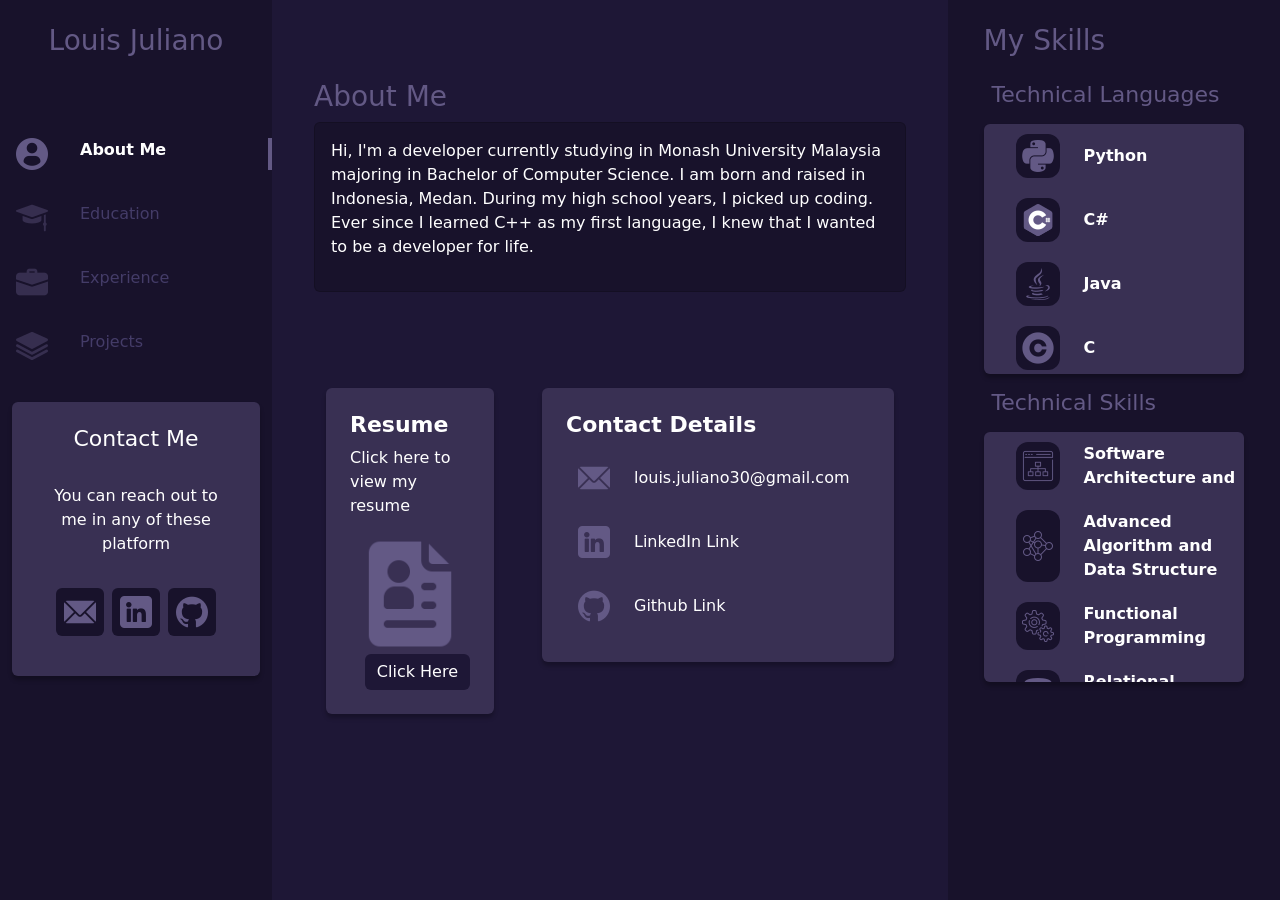
<file: index.html>
<!DOCTYPE html><html lang="en"><head>
  <meta charset="utf-8">
  <title>MyPortfolio</title>
  <base href="/">
  <meta name="viewport" content="width=device-width, initial-scale=1">
  <link rel="icon" type="image/x-icon" href="favicon.ico">
<style>@charset "UTF-8";:root{--bs-blue:#0d6efd;--bs-indigo:#6610f2;--bs-purple:#6f42c1;--bs-pink:#d63384;--bs-red:#dc3545;--bs-orange:#fd7e14;--bs-yellow:#ffc107;--bs-green:#198754;--bs-teal:#20c997;--bs-cyan:#0dcaf0;--bs-black:#000;--bs-white:#fff;--bs-gray:#6c757d;--bs-gray-dark:#343a40;--bs-gray-100:#f8f9fa;--bs-gray-200:#e9ecef;--bs-gray-300:#dee2e6;--bs-gray-400:#ced4da;--bs-gray-500:#adb5bd;--bs-gray-600:#6c757d;--bs-gray-700:#495057;--bs-gray-800:#343a40;--bs-gray-900:#212529;--bs-primary:#0d6efd;--bs-secondary:#6c757d;--bs-success:#198754;--bs-info:#0dcaf0;--bs-warning:#ffc107;--bs-danger:#dc3545;--bs-light:#f8f9fa;--bs-dark:#212529;--bs-primary-rgb:13,110,253;--bs-secondary-rgb:108,117,125;--bs-success-rgb:25,135,84;--bs-info-rgb:13,202,240;--bs-warning-rgb:255,193,7;--bs-danger-rgb:220,53,69;--bs-light-rgb:248,249,250;--bs-dark-rgb:33,37,41;--bs-white-rgb:255,255,255;--bs-black-rgb:0,0,0;--bs-body-color-rgb:33,37,41;--bs-body-bg-rgb:255,255,255;--bs-font-sans-serif:system-ui,-apple-system,"Segoe UI",Roboto,"Helvetica Neue","Noto Sans","Liberation Sans",Arial,sans-serif,"Apple Color Emoji","Segoe UI Emoji","Segoe UI Symbol","Noto Color Emoji";--bs-font-monospace:SFMono-Regular,Menlo,Monaco,Consolas,"Liberation Mono","Courier New",monospace;--bs-gradient:linear-gradient(180deg, rgba(255, 255, 255, .15), rgba(255, 255, 255, 0));--bs-body-font-family:var(--bs-font-sans-serif);--bs-body-font-size:1rem;--bs-body-font-weight:400;--bs-body-line-height:1.5;--bs-body-color:#212529;--bs-body-bg:#fff;--bs-border-width:1px;--bs-border-style:solid;--bs-border-color:#dee2e6;--bs-border-color-translucent:rgba(0, 0, 0, .175);--bs-border-radius:.375rem;--bs-border-radius-sm:.25rem;--bs-border-radius-lg:.5rem;--bs-border-radius-xl:1rem;--bs-border-radius-2xl:2rem;--bs-border-radius-pill:50rem;--bs-link-color:#0d6efd;--bs-link-hover-color:#0a58ca;--bs-code-color:#d63384;--bs-highlight-bg:#fff3cd}*,:after,:before{box-sizing:border-box}@media (prefers-reduced-motion:no-preference){:root{scroll-behavior:smooth}}body{margin:0;font-family:var(--bs-body-font-family);font-size:var(--bs-body-font-size);font-weight:var(--bs-body-font-weight);line-height:var(--bs-body-line-height);color:var(--bs-body-color);text-align:var(--bs-body-text-align);background-color:var(--bs-body-bg);-webkit-text-size-adjust:100%;-webkit-tap-highlight-color:transparent}:root{--purple-1:#635985;--purple-2:#443C68;--purple-3:#393053;--black:#18122B;--black-2:#1e1736}html{background-color:#1e1736}@media screen and (min-width: 992px){html{overflow:hidden}}@media screen and (max-width: 992px){html{overflow:hidden}}</style><link rel="stylesheet" href="styles.7113da4ce4c7dc85.css" media="print" onload="this.media='all'"><noscript><link rel="stylesheet" href="styles.7113da4ce4c7dc85.css"></noscript></head>
<body>
  <app-root></app-root>
<script src="runtime.c600fc3a60fad850.js" type="module"></script><script src="polyfills.ab37eeba50e96974.js" type="module"></script><script src="main.cd9d5efdbdd7d5cc.js" type="module"></script>

</body></html>
</file>
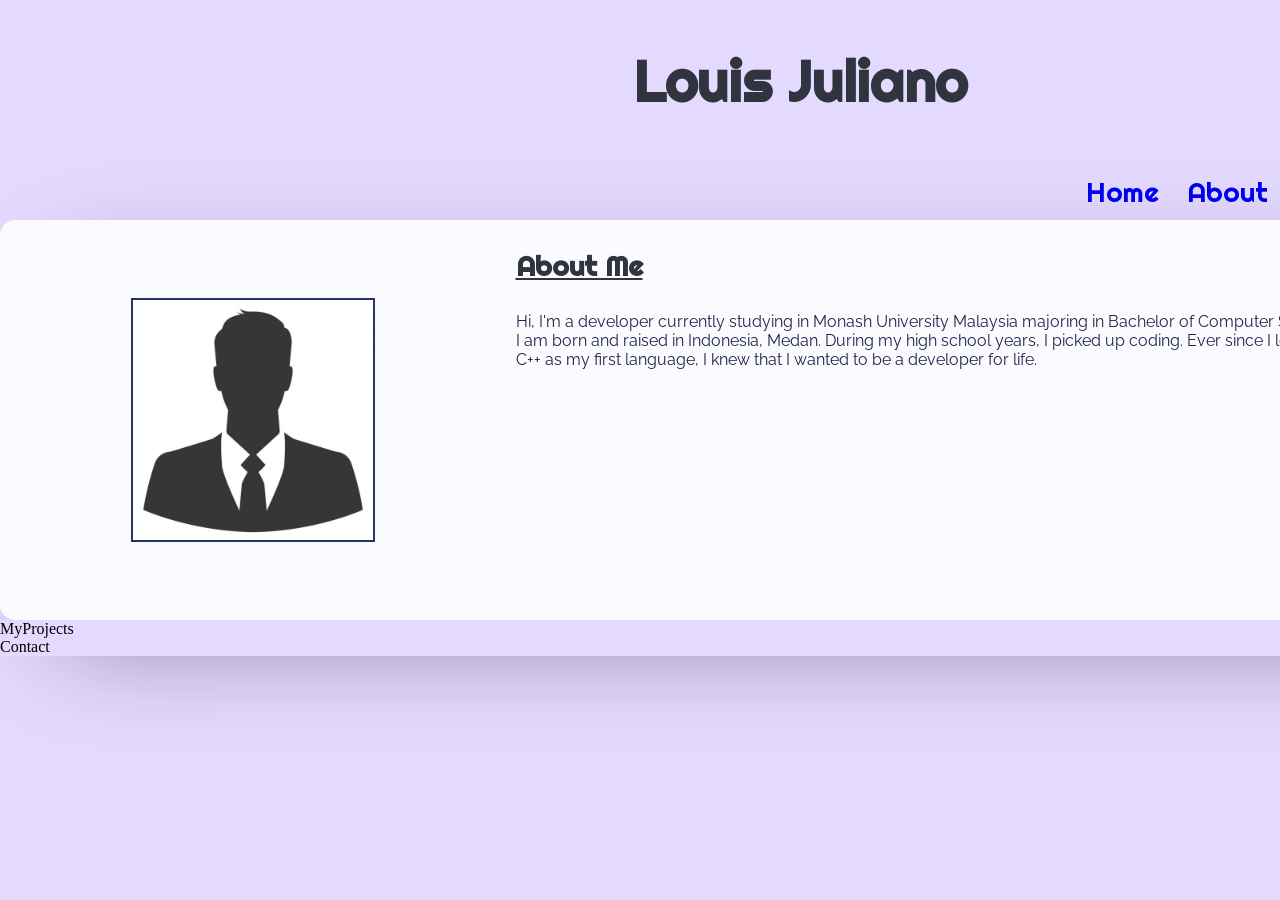
<file: Website/index.html>
<!DOCTYPE html>
<html>

	<head>
		<!-- The Title of the website  -->
		<title> Louis Juliano </title>

		<meta name = "viewport" content = "width=device-width, initial-scale=1, maximum-scale=1, minimum-scale=1"/>

		<link rel = "stylesheet" type = "text/css" href = "default.css">

		<link rel="preconnect" href="https://fonts.googleapis.com">
		<link rel="preconnect" href="https://fonts.gstatic.com" crossorigin>
		<link href="https://fonts.googleapis.com/css2?family=Righteous&display=swap" rel="stylesheet">

		<link rel="preconnect" href="https://fonts.googleapis.com">
		<link rel="preconnect" href="https://fonts.gstatic.com" crossorigin>
		<link href="https://fonts.googleapis.com/css2?family=Raleway:ital,wght@0,400;1,500&display=swap" rel="stylesheet">

	</head>
	<body>

		<section class="s1">
			<div class="main-container">
				<div class = "name-warpper">
					<h1>Louis Juliano</h1>
				</div>

				<div class = "navigation-wrapper">
					<div class = "nav">
 						<div> </div>
 						<div>
							<ul id = "navigation">
								<li>
									<a href="#">
										Home
									</a>
								</li>
									<a href="#">
										About
									</a>
								<li>
									<a href="#">
										Contact
									</a>	
								</li>
									<a href="#">
										My Projects
									</a>
							</ul>
						</div>
					</div>
				</div>
			</div>
		</section>

		<section class="s2">
			<div class="main-container">
				<div class = "about-wrapper">
					<div class = "left-col">
						<div class = "picture-box"></div>
						<img id="profilepic" src = "Images/profile.jpg">

					</div>
					<div class = "right-col">
						<h3>
							About Me
						</h3>
							<p>
								Hi, I'm a developer currently studying in Monash University Malaysia majoring in Bachelor of Computer Science. <br> I am born and raised in Indonesia, Medan. During my high school years, I picked up coding. Ever since I learned <br>C++ as my first language, I knew that I wanted to be a developer for life.


							</p>
					</div>
				</div>
			</div>
		</section>

		<section class="s1">
			<div class="main-container">
				MyProjects
			</div>
		</section>

		<section class="s2">
			<div class="main-container">
				Contact
			</div>
		</section>


	</body>
</html>
</file>
<file: Website/default.css>
:root{
	--mainColor: #E4D9FF;
	--secondaryColor: #FAFAFF;

	--borderColor: #273469;
	--mainText: #30343F;
	--secondaryText: #1E2749;
}

html, body{
	padding: 0;
	margin: 0;
}

h1,h2,h3,h4,h5,h6, strong{
	color: var(--mainText);
	font-family: 'Righteous', cursive;
}

p, li, span, label, input, textarea{
	color: var(--secondaryText);
	font-family: 'Raleway', sans-serif;
}

body{
	background-color: var(--mainColor);
}

.s1{
	background-color: var(--mainColor);

}

.s2{
	background-color: var(--mainColor);

}

.main-container{
	width: 1600px;
	margin: 0 auto;
}

@media screen and (max-width:  1200px){
	.main-container{
		width: 95%;
	}
}
a{
	text-decoration: none;

}

ul{
	list-style: none;
}

h1{ font-size: 56px; }
h2{ font-size: 36px; }
h3{ font-size: 28px; 
text-decoration: underline;}
h4{ font-size: 24px; }
h5{ font-size: 20px; }
h6{ font-size: 16px; }

.name-warpper{
	display: grid;
	justify-content: center;
	align-content: center;

	min-height: 10em;
}

.navigation-wrapper{
	background-color: var(--mainColor);


	display: grid;
	grid-template-columns: 1fr;
	grid-template-areas: 'nav'


}

.about-wrapper{
	/*border: 2px solid black;*/
	border-radius: 15px;
	background-color: var(--secondaryColor);


box-shadow: 42px 38px 100px -22px rgba(0,0,0,0.44);
-webkit-box-shadow: 42px 38px 100px -22px rgba(0,0,0,0.44);
-moz-box-shadow: 42px 38px 100px -22px rgba(0,0,0,0.44);

	display: grid;
	grid-template-rows: 1fr 1fr 1fr;
	grid-template-rows: 25em;
	grid-gap: 10px;
	grid-template-areas: 'left-col right-col';
}

.nav{
	grid-area: nav;
	display: flex;
	justify-content: space-between;
	align-items: center;

	font-family: 'Raleway', sans-serif;


}

.left-col{
	grid-area: left-col;
	display: grid;
	justify-content: center;
	align-content: center;
	
}
.right-col{
	grid-area: right-col;

}

#profilepic{
	
	width: 240px;
	height: 240px;
	object-fit: cover;
	border: 2px solid var(--borderColor);
}

#navigation{
	margin: 0;
	padding: 10px;
	color: var(--mainText);
	font-family: 'Righteous', cursive;
	font-size: 28px;
}

#navigation li{
	display: inline-block;
	margin-right: 20px;
	margin-left: 20px;
	font-family: 'Righteous', cursive;
	
}

.picture-box{
	background-color: var(--secondaryText);
}
</file>
<file: styles.7113da4ce4c7dc85.css>
@charset "UTF-8";/*!
* Bootstrap  v5.2.3 (https://getbootstrap.com/)
* Copyright 2011-2022 The Bootstrap Authors
* Copyright 2011-2022 Twitter, Inc.
* Licensed under MIT (https://github.com/twbs/bootstrap/blob/main/LICENSE)
*/:root{--bs-blue:#0d6efd;--bs-indigo:#6610f2;--bs-purple:#6f42c1;--bs-pink:#d63384;--bs-red:#dc3545;--bs-orange:#fd7e14;--bs-yellow:#ffc107;--bs-green:#198754;--bs-teal:#20c997;--bs-cyan:#0dcaf0;--bs-black:#000;--bs-white:#fff;--bs-gray:#6c757d;--bs-gray-dark:#343a40;--bs-gray-100:#f8f9fa;--bs-gray-200:#e9ecef;--bs-gray-300:#dee2e6;--bs-gray-400:#ced4da;--bs-gray-500:#adb5bd;--bs-gray-600:#6c757d;--bs-gray-700:#495057;--bs-gray-800:#343a40;--bs-gray-900:#212529;--bs-primary:#0d6efd;--bs-secondary:#6c757d;--bs-success:#198754;--bs-info:#0dcaf0;--bs-warning:#ffc107;--bs-danger:#dc3545;--bs-light:#f8f9fa;--bs-dark:#212529;--bs-primary-rgb:13,110,253;--bs-secondary-rgb:108,117,125;--bs-success-rgb:25,135,84;--bs-info-rgb:13,202,240;--bs-warning-rgb:255,193,7;--bs-danger-rgb:220,53,69;--bs-light-rgb:248,249,250;--bs-dark-rgb:33,37,41;--bs-white-rgb:255,255,255;--bs-black-rgb:0,0,0;--bs-body-color-rgb:33,37,41;--bs-body-bg-rgb:255,255,255;--bs-font-sans-serif:system-ui,-apple-system,"Segoe UI",Roboto,"Helvetica Neue","Noto Sans","Liberation Sans",Arial,sans-serif,"Apple Color Emoji","Segoe UI Emoji","Segoe UI Symbol","Noto Color Emoji";--bs-font-monospace:SFMono-Regular,Menlo,Monaco,Consolas,"Liberation Mono","Courier New",monospace;--bs-gradient:linear-gradient(180deg, rgba(255, 255, 255, .15), rgba(255, 255, 255, 0));--bs-body-font-family:var(--bs-font-sans-serif);--bs-body-font-size:1rem;--bs-body-font-weight:400;--bs-body-line-height:1.5;--bs-body-color:#212529;--bs-body-bg:#fff;--bs-border-width:1px;--bs-border-style:solid;--bs-border-color:#dee2e6;--bs-border-color-translucent:rgba(0, 0, 0, .175);--bs-border-radius:.375rem;--bs-border-radius-sm:.25rem;--bs-border-radius-lg:.5rem;--bs-border-radius-xl:1rem;--bs-border-radius-2xl:2rem;--bs-border-radius-pill:50rem;--bs-link-color:#0d6efd;--bs-link-hover-color:#0a58ca;--bs-code-color:#d63384;--bs-highlight-bg:#fff3cd}*,:after,:before{box-sizing:border-box}@media (prefers-reduced-motion:no-preference){:root{scroll-behavior:smooth}}body{margin:0;font-family:var(--bs-body-font-family);font-size:var(--bs-body-font-size);font-weight:var(--bs-body-font-weight);line-height:var(--bs-body-line-height);color:var(--bs-body-color);text-align:var(--bs-body-text-align);background-color:var(--bs-body-bg);-webkit-text-size-adjust:100%;-webkit-tap-highlight-color:transparent}hr{margin:1rem 0;color:inherit;border:0;border-top:1px solid;opacity:.25}.h1,.h2,.h3,.h4,.h5,.h6,h1,h2,h3,h4,h5,h6{margin-top:0;margin-bottom:.5rem;font-weight:500;line-height:1.2}.h1,h1{font-size:calc(1.375rem + 1.5vw)}@media (min-width:1200px){.h1,h1{font-size:2.5rem}}.h2,h2{font-size:calc(1.325rem + .9vw)}@media (min-width:1200px){.h2,h2{font-size:2rem}}.h3,h3{font-size:calc(1.3rem + .6vw)}@media (min-width:1200px){.h3,h3{font-size:1.75rem}}.h4,h4{font-size:calc(1.275rem + .3vw)}@media (min-width:1200px){.h4,h4{font-size:1.5rem}}.h5,h5{font-size:1.25rem}.h6,h6{font-size:1rem}p{margin-top:0;margin-bottom:1rem}abbr[title]{-webkit-text-decoration:underline dotted;text-decoration:underline dotted;cursor:help;-webkit-text-decoration-skip-ink:none;text-decoration-skip-ink:none}address{margin-bottom:1rem;font-style:normal;line-height:inherit}ol,ul{padding-left:2rem}dl,ol,ul{margin-top:0;margin-bottom:1rem}ol ol,ol ul,ul ol,ul ul{margin-bottom:0}dt{font-weight:700}dd{margin-bottom:.5rem;margin-left:0}blockquote{margin:0 0 1rem}b,strong{font-weight:bolder}.small,small{font-size:.875em}.mark,mark{padding:.1875em;background-color:var(--bs-highlight-bg)}sub,sup{position:relative;font-size:.75em;line-height:0;vertical-align:baseline}sub{bottom:-.25em}sup{top:-.5em}a{color:var(--bs-link-color);text-decoration:underline}a:hover{color:var(--bs-link-hover-color)}a:not([href]):not([class]),a:not([href]):not([class]):hover{color:inherit;text-decoration:none}code,kbd,pre,samp{font-family:var(--bs-font-monospace);font-size:1em}pre{display:block;margin-top:0;margin-bottom:1rem;overflow:auto;font-size:.875em}pre code{font-size:inherit;color:inherit;word-break:normal}code{font-size:.875em;color:var(--bs-code-color);word-wrap:break-word}a>code{color:inherit}kbd{padding:.1875rem .375rem;font-size:.875em;color:var(--bs-body-bg);background-color:var(--bs-body-color);border-radius:.25rem}kbd kbd{padding:0;font-size:1em}figure{margin:0 0 1rem}img,svg{vertical-align:middle}table{caption-side:bottom;border-collapse:collapse}caption{padding-top:.5rem;padding-bottom:.5rem;color:#6c757d;text-align:left}th{text-align:inherit;text-align:-webkit-match-parent}tbody,td,tfoot,th,thead,tr{border-color:inherit;border-style:solid;border-width:0}label{display:inline-block}button{border-radius:0}button:focus:not(:focus-visible){outline:0}button,input,optgroup,select,textarea{margin:0;font-family:inherit;font-size:inherit;line-height:inherit}button,select{text-transform:none}[role=button]{cursor:pointer}select{word-wrap:normal}select:disabled{opacity:1}[list]:not([type=date]):not([type=datetime-local]):not([type=month]):not([type=week]):not([type=time])::-webkit-calendar-picker-indicator{display:none!important}[type=button],[type=reset],[type=submit],button{-webkit-appearance:button}[type=button]:not(:disabled),[type=reset]:not(:disabled),[type=submit]:not(:disabled),button:not(:disabled){cursor:pointer}::-moz-focus-inner{padding:0;border-style:none}textarea{resize:vertical}fieldset{min-width:0;padding:0;margin:0;border:0}legend{float:left;width:100%;padding:0;margin-bottom:.5rem;font-size:calc(1.275rem + .3vw);line-height:inherit}@media (min-width:1200px){legend{font-size:1.5rem}}legend+*{clear:left}::-webkit-datetime-edit-day-field,::-webkit-datetime-edit-fields-wrapper,::-webkit-datetime-edit-hour-field,::-webkit-datetime-edit-minute,::-webkit-datetime-edit-month-field,::-webkit-datetime-edit-text,::-webkit-datetime-edit-year-field{padding:0}::-webkit-inner-spin-button{height:auto}[type=search]{outline-offset:-2px;-webkit-appearance:textfield}::-webkit-search-decoration{-webkit-appearance:none}::-webkit-color-swatch-wrapper{padding:0}::file-selector-button{font:inherit;-webkit-appearance:button}output{display:inline-block}iframe{border:0}summary{display:list-item;cursor:pointer}progress{vertical-align:baseline}[hidden]{display:none!important}.lead{font-size:1.25rem;font-weight:300}.display-1{font-size:calc(1.625rem + 4.5vw);font-weight:300;line-height:1.2}@media (min-width:1200px){.display-1{font-size:5rem}}.display-2{font-size:calc(1.575rem + 3.9vw);font-weight:300;line-height:1.2}@media (min-width:1200px){.display-2{font-size:4.5rem}}.display-3{font-size:calc(1.525rem + 3.3vw);font-weight:300;line-height:1.2}@media (min-width:1200px){.display-3{font-size:4rem}}.display-4{font-size:calc(1.475rem + 2.7vw);font-weight:300;line-height:1.2}@media (min-width:1200px){.display-4{font-size:3.5rem}}.display-5{font-size:calc(1.425rem + 2.1vw);font-weight:300;line-height:1.2}@media (min-width:1200px){.display-5{font-size:3rem}}.display-6{font-size:calc(1.375rem + 1.5vw);font-weight:300;line-height:1.2}@media (min-width:1200px){.display-6{font-size:2.5rem}}.list-unstyled,.list-inline{padding-left:0;list-style:none}.list-inline-item{display:inline-block}.list-inline-item:not(:last-child){margin-right:.5rem}.initialism{font-size:.875em;text-transform:uppercase}.blockquote{margin-bottom:1rem;font-size:1.25rem}.blockquote>:last-child{margin-bottom:0}.blockquote-footer{margin-top:-1rem;margin-bottom:1rem;font-size:.875em;color:#6c757d}.blockquote-footer:before{content:"\2014\a0"}.img-fluid{max-width:100%;height:auto}.img-thumbnail{padding:.25rem;background-color:#fff;border:1px solid var(--bs-border-color);border-radius:.375rem;max-width:100%;height:auto}.figure{display:inline-block}.figure-img{margin-bottom:.5rem;line-height:1}.figure-caption{font-size:.875em;color:#6c757d}.container,.container-fluid,.container-lg,.container-md,.container-sm,.container-xl,.container-xxl{--bs-gutter-x:1.5rem;--bs-gutter-y:0;width:100%;padding-right:calc(var(--bs-gutter-x) * .5);padding-left:calc(var(--bs-gutter-x) * .5);margin-right:auto;margin-left:auto}@media (min-width:576px){.container,.container-sm{max-width:540px}}@media (min-width:768px){.container,.container-md,.container-sm{max-width:720px}}@media (min-width:992px){.container,.container-lg,.container-md,.container-sm{max-width:960px}}@media (min-width:1200px){.container,.container-lg,.container-md,.container-sm,.container-xl{max-width:1140px}}@media (min-width:1400px){.container,.container-lg,.container-md,.container-sm,.container-xl,.container-xxl{max-width:1320px}}.row{--bs-gutter-x:1.5rem;--bs-gutter-y:0;display:flex;flex-wrap:wrap;margin-top:calc(-1 * var(--bs-gutter-y));margin-right:calc(-.5 * var(--bs-gutter-x));margin-left:calc(-.5 * var(--bs-gutter-x))}.row>*{flex-shrink:0;width:100%;max-width:100%;padding-right:calc(var(--bs-gutter-x) * .5);padding-left:calc(var(--bs-gutter-x) * .5);margin-top:var(--bs-gutter-y)}.col{flex:1 0 0%}.row-cols-auto>*{flex:0 0 auto;width:auto}.row-cols-1>*{flex:0 0 auto;width:100%}.row-cols-2>*{flex:0 0 auto;width:50%}.row-cols-3>*{flex:0 0 auto;width:33.3333333333%}.row-cols-4>*{flex:0 0 auto;width:25%}.row-cols-5>*{flex:0 0 auto;width:20%}.row-cols-6>*{flex:0 0 auto;width:16.6666666667%}.col-auto{flex:0 0 auto;width:auto}.col-1{flex:0 0 auto;width:8.33333333%}.col-2{flex:0 0 auto;width:16.66666667%}.col-3{flex:0 0 auto;width:25%}.col-4{flex:0 0 auto;width:33.33333333%}.col-5{flex:0 0 auto;width:41.66666667%}.col-6{flex:0 0 auto;width:50%}.col-7{flex:0 0 auto;width:58.33333333%}.col-8{flex:0 0 auto;width:66.66666667%}.col-9{flex:0 0 auto;width:75%}.col-10{flex:0 0 auto;width:83.33333333%}.col-11{flex:0 0 auto;width:91.66666667%}.col-12{flex:0 0 auto;width:100%}.offset-1{margin-left:8.33333333%}.offset-2{margin-left:16.66666667%}.offset-3{margin-left:25%}.offset-4{margin-left:33.33333333%}.offset-5{margin-left:41.66666667%}.offset-6{margin-left:50%}.offset-7{margin-left:58.33333333%}.offset-8{margin-left:66.66666667%}.offset-9{margin-left:75%}.offset-10{margin-left:83.33333333%}.offset-11{margin-left:91.66666667%}.g-0,.gx-0{--bs-gutter-x:0}.g-0,.gy-0{--bs-gutter-y:0}.g-1,.gx-1{--bs-gutter-x:.25rem}.g-1,.gy-1{--bs-gutter-y:.25rem}.g-2,.gx-2{--bs-gutter-x:.5rem}.g-2,.gy-2{--bs-gutter-y:.5rem}.g-3,.gx-3{--bs-gutter-x:1rem}.g-3,.gy-3{--bs-gutter-y:1rem}.g-4,.gx-4{--bs-gutter-x:1.5rem}.g-4,.gy-4{--bs-gutter-y:1.5rem}.g-5,.gx-5{--bs-gutter-x:3rem}.g-5,.gy-5{--bs-gutter-y:3rem}@media (min-width:576px){.col-sm{flex:1 0 0%}.row-cols-sm-auto>*{flex:0 0 auto;width:auto}.row-cols-sm-1>*{flex:0 0 auto;width:100%}.row-cols-sm-2>*{flex:0 0 auto;width:50%}.row-cols-sm-3>*{flex:0 0 auto;width:33.3333333333%}.row-cols-sm-4>*{flex:0 0 auto;width:25%}.row-cols-sm-5>*{flex:0 0 auto;width:20%}.row-cols-sm-6>*{flex:0 0 auto;width:16.6666666667%}.col-sm-auto{flex:0 0 auto;width:auto}.col-sm-1{flex:0 0 auto;width:8.33333333%}.col-sm-2{flex:0 0 auto;width:16.66666667%}.col-sm-3{flex:0 0 auto;width:25%}.col-sm-4{flex:0 0 auto;width:33.33333333%}.col-sm-5{flex:0 0 auto;width:41.66666667%}.col-sm-6{flex:0 0 auto;width:50%}.col-sm-7{flex:0 0 auto;width:58.33333333%}.col-sm-8{flex:0 0 auto;width:66.66666667%}.col-sm-9{flex:0 0 auto;width:75%}.col-sm-10{flex:0 0 auto;width:83.33333333%}.col-sm-11{flex:0 0 auto;width:91.66666667%}.col-sm-12{flex:0 0 auto;width:100%}.offset-sm-0{margin-left:0}.offset-sm-1{margin-left:8.33333333%}.offset-sm-2{margin-left:16.66666667%}.offset-sm-3{margin-left:25%}.offset-sm-4{margin-left:33.33333333%}.offset-sm-5{margin-left:41.66666667%}.offset-sm-6{margin-left:50%}.offset-sm-7{margin-left:58.33333333%}.offset-sm-8{margin-left:66.66666667%}.offset-sm-9{margin-left:75%}.offset-sm-10{margin-left:83.33333333%}.offset-sm-11{margin-left:91.66666667%}.g-sm-0,.gx-sm-0{--bs-gutter-x:0}.g-sm-0,.gy-sm-0{--bs-gutter-y:0}.g-sm-1,.gx-sm-1{--bs-gutter-x:.25rem}.g-sm-1,.gy-sm-1{--bs-gutter-y:.25rem}.g-sm-2,.gx-sm-2{--bs-gutter-x:.5rem}.g-sm-2,.gy-sm-2{--bs-gutter-y:.5rem}.g-sm-3,.gx-sm-3{--bs-gutter-x:1rem}.g-sm-3,.gy-sm-3{--bs-gutter-y:1rem}.g-sm-4,.gx-sm-4{--bs-gutter-x:1.5rem}.g-sm-4,.gy-sm-4{--bs-gutter-y:1.5rem}.g-sm-5,.gx-sm-5{--bs-gutter-x:3rem}.g-sm-5,.gy-sm-5{--bs-gutter-y:3rem}}@media (min-width:768px){.col-md{flex:1 0 0%}.row-cols-md-auto>*{flex:0 0 auto;width:auto}.row-cols-md-1>*{flex:0 0 auto;width:100%}.row-cols-md-2>*{flex:0 0 auto;width:50%}.row-cols-md-3>*{flex:0 0 auto;width:33.3333333333%}.row-cols-md-4>*{flex:0 0 auto;width:25%}.row-cols-md-5>*{flex:0 0 auto;width:20%}.row-cols-md-6>*{flex:0 0 auto;width:16.6666666667%}.col-md-auto{flex:0 0 auto;width:auto}.col-md-1{flex:0 0 auto;width:8.33333333%}.col-md-2{flex:0 0 auto;width:16.66666667%}.col-md-3{flex:0 0 auto;width:25%}.col-md-4{flex:0 0 auto;width:33.33333333%}.col-md-5{flex:0 0 auto;width:41.66666667%}.col-md-6{flex:0 0 auto;width:50%}.col-md-7{flex:0 0 auto;width:58.33333333%}.col-md-8{flex:0 0 auto;width:66.66666667%}.col-md-9{flex:0 0 auto;width:75%}.col-md-10{flex:0 0 auto;width:83.33333333%}.col-md-11{flex:0 0 auto;width:91.66666667%}.col-md-12{flex:0 0 auto;width:100%}.offset-md-0{margin-left:0}.offset-md-1{margin-left:8.33333333%}.offset-md-2{margin-left:16.66666667%}.offset-md-3{margin-left:25%}.offset-md-4{margin-left:33.33333333%}.offset-md-5{margin-left:41.66666667%}.offset-md-6{margin-left:50%}.offset-md-7{margin-left:58.33333333%}.offset-md-8{margin-left:66.66666667%}.offset-md-9{margin-left:75%}.offset-md-10{margin-left:83.33333333%}.offset-md-11{margin-left:91.66666667%}.g-md-0,.gx-md-0{--bs-gutter-x:0}.g-md-0,.gy-md-0{--bs-gutter-y:0}.g-md-1,.gx-md-1{--bs-gutter-x:.25rem}.g-md-1,.gy-md-1{--bs-gutter-y:.25rem}.g-md-2,.gx-md-2{--bs-gutter-x:.5rem}.g-md-2,.gy-md-2{--bs-gutter-y:.5rem}.g-md-3,.gx-md-3{--bs-gutter-x:1rem}.g-md-3,.gy-md-3{--bs-gutter-y:1rem}.g-md-4,.gx-md-4{--bs-gutter-x:1.5rem}.g-md-4,.gy-md-4{--bs-gutter-y:1.5rem}.g-md-5,.gx-md-5{--bs-gutter-x:3rem}.g-md-5,.gy-md-5{--bs-gutter-y:3rem}}@media (min-width:992px){.col-lg{flex:1 0 0%}.row-cols-lg-auto>*{flex:0 0 auto;width:auto}.row-cols-lg-1>*{flex:0 0 auto;width:100%}.row-cols-lg-2>*{flex:0 0 auto;width:50%}.row-cols-lg-3>*{flex:0 0 auto;width:33.3333333333%}.row-cols-lg-4>*{flex:0 0 auto;width:25%}.row-cols-lg-5>*{flex:0 0 auto;width:20%}.row-cols-lg-6>*{flex:0 0 auto;width:16.6666666667%}.col-lg-auto{flex:0 0 auto;width:auto}.col-lg-1{flex:0 0 auto;width:8.33333333%}.col-lg-2{flex:0 0 auto;width:16.66666667%}.col-lg-3{flex:0 0 auto;width:25%}.col-lg-4{flex:0 0 auto;width:33.33333333%}.col-lg-5{flex:0 0 auto;width:41.66666667%}.col-lg-6{flex:0 0 auto;width:50%}.col-lg-7{flex:0 0 auto;width:58.33333333%}.col-lg-8{flex:0 0 auto;width:66.66666667%}.col-lg-9{flex:0 0 auto;width:75%}.col-lg-10{flex:0 0 auto;width:83.33333333%}.col-lg-11{flex:0 0 auto;width:91.66666667%}.col-lg-12{flex:0 0 auto;width:100%}.offset-lg-0{margin-left:0}.offset-lg-1{margin-left:8.33333333%}.offset-lg-2{margin-left:16.66666667%}.offset-lg-3{margin-left:25%}.offset-lg-4{margin-left:33.33333333%}.offset-lg-5{margin-left:41.66666667%}.offset-lg-6{margin-left:50%}.offset-lg-7{margin-left:58.33333333%}.offset-lg-8{margin-left:66.66666667%}.offset-lg-9{margin-left:75%}.offset-lg-10{margin-left:83.33333333%}.offset-lg-11{margin-left:91.66666667%}.g-lg-0,.gx-lg-0{--bs-gutter-x:0}.g-lg-0,.gy-lg-0{--bs-gutter-y:0}.g-lg-1,.gx-lg-1{--bs-gutter-x:.25rem}.g-lg-1,.gy-lg-1{--bs-gutter-y:.25rem}.g-lg-2,.gx-lg-2{--bs-gutter-x:.5rem}.g-lg-2,.gy-lg-2{--bs-gutter-y:.5rem}.g-lg-3,.gx-lg-3{--bs-gutter-x:1rem}.g-lg-3,.gy-lg-3{--bs-gutter-y:1rem}.g-lg-4,.gx-lg-4{--bs-gutter-x:1.5rem}.g-lg-4,.gy-lg-4{--bs-gutter-y:1.5rem}.g-lg-5,.gx-lg-5{--bs-gutter-x:3rem}.g-lg-5,.gy-lg-5{--bs-gutter-y:3rem}}@media (min-width:1200px){.col-xl{flex:1 0 0%}.row-cols-xl-auto>*{flex:0 0 auto;width:auto}.row-cols-xl-1>*{flex:0 0 auto;width:100%}.row-cols-xl-2>*{flex:0 0 auto;width:50%}.row-cols-xl-3>*{flex:0 0 auto;width:33.3333333333%}.row-cols-xl-4>*{flex:0 0 auto;width:25%}.row-cols-xl-5>*{flex:0 0 auto;width:20%}.row-cols-xl-6>*{flex:0 0 auto;width:16.6666666667%}.col-xl-auto{flex:0 0 auto;width:auto}.col-xl-1{flex:0 0 auto;width:8.33333333%}.col-xl-2{flex:0 0 auto;width:16.66666667%}.col-xl-3{flex:0 0 auto;width:25%}.col-xl-4{flex:0 0 auto;width:33.33333333%}.col-xl-5{flex:0 0 auto;width:41.66666667%}.col-xl-6{flex:0 0 auto;width:50%}.col-xl-7{flex:0 0 auto;width:58.33333333%}.col-xl-8{flex:0 0 auto;width:66.66666667%}.col-xl-9{flex:0 0 auto;width:75%}.col-xl-10{flex:0 0 auto;width:83.33333333%}.col-xl-11{flex:0 0 auto;width:91.66666667%}.col-xl-12{flex:0 0 auto;width:100%}.offset-xl-0{margin-left:0}.offset-xl-1{margin-left:8.33333333%}.offset-xl-2{margin-left:16.66666667%}.offset-xl-3{margin-left:25%}.offset-xl-4{margin-left:33.33333333%}.offset-xl-5{margin-left:41.66666667%}.offset-xl-6{margin-left:50%}.offset-xl-7{margin-left:58.33333333%}.offset-xl-8{margin-left:66.66666667%}.offset-xl-9{margin-left:75%}.offset-xl-10{margin-left:83.33333333%}.offset-xl-11{margin-left:91.66666667%}.g-xl-0,.gx-xl-0{--bs-gutter-x:0}.g-xl-0,.gy-xl-0{--bs-gutter-y:0}.g-xl-1,.gx-xl-1{--bs-gutter-x:.25rem}.g-xl-1,.gy-xl-1{--bs-gutter-y:.25rem}.g-xl-2,.gx-xl-2{--bs-gutter-x:.5rem}.g-xl-2,.gy-xl-2{--bs-gutter-y:.5rem}.g-xl-3,.gx-xl-3{--bs-gutter-x:1rem}.g-xl-3,.gy-xl-3{--bs-gutter-y:1rem}.g-xl-4,.gx-xl-4{--bs-gutter-x:1.5rem}.g-xl-4,.gy-xl-4{--bs-gutter-y:1.5rem}.g-xl-5,.gx-xl-5{--bs-gutter-x:3rem}.g-xl-5,.gy-xl-5{--bs-gutter-y:3rem}}@media (min-width:1400px){.col-xxl{flex:1 0 0%}.row-cols-xxl-auto>*{flex:0 0 auto;width:auto}.row-cols-xxl-1>*{flex:0 0 auto;width:100%}.row-cols-xxl-2>*{flex:0 0 auto;width:50%}.row-cols-xxl-3>*{flex:0 0 auto;width:33.3333333333%}.row-cols-xxl-4>*{flex:0 0 auto;width:25%}.row-cols-xxl-5>*{flex:0 0 auto;width:20%}.row-cols-xxl-6>*{flex:0 0 auto;width:16.6666666667%}.col-xxl-auto{flex:0 0 auto;width:auto}.col-xxl-1{flex:0 0 auto;width:8.33333333%}.col-xxl-2{flex:0 0 auto;width:16.66666667%}.col-xxl-3{flex:0 0 auto;width:25%}.col-xxl-4{flex:0 0 auto;width:33.33333333%}.col-xxl-5{flex:0 0 auto;width:41.66666667%}.col-xxl-6{flex:0 0 auto;width:50%}.col-xxl-7{flex:0 0 auto;width:58.33333333%}.col-xxl-8{flex:0 0 auto;width:66.66666667%}.col-xxl-9{flex:0 0 auto;width:75%}.col-xxl-10{flex:0 0 auto;width:83.33333333%}.col-xxl-11{flex:0 0 auto;width:91.66666667%}.col-xxl-12{flex:0 0 auto;width:100%}.offset-xxl-0{margin-left:0}.offset-xxl-1{margin-left:8.33333333%}.offset-xxl-2{margin-left:16.66666667%}.offset-xxl-3{margin-left:25%}.offset-xxl-4{margin-left:33.33333333%}.offset-xxl-5{margin-left:41.66666667%}.offset-xxl-6{margin-left:50%}.offset-xxl-7{margin-left:58.33333333%}.offset-xxl-8{margin-left:66.66666667%}.offset-xxl-9{margin-left:75%}.offset-xxl-10{margin-left:83.33333333%}.offset-xxl-11{margin-left:91.66666667%}.g-xxl-0,.gx-xxl-0{--bs-gutter-x:0}.g-xxl-0,.gy-xxl-0{--bs-gutter-y:0}.g-xxl-1,.gx-xxl-1{--bs-gutter-x:.25rem}.g-xxl-1,.gy-xxl-1{--bs-gutter-y:.25rem}.g-xxl-2,.gx-xxl-2{--bs-gutter-x:.5rem}.g-xxl-2,.gy-xxl-2{--bs-gutter-y:.5rem}.g-xxl-3,.gx-xxl-3{--bs-gutter-x:1rem}.g-xxl-3,.gy-xxl-3{--bs-gutter-y:1rem}.g-xxl-4,.gx-xxl-4{--bs-gutter-x:1.5rem}.g-xxl-4,.gy-xxl-4{--bs-gutter-y:1.5rem}.g-xxl-5,.gx-xxl-5{--bs-gutter-x:3rem}.g-xxl-5,.gy-xxl-5{--bs-gutter-y:3rem}}.table{--bs-table-color:var(--bs-body-color);--bs-table-bg:transparent;--bs-table-border-color:var(--bs-border-color);--bs-table-accent-bg:transparent;--bs-table-striped-color:var(--bs-body-color);--bs-table-striped-bg:rgba(0, 0, 0, .05);--bs-table-active-color:var(--bs-body-color);--bs-table-active-bg:rgba(0, 0, 0, .1);--bs-table-hover-color:var(--bs-body-color);--bs-table-hover-bg:rgba(0, 0, 0, .075);width:100%;margin-bottom:1rem;color:var(--bs-table-color);vertical-align:top;border-color:var(--bs-table-border-color)}.table>:not(caption)>*>*{padding:.5rem;background-color:var(--bs-table-bg);border-bottom-width:1px;box-shadow:inset 0 0 0 9999px var(--bs-table-accent-bg)}.table>tbody{vertical-align:inherit}.table>thead{vertical-align:bottom}.table-group-divider{border-top:2px solid currentcolor}.caption-top{caption-side:top}.table-sm>:not(caption)>*>*{padding:.25rem}.table-bordered>:not(caption)>*{border-width:1px 0}.table-bordered>:not(caption)>*>*{border-width:0 1px}.table-borderless>:not(caption)>*>*{border-bottom-width:0}.table-borderless>:not(:first-child){border-top-width:0}.table-striped>tbody>tr:nth-of-type(odd)>*{--bs-table-accent-bg:var(--bs-table-striped-bg);color:var(--bs-table-striped-color)}.table-striped-columns>:not(caption)>tr>:nth-child(2n){--bs-table-accent-bg:var(--bs-table-striped-bg);color:var(--bs-table-striped-color)}.table-active{--bs-table-accent-bg:var(--bs-table-active-bg);color:var(--bs-table-active-color)}.table-hover>tbody>tr:hover>*{--bs-table-accent-bg:var(--bs-table-hover-bg);color:var(--bs-table-hover-color)}.table-primary{--bs-table-color:#000;--bs-table-bg:#cfe2ff;--bs-table-border-color:#bacbe6;--bs-table-striped-bg:#c5d7f2;--bs-table-striped-color:#000;--bs-table-active-bg:#bacbe6;--bs-table-active-color:#000;--bs-table-hover-bg:#bfd1ec;--bs-table-hover-color:#000;color:var(--bs-table-color);border-color:var(--bs-table-border-color)}.table-secondary{--bs-table-color:#000;--bs-table-bg:#e2e3e5;--bs-table-border-color:#cbccce;--bs-table-striped-bg:#d7d8da;--bs-table-striped-color:#000;--bs-table-active-bg:#cbccce;--bs-table-active-color:#000;--bs-table-hover-bg:#d1d2d4;--bs-table-hover-color:#000;color:var(--bs-table-color);border-color:var(--bs-table-border-color)}.table-success{--bs-table-color:#000;--bs-table-bg:#d1e7dd;--bs-table-border-color:#bcd0c7;--bs-table-striped-bg:#c7dbd2;--bs-table-striped-color:#000;--bs-table-active-bg:#bcd0c7;--bs-table-active-color:#000;--bs-table-hover-bg:#c1d6cc;--bs-table-hover-color:#000;color:var(--bs-table-color);border-color:var(--bs-table-border-color)}.table-info{--bs-table-color:#000;--bs-table-bg:#cff4fc;--bs-table-border-color:#badce3;--bs-table-striped-bg:#c5e8ef;--bs-table-striped-color:#000;--bs-table-active-bg:#badce3;--bs-table-active-color:#000;--bs-table-hover-bg:#bfe2e9;--bs-table-hover-color:#000;color:var(--bs-table-color);border-color:var(--bs-table-border-color)}.table-warning{--bs-table-color:#000;--bs-table-bg:#fff3cd;--bs-table-border-color:#e6dbb9;--bs-table-striped-bg:#f2e7c3;--bs-table-striped-color:#000;--bs-table-active-bg:#e6dbb9;--bs-table-active-color:#000;--bs-table-hover-bg:#ece1be;--bs-table-hover-color:#000;color:var(--bs-table-color);border-color:var(--bs-table-border-color)}.table-danger{--bs-table-color:#000;--bs-table-bg:#f8d7da;--bs-table-border-color:#dfc2c4;--bs-table-striped-bg:#eccccf;--bs-table-striped-color:#000;--bs-table-active-bg:#dfc2c4;--bs-table-active-color:#000;--bs-table-hover-bg:#e5c7ca;--bs-table-hover-color:#000;color:var(--bs-table-color);border-color:var(--bs-table-border-color)}.table-light{--bs-table-color:#000;--bs-table-bg:#f8f9fa;--bs-table-border-color:#dfe0e1;--bs-table-striped-bg:#ecedee;--bs-table-striped-color:#000;--bs-table-active-bg:#dfe0e1;--bs-table-active-color:#000;--bs-table-hover-bg:#e5e6e7;--bs-table-hover-color:#000;color:var(--bs-table-color);border-color:var(--bs-table-border-color)}.table-dark{--bs-table-color:#fff;--bs-table-bg:#212529;--bs-table-border-color:#373b3e;--bs-table-striped-bg:#2c3034;--bs-table-striped-color:#fff;--bs-table-active-bg:#373b3e;--bs-table-active-color:#fff;--bs-table-hover-bg:#323539;--bs-table-hover-color:#fff;color:var(--bs-table-color);border-color:var(--bs-table-border-color)}.table-responsive{overflow-x:auto;-webkit-overflow-scrolling:touch}@media (max-width:575.98px){.table-responsive-sm{overflow-x:auto;-webkit-overflow-scrolling:touch}}@media (max-width:767.98px){.table-responsive-md{overflow-x:auto;-webkit-overflow-scrolling:touch}}@media (max-width:991.98px){.table-responsive-lg{overflow-x:auto;-webkit-overflow-scrolling:touch}}@media (max-width:1199.98px){.table-responsive-xl{overflow-x:auto;-webkit-overflow-scrolling:touch}}@media (max-width:1399.98px){.table-responsive-xxl{overflow-x:auto;-webkit-overflow-scrolling:touch}}.form-label{margin-bottom:.5rem}.col-form-label{padding-top:calc(.375rem + 1px);padding-bottom:calc(.375rem + 1px);margin-bottom:0;font-size:inherit;line-height:1.5}.col-form-label-lg{padding-top:calc(.5rem + 1px);padding-bottom:calc(.5rem + 1px);font-size:1.25rem}.col-form-label-sm{padding-top:calc(.25rem + 1px);padding-bottom:calc(.25rem + 1px);font-size:.875rem}.form-text{margin-top:.25rem;font-size:.875em;color:#6c757d}.form-control{display:block;width:100%;padding:.375rem .75rem;font-size:1rem;font-weight:400;line-height:1.5;color:#212529;background-color:#fff;background-clip:padding-box;border:1px solid #ced4da;-webkit-appearance:none;appearance:none;border-radius:.375rem;transition:border-color .15s ease-in-out,box-shadow .15s ease-in-out}@media (prefers-reduced-motion:reduce){.form-control{transition:none}}.form-control[type=file]{overflow:hidden}.form-control[type=file]:not(:disabled):not([readonly]){cursor:pointer}.form-control:focus{color:#212529;background-color:#fff;border-color:#86b7fe;outline:0;box-shadow:0 0 0 .25rem #0d6efd40}.form-control::-webkit-date-and-time-value{height:1.5em}.form-control::placeholder{color:#6c757d;opacity:1}.form-control:disabled{background-color:#e9ecef;opacity:1}.form-control::file-selector-button{padding:.375rem .75rem;margin:-.375rem -.75rem;margin-inline-end:.75rem;color:#212529;background-color:#e9ecef;pointer-events:none;border-color:inherit;border-style:solid;border-width:0;border-inline-end-width:1px;border-radius:0;transition:color .15s ease-in-out,background-color .15s ease-in-out,border-color .15s ease-in-out,box-shadow .15s ease-in-out}@media (prefers-reduced-motion:reduce){.form-control::file-selector-button{transition:none}}.form-control:hover:not(:disabled):not([readonly])::file-selector-button{background-color:#dde0e3}.form-control-plaintext{display:block;width:100%;padding:.375rem 0;margin-bottom:0;line-height:1.5;color:#212529;background-color:transparent;border:solid transparent;border-width:1px 0}.form-control-plaintext:focus{outline:0}.form-control-plaintext.form-control-lg,.form-control-plaintext.form-control-sm{padding-right:0;padding-left:0}.form-control-sm{min-height:calc(1.5em + .5rem + 2px);padding:.25rem .5rem;font-size:.875rem;border-radius:.25rem}.form-control-sm::file-selector-button{padding:.25rem .5rem;margin:-.25rem -.5rem;margin-inline-end:.5rem}.form-control-lg{min-height:calc(1.5em + 1rem + 2px);padding:.5rem 1rem;font-size:1.25rem;border-radius:.5rem}.form-control-lg::file-selector-button{padding:.5rem 1rem;margin:-.5rem -1rem;margin-inline-end:1rem}textarea.form-control{min-height:calc(1.5em + .75rem + 2px)}textarea.form-control-sm{min-height:calc(1.5em + .5rem + 2px)}textarea.form-control-lg{min-height:calc(1.5em + 1rem + 2px)}.form-control-color{width:3rem;height:calc(1.5em + .75rem + 2px);padding:.375rem}.form-control-color:not(:disabled):not([readonly]){cursor:pointer}.form-control-color::-moz-color-swatch{border:0!important;border-radius:.375rem}.form-control-color::-webkit-color-swatch{border-radius:.375rem}.form-control-color.form-control-sm{height:calc(1.5em + .5rem + 2px)}.form-control-color.form-control-lg{height:calc(1.5em + 1rem + 2px)}.form-select{display:block;width:100%;padding:.375rem 2.25rem .375rem .75rem;-moz-padding-start:calc(.75rem - 3px);font-size:1rem;font-weight:400;line-height:1.5;color:#212529;background-color:#fff;background-image:url("data:image/svg+xml,%3csvg xmlns='http://www.w3.org/2000/svg' viewBox='0 0 16 16'%3e%3cpath fill='none' stroke='%23343a40' stroke-linecap='round' stroke-linejoin='round' stroke-width='2' d='m2 5 6 6 6-6'/%3e%3c/svg%3e");background-repeat:no-repeat;background-position:right .75rem center;background-size:16px 12px;border:1px solid #ced4da;border-radius:.375rem;transition:border-color .15s ease-in-out,box-shadow .15s ease-in-out;-webkit-appearance:none;appearance:none}@media (prefers-reduced-motion:reduce){.form-select{transition:none}}.form-select:focus{border-color:#86b7fe;outline:0;box-shadow:0 0 0 .25rem #0d6efd40}.form-select[multiple],.form-select[size]:not([size="1"]){padding-right:.75rem;background-image:none}.form-select:disabled{background-color:#e9ecef}.form-select:-moz-focusring{color:transparent;text-shadow:0 0 0 #212529}.form-select-sm{padding-top:.25rem;padding-bottom:.25rem;padding-left:.5rem;font-size:.875rem;border-radius:.25rem}.form-select-lg{padding-top:.5rem;padding-bottom:.5rem;padding-left:1rem;font-size:1.25rem;border-radius:.5rem}.form-check{display:block;min-height:1.5rem;padding-left:1.5em;margin-bottom:.125rem}.form-check .form-check-input{float:left;margin-left:-1.5em}.form-check-reverse{padding-right:1.5em;padding-left:0;text-align:right}.form-check-reverse .form-check-input{float:right;margin-right:-1.5em;margin-left:0}.form-check-input{width:1em;height:1em;margin-top:.25em;vertical-align:top;background-color:#fff;background-repeat:no-repeat;background-position:center;background-size:contain;border:1px solid rgba(0,0,0,.25);-webkit-appearance:none;appearance:none;-webkit-print-color-adjust:exact;print-color-adjust:exact}.form-check-input[type=checkbox]{border-radius:.25em}.form-check-input[type=radio]{border-radius:50%}.form-check-input:active{filter:brightness(90%)}.form-check-input:focus{border-color:#86b7fe;outline:0;box-shadow:0 0 0 .25rem #0d6efd40}.form-check-input:checked{background-color:#0d6efd;border-color:#0d6efd}.form-check-input:checked[type=checkbox]{background-image:url("data:image/svg+xml,%3csvg xmlns='http://www.w3.org/2000/svg' viewBox='0 0 20 20'%3e%3cpath fill='none' stroke='%23fff' stroke-linecap='round' stroke-linejoin='round' stroke-width='3' d='m6 10 3 3 6-6'/%3e%3c/svg%3e")}.form-check-input:checked[type=radio]{background-image:url("data:image/svg+xml,%3csvg xmlns='http://www.w3.org/2000/svg' viewBox='-4 -4 8 8'%3e%3ccircle r='2' fill='%23fff'/%3e%3c/svg%3e")}.form-check-input[type=checkbox]:indeterminate{background-color:#0d6efd;border-color:#0d6efd;background-image:url("data:image/svg+xml,%3csvg xmlns='http://www.w3.org/2000/svg' viewBox='0 0 20 20'%3e%3cpath fill='none' stroke='%23fff' stroke-linecap='round' stroke-linejoin='round' stroke-width='3' d='M6 10h8'/%3e%3c/svg%3e")}.form-check-input:disabled{pointer-events:none;filter:none;opacity:.5}.form-check-input:disabled~.form-check-label,.form-check-input[disabled]~.form-check-label{cursor:default;opacity:.5}.form-switch{padding-left:2.5em}.form-switch .form-check-input{width:2em;margin-left:-2.5em;background-image:url("data:image/svg+xml,%3csvg xmlns='http://www.w3.org/2000/svg' viewBox='-4 -4 8 8'%3e%3ccircle r='3' fill='rgba%280, 0, 0, 0.25%29'/%3e%3c/svg%3e");background-position:left center;border-radius:2em;transition:background-position .15s ease-in-out}@media (prefers-reduced-motion:reduce){.form-switch .form-check-input{transition:none}}.form-switch .form-check-input:focus{background-image:url("data:image/svg+xml,%3csvg xmlns='http://www.w3.org/2000/svg' viewBox='-4 -4 8 8'%3e%3ccircle r='3' fill='%2386b7fe'/%3e%3c/svg%3e")}.form-switch .form-check-input:checked{background-position:right center;background-image:url("data:image/svg+xml,%3csvg xmlns='http://www.w3.org/2000/svg' viewBox='-4 -4 8 8'%3e%3ccircle r='3' fill='%23fff'/%3e%3c/svg%3e")}.form-switch.form-check-reverse{padding-right:2.5em;padding-left:0}.form-switch.form-check-reverse .form-check-input{margin-right:-2.5em;margin-left:0}.form-check-inline{display:inline-block;margin-right:1rem}.btn-check{position:absolute;clip:rect(0,0,0,0);pointer-events:none}.btn-check:disabled+.btn,.btn-check[disabled]+.btn{pointer-events:none;filter:none;opacity:.65}.form-range{width:100%;height:1.5rem;padding:0;background-color:transparent;-webkit-appearance:none;appearance:none}.form-range:focus{outline:0}.form-range:focus::-webkit-slider-thumb{box-shadow:0 0 0 1px #fff,0 0 0 .25rem #0d6efd40}.form-range:focus::-moz-range-thumb{box-shadow:0 0 0 1px #fff,0 0 0 .25rem #0d6efd40}.form-range::-moz-focus-outer{border:0}.form-range::-webkit-slider-thumb{width:1rem;height:1rem;margin-top:-.25rem;background-color:#0d6efd;border:0;border-radius:1rem;-webkit-transition:background-color .15s ease-in-out,border-color .15s ease-in-out,box-shadow .15s ease-in-out;transition:background-color .15s ease-in-out,border-color .15s ease-in-out,box-shadow .15s ease-in-out;-webkit-appearance:none;appearance:none}@media (prefers-reduced-motion:reduce){.form-range::-webkit-slider-thumb{-webkit-transition:none;transition:none}}.form-range::-webkit-slider-thumb:active{background-color:#b6d4fe}.form-range::-webkit-slider-runnable-track{width:100%;height:.5rem;color:transparent;cursor:pointer;background-color:#dee2e6;border-color:transparent;border-radius:1rem}.form-range::-moz-range-thumb{width:1rem;height:1rem;background-color:#0d6efd;border:0;border-radius:1rem;-moz-transition:background-color .15s ease-in-out,border-color .15s ease-in-out,box-shadow .15s ease-in-out;transition:background-color .15s ease-in-out,border-color .15s ease-in-out,box-shadow .15s ease-in-out;appearance:none}@media (prefers-reduced-motion:reduce){.form-range::-moz-range-thumb{-moz-transition:none;transition:none}}.form-range::-moz-range-thumb:active{background-color:#b6d4fe}.form-range::-moz-range-track{width:100%;height:.5rem;color:transparent;cursor:pointer;background-color:#dee2e6;border-color:transparent;border-radius:1rem}.form-range:disabled{pointer-events:none}.form-range:disabled::-webkit-slider-thumb{background-color:#adb5bd}.form-range:disabled::-moz-range-thumb{background-color:#adb5bd}.form-floating{position:relative}.form-floating>.form-control,.form-floating>.form-control-plaintext,.form-floating>.form-select{height:calc(3.5rem + 2px);line-height:1.25}.form-floating>label{position:absolute;top:0;left:0;width:100%;height:100%;padding:1rem .75rem;overflow:hidden;text-align:start;text-overflow:ellipsis;white-space:nowrap;pointer-events:none;border:1px solid transparent;transform-origin:0 0;transition:opacity .1s ease-in-out,transform .1s ease-in-out}@media (prefers-reduced-motion:reduce){.form-floating>label{transition:none}}.form-floating>.form-control,.form-floating>.form-control-plaintext{padding:1rem .75rem}.form-floating>.form-control-plaintext::placeholder,.form-floating>.form-control::placeholder{color:transparent}.form-floating>.form-control-plaintext:focus,.form-floating>.form-control-plaintext:not(:placeholder-shown),.form-floating>.form-control:focus,.form-floating>.form-control:not(:placeholder-shown){padding-top:1.625rem;padding-bottom:.625rem}.form-floating>.form-control-plaintext:-webkit-autofill,.form-floating>.form-control:-webkit-autofill{padding-top:1.625rem;padding-bottom:.625rem}.form-floating>.form-select{padding-top:1.625rem;padding-bottom:.625rem}.form-floating>.form-control-plaintext~label,.form-floating>.form-control:focus~label,.form-floating>.form-control:not(:placeholder-shown)~label,.form-floating>.form-select~label{opacity:.65;transform:scale(.85) translateY(-.5rem) translate(.15rem)}.form-floating>.form-control:-webkit-autofill~label{opacity:.65;transform:scale(.85) translateY(-.5rem) translate(.15rem)}.form-floating>.form-control-plaintext~label{border-width:1px 0}.input-group{position:relative;display:flex;flex-wrap:wrap;align-items:stretch;width:100%}.input-group>.form-control,.input-group>.form-floating,.input-group>.form-select{position:relative;flex:1 1 auto;width:1%;min-width:0}.input-group>.form-control:focus,.input-group>.form-floating:focus-within,.input-group>.form-select:focus{z-index:5}.input-group .btn{position:relative;z-index:2}.input-group .btn:focus{z-index:5}.input-group-text{display:flex;align-items:center;padding:.375rem .75rem;font-size:1rem;font-weight:400;line-height:1.5;color:#212529;text-align:center;white-space:nowrap;background-color:#e9ecef;border:1px solid #ced4da;border-radius:.375rem}.input-group-lg>.btn,.input-group-lg>.form-control,.input-group-lg>.form-select,.input-group-lg>.input-group-text{padding:.5rem 1rem;font-size:1.25rem;border-radius:.5rem}.input-group-sm>.btn,.input-group-sm>.form-control,.input-group-sm>.form-select,.input-group-sm>.input-group-text{padding:.25rem .5rem;font-size:.875rem;border-radius:.25rem}.input-group-lg>.form-select,.input-group-sm>.form-select{padding-right:3rem}.input-group:not(.has-validation)>.dropdown-toggle:nth-last-child(n+3),.input-group:not(.has-validation)>.form-floating:not(:last-child)>.form-control,.input-group:not(.has-validation)>.form-floating:not(:last-child)>.form-select,.input-group:not(.has-validation)>:not(:last-child):not(.dropdown-toggle):not(.dropdown-menu):not(.form-floating){border-top-right-radius:0;border-bottom-right-radius:0}.input-group.has-validation>.dropdown-toggle:nth-last-child(n+4),.input-group.has-validation>.form-floating:nth-last-child(n+3)>.form-control,.input-group.has-validation>.form-floating:nth-last-child(n+3)>.form-select,.input-group.has-validation>:nth-last-child(n+3):not(.dropdown-toggle):not(.dropdown-menu):not(.form-floating){border-top-right-radius:0;border-bottom-right-radius:0}.input-group>:not(:first-child):not(.dropdown-menu):not(.valid-tooltip):not(.valid-feedback):not(.invalid-tooltip):not(.invalid-feedback){margin-left:-1px;border-top-left-radius:0;border-bottom-left-radius:0}.input-group>.form-floating:not(:first-child)>.form-control,.input-group>.form-floating:not(:first-child)>.form-select{border-top-left-radius:0;border-bottom-left-radius:0}.valid-feedback{display:none;width:100%;margin-top:.25rem;font-size:.875em;color:#198754}.valid-tooltip{position:absolute;top:100%;z-index:5;display:none;max-width:100%;padding:.25rem .5rem;margin-top:.1rem;font-size:.875rem;color:#fff;background-color:#198754e6;border-radius:.375rem}.is-valid~.valid-feedback,.is-valid~.valid-tooltip,.was-validated :valid~.valid-feedback,.was-validated :valid~.valid-tooltip{display:block}.form-control.is-valid,.was-validated .form-control:valid{border-color:#198754;padding-right:calc(1.5em + .75rem);background-image:url("data:image/svg+xml,%3csvg xmlns='http://www.w3.org/2000/svg' viewBox='0 0 8 8'%3e%3cpath fill='%23198754' d='M2.3 6.73.6 4.53c-.4-1.04.46-1.4 1.1-.8l1.1 1.4 3.4-3.8c.6-.63 1.6-.27 1.2.7l-4 4.6c-.43.5-.8.4-1.1.1z'/%3e%3c/svg%3e");background-repeat:no-repeat;background-position:right calc(.375em + .1875rem) center;background-size:calc(.75em + .375rem) calc(.75em + .375rem)}.form-control.is-valid:focus,.was-validated .form-control:valid:focus{border-color:#198754;box-shadow:0 0 0 .25rem #19875440}.was-validated textarea.form-control:valid,textarea.form-control.is-valid{padding-right:calc(1.5em + .75rem);background-position:top calc(.375em + .1875rem) right calc(.375em + .1875rem)}.form-select.is-valid,.was-validated .form-select:valid{border-color:#198754}.form-select.is-valid:not([multiple]):not([size]),.form-select.is-valid:not([multiple])[size="1"],.was-validated .form-select:valid:not([multiple]):not([size]),.was-validated .form-select:valid:not([multiple])[size="1"]{padding-right:4.125rem;background-image:url("data:image/svg+xml,%3csvg xmlns='http://www.w3.org/2000/svg' viewBox='0 0 16 16'%3e%3cpath fill='none' stroke='%23343a40' stroke-linecap='round' stroke-linejoin='round' stroke-width='2' d='m2 5 6 6 6-6'/%3e%3c/svg%3e"),url("data:image/svg+xml,%3csvg xmlns='http://www.w3.org/2000/svg' viewBox='0 0 8 8'%3e%3cpath fill='%23198754' d='M2.3 6.73.6 4.53c-.4-1.04.46-1.4 1.1-.8l1.1 1.4 3.4-3.8c.6-.63 1.6-.27 1.2.7l-4 4.6c-.43.5-.8.4-1.1.1z'/%3e%3c/svg%3e");background-position:right .75rem center,center right 2.25rem;background-size:16px 12px,calc(.75em + .375rem) calc(.75em + .375rem)}.form-select.is-valid:focus,.was-validated .form-select:valid:focus{border-color:#198754;box-shadow:0 0 0 .25rem #19875440}.form-control-color.is-valid,.was-validated .form-control-color:valid{width:calc(3.75rem + 1.5em)}.form-check-input.is-valid,.was-validated .form-check-input:valid{border-color:#198754}.form-check-input.is-valid:checked,.was-validated .form-check-input:valid:checked{background-color:#198754}.form-check-input.is-valid:focus,.was-validated .form-check-input:valid:focus{box-shadow:0 0 0 .25rem #19875440}.form-check-input.is-valid~.form-check-label,.was-validated .form-check-input:valid~.form-check-label{color:#198754}.form-check-inline .form-check-input~.valid-feedback{margin-left:.5em}.input-group>.form-control:not(:focus).is-valid,.input-group>.form-floating:not(:focus-within).is-valid,.input-group>.form-select:not(:focus).is-valid,.was-validated .input-group>.form-control:not(:focus):valid,.was-validated .input-group>.form-floating:not(:focus-within):valid,.was-validated .input-group>.form-select:not(:focus):valid{z-index:3}.invalid-feedback{display:none;width:100%;margin-top:.25rem;font-size:.875em;color:#dc3545}.invalid-tooltip{position:absolute;top:100%;z-index:5;display:none;max-width:100%;padding:.25rem .5rem;margin-top:.1rem;font-size:.875rem;color:#fff;background-color:#dc3545e6;border-radius:.375rem}.is-invalid~.invalid-feedback,.is-invalid~.invalid-tooltip,.was-validated :invalid~.invalid-feedback,.was-validated :invalid~.invalid-tooltip{display:block}.form-control.is-invalid,.was-validated .form-control:invalid{border-color:#dc3545;padding-right:calc(1.5em + .75rem);background-image:url("data:image/svg+xml,%3csvg xmlns='http://www.w3.org/2000/svg' viewBox='0 0 12 12' width='12' height='12' fill='none' stroke='%23dc3545'%3e%3ccircle cx='6' cy='6' r='4.5'/%3e%3cpath stroke-linejoin='round' d='M5.8 3.6h.4L6 6.5z'/%3e%3ccircle cx='6' cy='8.2' r='.6' fill='%23dc3545' stroke='none'/%3e%3c/svg%3e");background-repeat:no-repeat;background-position:right calc(.375em + .1875rem) center;background-size:calc(.75em + .375rem) calc(.75em + .375rem)}.form-control.is-invalid:focus,.was-validated .form-control:invalid:focus{border-color:#dc3545;box-shadow:0 0 0 .25rem #dc354540}.was-validated textarea.form-control:invalid,textarea.form-control.is-invalid{padding-right:calc(1.5em + .75rem);background-position:top calc(.375em + .1875rem) right calc(.375em + .1875rem)}.form-select.is-invalid,.was-validated .form-select:invalid{border-color:#dc3545}.form-select.is-invalid:not([multiple]):not([size]),.form-select.is-invalid:not([multiple])[size="1"],.was-validated .form-select:invalid:not([multiple]):not([size]),.was-validated .form-select:invalid:not([multiple])[size="1"]{padding-right:4.125rem;background-image:url("data:image/svg+xml,%3csvg xmlns='http://www.w3.org/2000/svg' viewBox='0 0 16 16'%3e%3cpath fill='none' stroke='%23343a40' stroke-linecap='round' stroke-linejoin='round' stroke-width='2' d='m2 5 6 6 6-6'/%3e%3c/svg%3e"),url("data:image/svg+xml,%3csvg xmlns='http://www.w3.org/2000/svg' viewBox='0 0 12 12' width='12' height='12' fill='none' stroke='%23dc3545'%3e%3ccircle cx='6' cy='6' r='4.5'/%3e%3cpath stroke-linejoin='round' d='M5.8 3.6h.4L6 6.5z'/%3e%3ccircle cx='6' cy='8.2' r='.6' fill='%23dc3545' stroke='none'/%3e%3c/svg%3e");background-position:right .75rem center,center right 2.25rem;background-size:16px 12px,calc(.75em + .375rem) calc(.75em + .375rem)}.form-select.is-invalid:focus,.was-validated .form-select:invalid:focus{border-color:#dc3545;box-shadow:0 0 0 .25rem #dc354540}.form-control-color.is-invalid,.was-validated .form-control-color:invalid{width:calc(3.75rem + 1.5em)}.form-check-input.is-invalid,.was-validated .form-check-input:invalid{border-color:#dc3545}.form-check-input.is-invalid:checked,.was-validated .form-check-input:invalid:checked{background-color:#dc3545}.form-check-input.is-invalid:focus,.was-validated .form-check-input:invalid:focus{box-shadow:0 0 0 .25rem #dc354540}.form-check-input.is-invalid~.form-check-label,.was-validated .form-check-input:invalid~.form-check-label{color:#dc3545}.form-check-inline .form-check-input~.invalid-feedback{margin-left:.5em}.input-group>.form-control:not(:focus).is-invalid,.input-group>.form-floating:not(:focus-within).is-invalid,.input-group>.form-select:not(:focus).is-invalid,.was-validated .input-group>.form-control:not(:focus):invalid,.was-validated .input-group>.form-floating:not(:focus-within):invalid,.was-validated .input-group>.form-select:not(:focus):invalid{z-index:4}.btn{--bs-btn-padding-x:.75rem;--bs-btn-padding-y:.375rem;--bs-btn-font-family: ;--bs-btn-font-size:1rem;--bs-btn-font-weight:400;--bs-btn-line-height:1.5;--bs-btn-color:#212529;--bs-btn-bg:transparent;--bs-btn-border-width:1px;--bs-btn-border-color:transparent;--bs-btn-border-radius:.375rem;--bs-btn-hover-border-color:transparent;--bs-btn-box-shadow:inset 0 1px 0 rgba(255, 255, 255, .15),0 1px 1px rgba(0, 0, 0, .075);--bs-btn-disabled-opacity:.65;--bs-btn-focus-box-shadow:0 0 0 .25rem rgba(var(--bs-btn-focus-shadow-rgb), .5);display:inline-block;padding:var(--bs-btn-padding-y) var(--bs-btn-padding-x);font-family:var(--bs-btn-font-family);font-size:var(--bs-btn-font-size);font-weight:var(--bs-btn-font-weight);line-height:var(--bs-btn-line-height);color:var(--bs-btn-color);text-align:center;text-decoration:none;vertical-align:middle;cursor:pointer;-webkit-user-select:none;user-select:none;border:var(--bs-btn-border-width) solid var(--bs-btn-border-color);border-radius:var(--bs-btn-border-radius);background-color:var(--bs-btn-bg);transition:color .15s ease-in-out,background-color .15s ease-in-out,border-color .15s ease-in-out,box-shadow .15s ease-in-out}@media (prefers-reduced-motion:reduce){.btn{transition:none}}.btn:hover{color:var(--bs-btn-hover-color);background-color:var(--bs-btn-hover-bg);border-color:var(--bs-btn-hover-border-color)}.btn-check+.btn:hover{color:var(--bs-btn-color);background-color:var(--bs-btn-bg);border-color:var(--bs-btn-border-color)}.btn:focus-visible{color:var(--bs-btn-hover-color);background-color:var(--bs-btn-hover-bg);border-color:var(--bs-btn-hover-border-color);outline:0;box-shadow:var(--bs-btn-focus-box-shadow)}.btn-check:focus-visible+.btn{border-color:var(--bs-btn-hover-border-color);outline:0;box-shadow:var(--bs-btn-focus-box-shadow)}.btn-check:checked+.btn,.btn.active,.btn.show,.btn:first-child:active,:not(.btn-check)+.btn:active{color:var(--bs-btn-active-color);background-color:var(--bs-btn-active-bg);border-color:var(--bs-btn-active-border-color)}.btn-check:checked+.btn:focus-visible,.btn.active:focus-visible,.btn.show:focus-visible,.btn:first-child:active:focus-visible,:not(.btn-check)+.btn:active:focus-visible{box-shadow:var(--bs-btn-focus-box-shadow)}.btn.disabled,.btn:disabled,fieldset:disabled .btn{color:var(--bs-btn-disabled-color);pointer-events:none;background-color:var(--bs-btn-disabled-bg);border-color:var(--bs-btn-disabled-border-color);opacity:var(--bs-btn-disabled-opacity)}.btn-primary{--bs-btn-color:#fff;--bs-btn-bg:#0d6efd;--bs-btn-border-color:#0d6efd;--bs-btn-hover-color:#fff;--bs-btn-hover-bg:#0b5ed7;--bs-btn-hover-border-color:#0a58ca;--bs-btn-focus-shadow-rgb:49,132,253;--bs-btn-active-color:#fff;--bs-btn-active-bg:#0a58ca;--bs-btn-active-border-color:#0a53be;--bs-btn-active-shadow:inset 0 3px 5px rgba(0, 0, 0, .125);--bs-btn-disabled-color:#fff;--bs-btn-disabled-bg:#0d6efd;--bs-btn-disabled-border-color:#0d6efd}.btn-secondary{--bs-btn-color:#fff;--bs-btn-bg:#6c757d;--bs-btn-border-color:#6c757d;--bs-btn-hover-color:#fff;--bs-btn-hover-bg:#5c636a;--bs-btn-hover-border-color:#565e64;--bs-btn-focus-shadow-rgb:130,138,145;--bs-btn-active-color:#fff;--bs-btn-active-bg:#565e64;--bs-btn-active-border-color:#51585e;--bs-btn-active-shadow:inset 0 3px 5px rgba(0, 0, 0, .125);--bs-btn-disabled-color:#fff;--bs-btn-disabled-bg:#6c757d;--bs-btn-disabled-border-color:#6c757d}.btn-success{--bs-btn-color:#fff;--bs-btn-bg:#198754;--bs-btn-border-color:#198754;--bs-btn-hover-color:#fff;--bs-btn-hover-bg:#157347;--bs-btn-hover-border-color:#146c43;--bs-btn-focus-shadow-rgb:60,153,110;--bs-btn-active-color:#fff;--bs-btn-active-bg:#146c43;--bs-btn-active-border-color:#13653f;--bs-btn-active-shadow:inset 0 3px 5px rgba(0, 0, 0, .125);--bs-btn-disabled-color:#fff;--bs-btn-disabled-bg:#198754;--bs-btn-disabled-border-color:#198754}.btn-info{--bs-btn-color:#000;--bs-btn-bg:#0dcaf0;--bs-btn-border-color:#0dcaf0;--bs-btn-hover-color:#000;--bs-btn-hover-bg:#31d2f2;--bs-btn-hover-border-color:#25cff2;--bs-btn-focus-shadow-rgb:11,172,204;--bs-btn-active-color:#000;--bs-btn-active-bg:#3dd5f3;--bs-btn-active-border-color:#25cff2;--bs-btn-active-shadow:inset 0 3px 5px rgba(0, 0, 0, .125);--bs-btn-disabled-color:#000;--bs-btn-disabled-bg:#0dcaf0;--bs-btn-disabled-border-color:#0dcaf0}.btn-warning{--bs-btn-color:#000;--bs-btn-bg:#ffc107;--bs-btn-border-color:#ffc107;--bs-btn-hover-color:#000;--bs-btn-hover-bg:#ffca2c;--bs-btn-hover-border-color:#ffc720;--bs-btn-focus-shadow-rgb:217,164,6;--bs-btn-active-color:#000;--bs-btn-active-bg:#ffcd39;--bs-btn-active-border-color:#ffc720;--bs-btn-active-shadow:inset 0 3px 5px rgba(0, 0, 0, .125);--bs-btn-disabled-color:#000;--bs-btn-disabled-bg:#ffc107;--bs-btn-disabled-border-color:#ffc107}.btn-danger{--bs-btn-color:#fff;--bs-btn-bg:#dc3545;--bs-btn-border-color:#dc3545;--bs-btn-hover-color:#fff;--bs-btn-hover-bg:#bb2d3b;--bs-btn-hover-border-color:#b02a37;--bs-btn-focus-shadow-rgb:225,83,97;--bs-btn-active-color:#fff;--bs-btn-active-bg:#b02a37;--bs-btn-active-border-color:#a52834;--bs-btn-active-shadow:inset 0 3px 5px rgba(0, 0, 0, .125);--bs-btn-disabled-color:#fff;--bs-btn-disabled-bg:#dc3545;--bs-btn-disabled-border-color:#dc3545}.btn-light{--bs-btn-color:#000;--bs-btn-bg:#f8f9fa;--bs-btn-border-color:#f8f9fa;--bs-btn-hover-color:#000;--bs-btn-hover-bg:#d3d4d5;--bs-btn-hover-border-color:#c6c7c8;--bs-btn-focus-shadow-rgb:211,212,213;--bs-btn-active-color:#000;--bs-btn-active-bg:#c6c7c8;--bs-btn-active-border-color:#babbbc;--bs-btn-active-shadow:inset 0 3px 5px rgba(0, 0, 0, .125);--bs-btn-disabled-color:#000;--bs-btn-disabled-bg:#f8f9fa;--bs-btn-disabled-border-color:#f8f9fa}.btn-dark{--bs-btn-color:#fff;--bs-btn-bg:#212529;--bs-btn-border-color:#212529;--bs-btn-hover-color:#fff;--bs-btn-hover-bg:#424649;--bs-btn-hover-border-color:#373b3e;--bs-btn-focus-shadow-rgb:66,70,73;--bs-btn-active-color:#fff;--bs-btn-active-bg:#4d5154;--bs-btn-active-border-color:#373b3e;--bs-btn-active-shadow:inset 0 3px 5px rgba(0, 0, 0, .125);--bs-btn-disabled-color:#fff;--bs-btn-disabled-bg:#212529;--bs-btn-disabled-border-color:#212529}.btn-outline-primary{--bs-btn-color:#0d6efd;--bs-btn-border-color:#0d6efd;--bs-btn-hover-color:#fff;--bs-btn-hover-bg:#0d6efd;--bs-btn-hover-border-color:#0d6efd;--bs-btn-focus-shadow-rgb:13,110,253;--bs-btn-active-color:#fff;--bs-btn-active-bg:#0d6efd;--bs-btn-active-border-color:#0d6efd;--bs-btn-active-shadow:inset 0 3px 5px rgba(0, 0, 0, .125);--bs-btn-disabled-color:#0d6efd;--bs-btn-disabled-bg:transparent;--bs-btn-disabled-border-color:#0d6efd;--bs-gradient:none}.btn-outline-secondary{--bs-btn-color:#6c757d;--bs-btn-border-color:#6c757d;--bs-btn-hover-color:#fff;--bs-btn-hover-bg:#6c757d;--bs-btn-hover-border-color:#6c757d;--bs-btn-focus-shadow-rgb:108,117,125;--bs-btn-active-color:#fff;--bs-btn-active-bg:#6c757d;--bs-btn-active-border-color:#6c757d;--bs-btn-active-shadow:inset 0 3px 5px rgba(0, 0, 0, .125);--bs-btn-disabled-color:#6c757d;--bs-btn-disabled-bg:transparent;--bs-btn-disabled-border-color:#6c757d;--bs-gradient:none}.btn-outline-success{--bs-btn-color:#198754;--bs-btn-border-color:#198754;--bs-btn-hover-color:#fff;--bs-btn-hover-bg:#198754;--bs-btn-hover-border-color:#198754;--bs-btn-focus-shadow-rgb:25,135,84;--bs-btn-active-color:#fff;--bs-btn-active-bg:#198754;--bs-btn-active-border-color:#198754;--bs-btn-active-shadow:inset 0 3px 5px rgba(0, 0, 0, .125);--bs-btn-disabled-color:#198754;--bs-btn-disabled-bg:transparent;--bs-btn-disabled-border-color:#198754;--bs-gradient:none}.btn-outline-info{--bs-btn-color:#0dcaf0;--bs-btn-border-color:#0dcaf0;--bs-btn-hover-color:#000;--bs-btn-hover-bg:#0dcaf0;--bs-btn-hover-border-color:#0dcaf0;--bs-btn-focus-shadow-rgb:13,202,240;--bs-btn-active-color:#000;--bs-btn-active-bg:#0dcaf0;--bs-btn-active-border-color:#0dcaf0;--bs-btn-active-shadow:inset 0 3px 5px rgba(0, 0, 0, .125);--bs-btn-disabled-color:#0dcaf0;--bs-btn-disabled-bg:transparent;--bs-btn-disabled-border-color:#0dcaf0;--bs-gradient:none}.btn-outline-warning{--bs-btn-color:#ffc107;--bs-btn-border-color:#ffc107;--bs-btn-hover-color:#000;--bs-btn-hover-bg:#ffc107;--bs-btn-hover-border-color:#ffc107;--bs-btn-focus-shadow-rgb:255,193,7;--bs-btn-active-color:#000;--bs-btn-active-bg:#ffc107;--bs-btn-active-border-color:#ffc107;--bs-btn-active-shadow:inset 0 3px 5px rgba(0, 0, 0, .125);--bs-btn-disabled-color:#ffc107;--bs-btn-disabled-bg:transparent;--bs-btn-disabled-border-color:#ffc107;--bs-gradient:none}.btn-outline-danger{--bs-btn-color:#dc3545;--bs-btn-border-color:#dc3545;--bs-btn-hover-color:#fff;--bs-btn-hover-bg:#dc3545;--bs-btn-hover-border-color:#dc3545;--bs-btn-focus-shadow-rgb:220,53,69;--bs-btn-active-color:#fff;--bs-btn-active-bg:#dc3545;--bs-btn-active-border-color:#dc3545;--bs-btn-active-shadow:inset 0 3px 5px rgba(0, 0, 0, .125);--bs-btn-disabled-color:#dc3545;--bs-btn-disabled-bg:transparent;--bs-btn-disabled-border-color:#dc3545;--bs-gradient:none}.btn-outline-light{--bs-btn-color:#f8f9fa;--bs-btn-border-color:#f8f9fa;--bs-btn-hover-color:#000;--bs-btn-hover-bg:#f8f9fa;--bs-btn-hover-border-color:#f8f9fa;--bs-btn-focus-shadow-rgb:248,249,250;--bs-btn-active-color:#000;--bs-btn-active-bg:#f8f9fa;--bs-btn-active-border-color:#f8f9fa;--bs-btn-active-shadow:inset 0 3px 5px rgba(0, 0, 0, .125);--bs-btn-disabled-color:#f8f9fa;--bs-btn-disabled-bg:transparent;--bs-btn-disabled-border-color:#f8f9fa;--bs-gradient:none}.btn-outline-dark{--bs-btn-color:#212529;--bs-btn-border-color:#212529;--bs-btn-hover-color:#fff;--bs-btn-hover-bg:#212529;--bs-btn-hover-border-color:#212529;--bs-btn-focus-shadow-rgb:33,37,41;--bs-btn-active-color:#fff;--bs-btn-active-bg:#212529;--bs-btn-active-border-color:#212529;--bs-btn-active-shadow:inset 0 3px 5px rgba(0, 0, 0, .125);--bs-btn-disabled-color:#212529;--bs-btn-disabled-bg:transparent;--bs-btn-disabled-border-color:#212529;--bs-gradient:none}.btn-link{--bs-btn-font-weight:400;--bs-btn-color:var(--bs-link-color);--bs-btn-bg:transparent;--bs-btn-border-color:transparent;--bs-btn-hover-color:var(--bs-link-hover-color);--bs-btn-hover-border-color:transparent;--bs-btn-active-color:var(--bs-link-hover-color);--bs-btn-active-border-color:transparent;--bs-btn-disabled-color:#6c757d;--bs-btn-disabled-border-color:transparent;--bs-btn-box-shadow:none;--bs-btn-focus-shadow-rgb:49,132,253;text-decoration:underline}.btn-link:focus-visible{color:var(--bs-btn-color)}.btn-link:hover{color:var(--bs-btn-hover-color)}.btn-group-lg>.btn,.btn-lg{--bs-btn-padding-y:.5rem;--bs-btn-padding-x:1rem;--bs-btn-font-size:1.25rem;--bs-btn-border-radius:.5rem}.btn-group-sm>.btn,.btn-sm{--bs-btn-padding-y:.25rem;--bs-btn-padding-x:.5rem;--bs-btn-font-size:.875rem;--bs-btn-border-radius:.25rem}.fade{transition:opacity .15s linear}@media (prefers-reduced-motion:reduce){.fade{transition:none}}.fade:not(.show){opacity:0}.collapse:not(.show){display:none}.collapsing{height:0;overflow:hidden;transition:height .35s ease}@media (prefers-reduced-motion:reduce){.collapsing{transition:none}}.collapsing.collapse-horizontal{width:0;height:auto;transition:width .35s ease}@media (prefers-reduced-motion:reduce){.collapsing.collapse-horizontal{transition:none}}.dropdown,.dropdown-center,.dropend,.dropstart,.dropup,.dropup-center{position:relative}.dropdown-toggle{white-space:nowrap}.dropdown-toggle:after{display:inline-block;margin-left:.255em;vertical-align:.255em;content:"";border-top:.3em solid;border-right:.3em solid transparent;border-bottom:0;border-left:.3em solid transparent}.dropdown-toggle:empty:after{margin-left:0}.dropdown-menu{--bs-dropdown-zindex:1000;--bs-dropdown-min-width:10rem;--bs-dropdown-padding-x:0;--bs-dropdown-padding-y:.5rem;--bs-dropdown-spacer:.125rem;--bs-dropdown-font-size:1rem;--bs-dropdown-color:#212529;--bs-dropdown-bg:#fff;--bs-dropdown-border-color:var(--bs-border-color-translucent);--bs-dropdown-border-radius:.375rem;--bs-dropdown-border-width:1px;--bs-dropdown-inner-border-radius:calc(.375rem - 1px);--bs-dropdown-divider-bg:var(--bs-border-color-translucent);--bs-dropdown-divider-margin-y:.5rem;--bs-dropdown-box-shadow:0 .5rem 1rem rgba(0, 0, 0, .15);--bs-dropdown-link-color:#212529;--bs-dropdown-link-hover-color:#1e2125;--bs-dropdown-link-hover-bg:#e9ecef;--bs-dropdown-link-active-color:#fff;--bs-dropdown-link-active-bg:#0d6efd;--bs-dropdown-link-disabled-color:#adb5bd;--bs-dropdown-item-padding-x:1rem;--bs-dropdown-item-padding-y:.25rem;--bs-dropdown-header-color:#6c757d;--bs-dropdown-header-padding-x:1rem;--bs-dropdown-header-padding-y:.5rem;position:absolute;z-index:var(--bs-dropdown-zindex);display:none;min-width:var(--bs-dropdown-min-width);padding:var(--bs-dropdown-padding-y) var(--bs-dropdown-padding-x);margin:0;font-size:var(--bs-dropdown-font-size);color:var(--bs-dropdown-color);text-align:left;list-style:none;background-color:var(--bs-dropdown-bg);background-clip:padding-box;border:var(--bs-dropdown-border-width) solid var(--bs-dropdown-border-color);border-radius:var(--bs-dropdown-border-radius)}.dropdown-menu[data-bs-popper]{top:100%;left:0;margin-top:var(--bs-dropdown-spacer)}.dropdown-menu-start{--bs-position:start}.dropdown-menu-start[data-bs-popper]{right:auto;left:0}.dropdown-menu-end{--bs-position:end}.dropdown-menu-end[data-bs-popper]{right:0;left:auto}@media (min-width:576px){.dropdown-menu-sm-start{--bs-position:start}.dropdown-menu-sm-start[data-bs-popper]{right:auto;left:0}.dropdown-menu-sm-end{--bs-position:end}.dropdown-menu-sm-end[data-bs-popper]{right:0;left:auto}}@media (min-width:768px){.dropdown-menu-md-start{--bs-position:start}.dropdown-menu-md-start[data-bs-popper]{right:auto;left:0}.dropdown-menu-md-end{--bs-position:end}.dropdown-menu-md-end[data-bs-popper]{right:0;left:auto}}@media (min-width:992px){.dropdown-menu-lg-start{--bs-position:start}.dropdown-menu-lg-start[data-bs-popper]{right:auto;left:0}.dropdown-menu-lg-end{--bs-position:end}.dropdown-menu-lg-end[data-bs-popper]{right:0;left:auto}}@media (min-width:1200px){.dropdown-menu-xl-start{--bs-position:start}.dropdown-menu-xl-start[data-bs-popper]{right:auto;left:0}.dropdown-menu-xl-end{--bs-position:end}.dropdown-menu-xl-end[data-bs-popper]{right:0;left:auto}}@media (min-width:1400px){.dropdown-menu-xxl-start{--bs-position:start}.dropdown-menu-xxl-start[data-bs-popper]{right:auto;left:0}.dropdown-menu-xxl-end{--bs-position:end}.dropdown-menu-xxl-end[data-bs-popper]{right:0;left:auto}}.dropup .dropdown-menu[data-bs-popper]{top:auto;bottom:100%;margin-top:0;margin-bottom:var(--bs-dropdown-spacer)}.dropup .dropdown-toggle:after{display:inline-block;margin-left:.255em;vertical-align:.255em;content:"";border-top:0;border-right:.3em solid transparent;border-bottom:.3em solid;border-left:.3em solid transparent}.dropup .dropdown-toggle:empty:after{margin-left:0}.dropend .dropdown-menu[data-bs-popper]{top:0;right:auto;left:100%;margin-top:0;margin-left:var(--bs-dropdown-spacer)}.dropend .dropdown-toggle:after{display:inline-block;margin-left:.255em;vertical-align:.255em;content:"";border-top:.3em solid transparent;border-right:0;border-bottom:.3em solid transparent;border-left:.3em solid}.dropend .dropdown-toggle:empty:after{margin-left:0}.dropend .dropdown-toggle:after{vertical-align:0}.dropstart .dropdown-menu[data-bs-popper]{top:0;right:100%;left:auto;margin-top:0;margin-right:var(--bs-dropdown-spacer)}.dropstart .dropdown-toggle:after{display:inline-block;margin-left:.255em;vertical-align:.255em;content:""}.dropstart .dropdown-toggle:after{display:none}.dropstart .dropdown-toggle:before{display:inline-block;margin-right:.255em;vertical-align:.255em;content:"";border-top:.3em solid transparent;border-right:.3em solid;border-bottom:.3em solid transparent}.dropstart .dropdown-toggle:empty:after{margin-left:0}.dropstart .dropdown-toggle:before{vertical-align:0}.dropdown-divider{height:0;margin:var(--bs-dropdown-divider-margin-y) 0;overflow:hidden;border-top:1px solid var(--bs-dropdown-divider-bg);opacity:1}.dropdown-item{display:block;width:100%;padding:var(--bs-dropdown-item-padding-y) var(--bs-dropdown-item-padding-x);clear:both;font-weight:400;color:var(--bs-dropdown-link-color);text-align:inherit;text-decoration:none;white-space:nowrap;background-color:transparent;border:0}.dropdown-item:focus,.dropdown-item:hover{color:var(--bs-dropdown-link-hover-color);background-color:var(--bs-dropdown-link-hover-bg)}.dropdown-item.active,.dropdown-item:active{color:var(--bs-dropdown-link-active-color);text-decoration:none;background-color:var(--bs-dropdown-link-active-bg)}.dropdown-item.disabled,.dropdown-item:disabled{color:var(--bs-dropdown-link-disabled-color);pointer-events:none;background-color:transparent}.dropdown-menu.show{display:block}.dropdown-header{display:block;padding:var(--bs-dropdown-header-padding-y) var(--bs-dropdown-header-padding-x);margin-bottom:0;font-size:.875rem;color:var(--bs-dropdown-header-color);white-space:nowrap}.dropdown-item-text{display:block;padding:var(--bs-dropdown-item-padding-y) var(--bs-dropdown-item-padding-x);color:var(--bs-dropdown-link-color)}.dropdown-menu-dark{--bs-dropdown-color:#dee2e6;--bs-dropdown-bg:#343a40;--bs-dropdown-border-color:var(--bs-border-color-translucent);--bs-dropdown-box-shadow: ;--bs-dropdown-link-color:#dee2e6;--bs-dropdown-link-hover-color:#fff;--bs-dropdown-divider-bg:var(--bs-border-color-translucent);--bs-dropdown-link-hover-bg:rgba(255, 255, 255, .15);--bs-dropdown-link-active-color:#fff;--bs-dropdown-link-active-bg:#0d6efd;--bs-dropdown-link-disabled-color:#adb5bd;--bs-dropdown-header-color:#adb5bd}.btn-group,.btn-group-vertical{position:relative;display:inline-flex;vertical-align:middle}.btn-group-vertical>.btn,.btn-group>.btn{position:relative;flex:1 1 auto}.btn-group-vertical>.btn-check:checked+.btn,.btn-group-vertical>.btn-check:focus+.btn,.btn-group-vertical>.btn.active,.btn-group-vertical>.btn:active,.btn-group-vertical>.btn:focus,.btn-group-vertical>.btn:hover,.btn-group>.btn-check:checked+.btn,.btn-group>.btn-check:focus+.btn,.btn-group>.btn.active,.btn-group>.btn:active,.btn-group>.btn:focus,.btn-group>.btn:hover{z-index:1}.btn-toolbar{display:flex;flex-wrap:wrap;justify-content:flex-start}.btn-toolbar .input-group{width:auto}.btn-group{border-radius:.375rem}.btn-group>.btn-group:not(:first-child),.btn-group>:not(.btn-check:first-child)+.btn{margin-left:-1px}.btn-group>.btn-group:not(:last-child)>.btn,.btn-group>.btn.dropdown-toggle-split:first-child,.btn-group>.btn:not(:last-child):not(.dropdown-toggle){border-top-right-radius:0;border-bottom-right-radius:0}.btn-group>.btn-group:not(:first-child)>.btn,.btn-group>.btn:nth-child(n+3),.btn-group>:not(.btn-check)+.btn{border-top-left-radius:0;border-bottom-left-radius:0}.dropdown-toggle-split{padding-right:.5625rem;padding-left:.5625rem}.dropdown-toggle-split:after,.dropend .dropdown-toggle-split:after,.dropup .dropdown-toggle-split:after{margin-left:0}.dropstart .dropdown-toggle-split:before{margin-right:0}.btn-group-sm>.btn+.dropdown-toggle-split,.btn-sm+.dropdown-toggle-split{padding-right:.375rem;padding-left:.375rem}.btn-group-lg>.btn+.dropdown-toggle-split,.btn-lg+.dropdown-toggle-split{padding-right:.75rem;padding-left:.75rem}.btn-group-vertical{flex-direction:column;align-items:flex-start;justify-content:center}.btn-group-vertical>.btn,.btn-group-vertical>.btn-group{width:100%}.btn-group-vertical>.btn-group:not(:first-child),.btn-group-vertical>.btn:not(:first-child){margin-top:-1px}.btn-group-vertical>.btn-group:not(:last-child)>.btn,.btn-group-vertical>.btn:not(:last-child):not(.dropdown-toggle){border-bottom-right-radius:0;border-bottom-left-radius:0}.btn-group-vertical>.btn-group:not(:first-child)>.btn,.btn-group-vertical>.btn~.btn{border-top-left-radius:0;border-top-right-radius:0}.nav{--bs-nav-link-padding-x:1rem;--bs-nav-link-padding-y:.5rem;--bs-nav-link-font-weight: ;--bs-nav-link-color:var(--bs-link-color);--bs-nav-link-hover-color:var(--bs-link-hover-color);--bs-nav-link-disabled-color:#6c757d;display:flex;flex-wrap:wrap;padding-left:0;margin-bottom:0;list-style:none}.nav-link{display:block;padding:var(--bs-nav-link-padding-y) var(--bs-nav-link-padding-x);font-size:var(--bs-nav-link-font-size);font-weight:var(--bs-nav-link-font-weight);color:var(--bs-nav-link-color);text-decoration:none;transition:color .15s ease-in-out,background-color .15s ease-in-out,border-color .15s ease-in-out}@media (prefers-reduced-motion:reduce){.nav-link{transition:none}}.nav-link:focus,.nav-link:hover{color:var(--bs-nav-link-hover-color)}.nav-link.disabled{color:var(--bs-nav-link-disabled-color);pointer-events:none;cursor:default}.nav-tabs{--bs-nav-tabs-border-width:1px;--bs-nav-tabs-border-color:#dee2e6;--bs-nav-tabs-border-radius:.375rem;--bs-nav-tabs-link-hover-border-color:#e9ecef #e9ecef #dee2e6;--bs-nav-tabs-link-active-color:#495057;--bs-nav-tabs-link-active-bg:#fff;--bs-nav-tabs-link-active-border-color:#dee2e6 #dee2e6 #fff;border-bottom:var(--bs-nav-tabs-border-width) solid var(--bs-nav-tabs-border-color)}.nav-tabs .nav-link{margin-bottom:calc(-1 * var(--bs-nav-tabs-border-width));background:0 0;border:var(--bs-nav-tabs-border-width) solid transparent;border-top-left-radius:var(--bs-nav-tabs-border-radius);border-top-right-radius:var(--bs-nav-tabs-border-radius)}.nav-tabs .nav-link:focus,.nav-tabs .nav-link:hover{isolation:isolate;border-color:var(--bs-nav-tabs-link-hover-border-color)}.nav-tabs .nav-link.disabled,.nav-tabs .nav-link:disabled{color:var(--bs-nav-link-disabled-color);background-color:transparent;border-color:transparent}.nav-tabs .nav-item.show .nav-link,.nav-tabs .nav-link.active{color:var(--bs-nav-tabs-link-active-color);background-color:var(--bs-nav-tabs-link-active-bg);border-color:var(--bs-nav-tabs-link-active-border-color)}.nav-tabs .dropdown-menu{margin-top:calc(-1 * var(--bs-nav-tabs-border-width));border-top-left-radius:0;border-top-right-radius:0}.nav-pills{--bs-nav-pills-border-radius:.375rem;--bs-nav-pills-link-active-color:#fff;--bs-nav-pills-link-active-bg:#0d6efd}.nav-pills .nav-link{background:0 0;border:0;border-radius:var(--bs-nav-pills-border-radius)}.nav-pills .nav-link:disabled{color:var(--bs-nav-link-disabled-color);background-color:transparent;border-color:transparent}.nav-pills .nav-link.active,.nav-pills .show>.nav-link{color:var(--bs-nav-pills-link-active-color);background-color:var(--bs-nav-pills-link-active-bg)}.nav-fill .nav-item,.nav-fill>.nav-link{flex:1 1 auto;text-align:center}.nav-justified .nav-item,.nav-justified>.nav-link{flex-basis:0;flex-grow:1;text-align:center}.nav-fill .nav-item .nav-link,.nav-justified .nav-item .nav-link{width:100%}.tab-content>.tab-pane{display:none}.tab-content>.active{display:block}.navbar{--bs-navbar-padding-x:0;--bs-navbar-padding-y:.5rem;--bs-navbar-color:rgba(0, 0, 0, .55);--bs-navbar-hover-color:rgba(0, 0, 0, .7);--bs-navbar-disabled-color:rgba(0, 0, 0, .3);--bs-navbar-active-color:rgba(0, 0, 0, .9);--bs-navbar-brand-padding-y:.3125rem;--bs-navbar-brand-margin-end:1rem;--bs-navbar-brand-font-size:1.25rem;--bs-navbar-brand-color:rgba(0, 0, 0, .9);--bs-navbar-brand-hover-color:rgba(0, 0, 0, .9);--bs-navbar-nav-link-padding-x:.5rem;--bs-navbar-toggler-padding-y:.25rem;--bs-navbar-toggler-padding-x:.75rem;--bs-navbar-toggler-font-size:1.25rem;--bs-navbar-toggler-icon-bg:url("data:image/svg+xml,%3csvg xmlns='http://www.w3.org/2000/svg' viewBox='0 0 30 30'%3e%3cpath stroke='rgba%280, 0, 0, 0.55%29' stroke-linecap='round' stroke-miterlimit='10' stroke-width='2' d='M4 7h22M4 15h22M4 23h22'/%3e%3c/svg%3e");--bs-navbar-toggler-border-color:rgba(0, 0, 0, .1);--bs-navbar-toggler-border-radius:.375rem;--bs-navbar-toggler-focus-width:.25rem;--bs-navbar-toggler-transition:box-shadow .15s ease-in-out;position:relative;display:flex;flex-wrap:wrap;align-items:center;justify-content:space-between;padding:var(--bs-navbar-padding-y) var(--bs-navbar-padding-x)}.navbar>.container,.navbar>.container-fluid,.navbar>.container-lg,.navbar>.container-md,.navbar>.container-sm,.navbar>.container-xl,.navbar>.container-xxl{display:flex;flex-wrap:inherit;align-items:center;justify-content:space-between}.navbar-brand{padding-top:var(--bs-navbar-brand-padding-y);padding-bottom:var(--bs-navbar-brand-padding-y);margin-right:var(--bs-navbar-brand-margin-end);font-size:var(--bs-navbar-brand-font-size);color:var(--bs-navbar-brand-color);text-decoration:none;white-space:nowrap}.navbar-brand:focus,.navbar-brand:hover{color:var(--bs-navbar-brand-hover-color)}.navbar-nav{--bs-nav-link-padding-x:0;--bs-nav-link-padding-y:.5rem;--bs-nav-link-font-weight: ;--bs-nav-link-color:var(--bs-navbar-color);--bs-nav-link-hover-color:var(--bs-navbar-hover-color);--bs-nav-link-disabled-color:var(--bs-navbar-disabled-color);display:flex;flex-direction:column;padding-left:0;margin-bottom:0;list-style:none}.navbar-nav .nav-link.active,.navbar-nav .show>.nav-link{color:var(--bs-navbar-active-color)}.navbar-nav .dropdown-menu{position:static}.navbar-text{padding-top:.5rem;padding-bottom:.5rem;color:var(--bs-navbar-color)}.navbar-text a,.navbar-text a:focus,.navbar-text a:hover{color:var(--bs-navbar-active-color)}.navbar-collapse{flex-basis:100%;flex-grow:1;align-items:center}.navbar-toggler{padding:var(--bs-navbar-toggler-padding-y) var(--bs-navbar-toggler-padding-x);font-size:var(--bs-navbar-toggler-font-size);line-height:1;color:var(--bs-navbar-color);background-color:transparent;border:var(--bs-border-width) solid var(--bs-navbar-toggler-border-color);border-radius:var(--bs-navbar-toggler-border-radius);transition:var(--bs-navbar-toggler-transition)}@media (prefers-reduced-motion:reduce){.navbar-toggler{transition:none}}.navbar-toggler:hover{text-decoration:none}.navbar-toggler:focus{text-decoration:none;outline:0;box-shadow:0 0 0 var(--bs-navbar-toggler-focus-width)}.navbar-toggler-icon{display:inline-block;width:1.5em;height:1.5em;vertical-align:middle;background-image:var(--bs-navbar-toggler-icon-bg);background-repeat:no-repeat;background-position:center;background-size:100%}.navbar-nav-scroll{max-height:var(--bs-scroll-height,75vh);overflow-y:auto}@media (min-width:576px){.navbar-expand-sm{flex-wrap:nowrap;justify-content:flex-start}.navbar-expand-sm .navbar-nav{flex-direction:row}.navbar-expand-sm .navbar-nav .dropdown-menu{position:absolute}.navbar-expand-sm .navbar-nav .nav-link{padding-right:var(--bs-navbar-nav-link-padding-x);padding-left:var(--bs-navbar-nav-link-padding-x)}.navbar-expand-sm .navbar-nav-scroll{overflow:visible}.navbar-expand-sm .navbar-collapse{display:flex!important;flex-basis:auto}.navbar-expand-sm .navbar-toggler{display:none}.navbar-expand-sm .offcanvas{position:static;z-index:auto;flex-grow:1;width:auto!important;height:auto!important;visibility:visible!important;background-color:transparent!important;border:0!important;transform:none!important;transition:none}.navbar-expand-sm .offcanvas .offcanvas-header{display:none}.navbar-expand-sm .offcanvas .offcanvas-body{display:flex;flex-grow:0;padding:0;overflow-y:visible}}@media (min-width:768px){.navbar-expand-md{flex-wrap:nowrap;justify-content:flex-start}.navbar-expand-md .navbar-nav{flex-direction:row}.navbar-expand-md .navbar-nav .dropdown-menu{position:absolute}.navbar-expand-md .navbar-nav .nav-link{padding-right:var(--bs-navbar-nav-link-padding-x);padding-left:var(--bs-navbar-nav-link-padding-x)}.navbar-expand-md .navbar-nav-scroll{overflow:visible}.navbar-expand-md .navbar-collapse{display:flex!important;flex-basis:auto}.navbar-expand-md .navbar-toggler{display:none}.navbar-expand-md .offcanvas{position:static;z-index:auto;flex-grow:1;width:auto!important;height:auto!important;visibility:visible!important;background-color:transparent!important;border:0!important;transform:none!important;transition:none}.navbar-expand-md .offcanvas .offcanvas-header{display:none}.navbar-expand-md .offcanvas .offcanvas-body{display:flex;flex-grow:0;padding:0;overflow-y:visible}}@media (min-width:992px){.navbar-expand-lg{flex-wrap:nowrap;justify-content:flex-start}.navbar-expand-lg .navbar-nav{flex-direction:row}.navbar-expand-lg .navbar-nav .dropdown-menu{position:absolute}.navbar-expand-lg .navbar-nav .nav-link{padding-right:var(--bs-navbar-nav-link-padding-x);padding-left:var(--bs-navbar-nav-link-padding-x)}.navbar-expand-lg .navbar-nav-scroll{overflow:visible}.navbar-expand-lg .navbar-collapse{display:flex!important;flex-basis:auto}.navbar-expand-lg .navbar-toggler{display:none}.navbar-expand-lg .offcanvas{position:static;z-index:auto;flex-grow:1;width:auto!important;height:auto!important;visibility:visible!important;background-color:transparent!important;border:0!important;transform:none!important;transition:none}.navbar-expand-lg .offcanvas .offcanvas-header{display:none}.navbar-expand-lg .offcanvas .offcanvas-body{display:flex;flex-grow:0;padding:0;overflow-y:visible}}@media (min-width:1200px){.navbar-expand-xl{flex-wrap:nowrap;justify-content:flex-start}.navbar-expand-xl .navbar-nav{flex-direction:row}.navbar-expand-xl .navbar-nav .dropdown-menu{position:absolute}.navbar-expand-xl .navbar-nav .nav-link{padding-right:var(--bs-navbar-nav-link-padding-x);padding-left:var(--bs-navbar-nav-link-padding-x)}.navbar-expand-xl .navbar-nav-scroll{overflow:visible}.navbar-expand-xl .navbar-collapse{display:flex!important;flex-basis:auto}.navbar-expand-xl .navbar-toggler{display:none}.navbar-expand-xl .offcanvas{position:static;z-index:auto;flex-grow:1;width:auto!important;height:auto!important;visibility:visible!important;background-color:transparent!important;border:0!important;transform:none!important;transition:none}.navbar-expand-xl .offcanvas .offcanvas-header{display:none}.navbar-expand-xl .offcanvas .offcanvas-body{display:flex;flex-grow:0;padding:0;overflow-y:visible}}@media (min-width:1400px){.navbar-expand-xxl{flex-wrap:nowrap;justify-content:flex-start}.navbar-expand-xxl .navbar-nav{flex-direction:row}.navbar-expand-xxl .navbar-nav .dropdown-menu{position:absolute}.navbar-expand-xxl .navbar-nav .nav-link{padding-right:var(--bs-navbar-nav-link-padding-x);padding-left:var(--bs-navbar-nav-link-padding-x)}.navbar-expand-xxl .navbar-nav-scroll{overflow:visible}.navbar-expand-xxl .navbar-collapse{display:flex!important;flex-basis:auto}.navbar-expand-xxl .navbar-toggler{display:none}.navbar-expand-xxl .offcanvas{position:static;z-index:auto;flex-grow:1;width:auto!important;height:auto!important;visibility:visible!important;background-color:transparent!important;border:0!important;transform:none!important;transition:none}.navbar-expand-xxl .offcanvas .offcanvas-header{display:none}.navbar-expand-xxl .offcanvas .offcanvas-body{display:flex;flex-grow:0;padding:0;overflow-y:visible}}.navbar-expand{flex-wrap:nowrap;justify-content:flex-start}.navbar-expand .navbar-nav{flex-direction:row}.navbar-expand .navbar-nav .dropdown-menu{position:absolute}.navbar-expand .navbar-nav .nav-link{padding-right:var(--bs-navbar-nav-link-padding-x);padding-left:var(--bs-navbar-nav-link-padding-x)}.navbar-expand .navbar-nav-scroll{overflow:visible}.navbar-expand .navbar-collapse{display:flex!important;flex-basis:auto}.navbar-expand .navbar-toggler{display:none}.navbar-expand .offcanvas{position:static;z-index:auto;flex-grow:1;width:auto!important;height:auto!important;visibility:visible!important;background-color:transparent!important;border:0!important;transform:none!important;transition:none}.navbar-expand .offcanvas .offcanvas-header{display:none}.navbar-expand .offcanvas .offcanvas-body{display:flex;flex-grow:0;padding:0;overflow-y:visible}.navbar-dark{--bs-navbar-color:rgba(255, 255, 255, .55);--bs-navbar-hover-color:rgba(255, 255, 255, .75);--bs-navbar-disabled-color:rgba(255, 255, 255, .25);--bs-navbar-active-color:#fff;--bs-navbar-brand-color:#fff;--bs-navbar-brand-hover-color:#fff;--bs-navbar-toggler-border-color:rgba(255, 255, 255, .1);--bs-navbar-toggler-icon-bg:url("data:image/svg+xml,%3csvg xmlns='http://www.w3.org/2000/svg' viewBox='0 0 30 30'%3e%3cpath stroke='rgba%28255, 255, 255, 0.55%29' stroke-linecap='round' stroke-miterlimit='10' stroke-width='2' d='M4 7h22M4 15h22M4 23h22'/%3e%3c/svg%3e")}.card{--bs-card-spacer-y:1rem;--bs-card-spacer-x:1rem;--bs-card-title-spacer-y:.5rem;--bs-card-border-width:1px;--bs-card-border-color:var(--bs-border-color-translucent);--bs-card-border-radius:.375rem;--bs-card-box-shadow: ;--bs-card-inner-border-radius:calc(.375rem - 1px);--bs-card-cap-padding-y:.5rem;--bs-card-cap-padding-x:1rem;--bs-card-cap-bg:rgba(0, 0, 0, .03);--bs-card-cap-color: ;--bs-card-height: ;--bs-card-color: ;--bs-card-bg:#fff;--bs-card-img-overlay-padding:1rem;--bs-card-group-margin:.75rem;position:relative;display:flex;flex-direction:column;min-width:0;height:var(--bs-card-height);word-wrap:break-word;background-color:var(--bs-card-bg);background-clip:border-box;border:var(--bs-card-border-width) solid var(--bs-card-border-color);border-radius:var(--bs-card-border-radius)}.card>hr{margin-right:0;margin-left:0}.card>.list-group{border-top:inherit;border-bottom:inherit}.card>.list-group:first-child{border-top-width:0;border-top-left-radius:var(--bs-card-inner-border-radius);border-top-right-radius:var(--bs-card-inner-border-radius)}.card>.list-group:last-child{border-bottom-width:0;border-bottom-right-radius:var(--bs-card-inner-border-radius);border-bottom-left-radius:var(--bs-card-inner-border-radius)}.card>.card-header+.list-group,.card>.list-group+.card-footer{border-top:0}.card-body{flex:1 1 auto;padding:var(--bs-card-spacer-y) var(--bs-card-spacer-x);color:var(--bs-card-color)}.card-title{margin-bottom:var(--bs-card-title-spacer-y)}.card-subtitle{margin-top:calc(-.5 * var(--bs-card-title-spacer-y));margin-bottom:0}.card-text:last-child{margin-bottom:0}.card-link+.card-link{margin-left:var(--bs-card-spacer-x)}.card-header{padding:var(--bs-card-cap-padding-y) var(--bs-card-cap-padding-x);margin-bottom:0;color:var(--bs-card-cap-color);background-color:var(--bs-card-cap-bg);border-bottom:var(--bs-card-border-width) solid var(--bs-card-border-color)}.card-header:first-child{border-radius:var(--bs-card-inner-border-radius) var(--bs-card-inner-border-radius) 0 0}.card-footer{padding:var(--bs-card-cap-padding-y) var(--bs-card-cap-padding-x);color:var(--bs-card-cap-color);background-color:var(--bs-card-cap-bg);border-top:var(--bs-card-border-width) solid var(--bs-card-border-color)}.card-footer:last-child{border-radius:0 0 var(--bs-card-inner-border-radius) var(--bs-card-inner-border-radius)}.card-header-tabs{margin-right:calc(-.5 * var(--bs-card-cap-padding-x));margin-bottom:calc(-1 * var(--bs-card-cap-padding-y));margin-left:calc(-.5 * var(--bs-card-cap-padding-x));border-bottom:0}.card-header-tabs .nav-link.active{background-color:var(--bs-card-bg);border-bottom-color:var(--bs-card-bg)}.card-header-pills{margin-right:calc(-.5 * var(--bs-card-cap-padding-x));margin-left:calc(-.5 * var(--bs-card-cap-padding-x))}.card-img-overlay{position:absolute;inset:0;padding:var(--bs-card-img-overlay-padding);border-radius:var(--bs-card-inner-border-radius)}.card-img,.card-img-bottom,.card-img-top{width:100%}.card-img,.card-img-top{border-top-left-radius:var(--bs-card-inner-border-radius);border-top-right-radius:var(--bs-card-inner-border-radius)}.card-img,.card-img-bottom{border-bottom-right-radius:var(--bs-card-inner-border-radius);border-bottom-left-radius:var(--bs-card-inner-border-radius)}.card-group>.card{margin-bottom:var(--bs-card-group-margin)}@media (min-width:576px){.card-group{display:flex;flex-flow:row wrap}.card-group>.card{flex:1 0 0%;margin-bottom:0}.card-group>.card+.card{margin-left:0;border-left:0}.card-group>.card:not(:last-child){border-top-right-radius:0;border-bottom-right-radius:0}.card-group>.card:not(:last-child) .card-header,.card-group>.card:not(:last-child) .card-img-top{border-top-right-radius:0}.card-group>.card:not(:last-child) .card-footer,.card-group>.card:not(:last-child) .card-img-bottom{border-bottom-right-radius:0}.card-group>.card:not(:first-child){border-top-left-radius:0;border-bottom-left-radius:0}.card-group>.card:not(:first-child) .card-header,.card-group>.card:not(:first-child) .card-img-top{border-top-left-radius:0}.card-group>.card:not(:first-child) .card-footer,.card-group>.card:not(:first-child) .card-img-bottom{border-bottom-left-radius:0}}.accordion{--bs-accordion-color:#212529;--bs-accordion-bg:#fff;--bs-accordion-transition:color .15s ease-in-out,background-color .15s ease-in-out,border-color .15s ease-in-out,box-shadow .15s ease-in-out,border-radius .15s ease;--bs-accordion-border-color:var(--bs-border-color);--bs-accordion-border-width:1px;--bs-accordion-border-radius:.375rem;--bs-accordion-inner-border-radius:calc(.375rem - 1px);--bs-accordion-btn-padding-x:1.25rem;--bs-accordion-btn-padding-y:1rem;--bs-accordion-btn-color:#212529;--bs-accordion-btn-bg:var(--bs-accordion-bg);--bs-accordion-btn-icon:url("data:image/svg+xml,%3csvg xmlns='http://www.w3.org/2000/svg' viewBox='0 0 16 16' fill='%23212529'%3e%3cpath fill-rule='evenodd' d='M1.646 4.646a.5.5 0 0 1 .708 0L8 10.293l5.646-5.647a.5.5 0 0 1 .708.708l-6 6a.5.5 0 0 1-.708 0l-6-6a.5.5 0 0 1 0-.708z'/%3e%3c/svg%3e");--bs-accordion-btn-icon-width:1.25rem;--bs-accordion-btn-icon-transform:rotate(-180deg);--bs-accordion-btn-icon-transition:transform .2s ease-in-out;--bs-accordion-btn-active-icon:url("data:image/svg+xml,%3csvg xmlns='http://www.w3.org/2000/svg' viewBox='0 0 16 16' fill='%230c63e4'%3e%3cpath fill-rule='evenodd' d='M1.646 4.646a.5.5 0 0 1 .708 0L8 10.293l5.646-5.647a.5.5 0 0 1 .708.708l-6 6a.5.5 0 0 1-.708 0l-6-6a.5.5 0 0 1 0-.708z'/%3e%3c/svg%3e");--bs-accordion-btn-focus-border-color:#86b7fe;--bs-accordion-btn-focus-box-shadow:0 0 0 .25rem rgba(13, 110, 253, .25);--bs-accordion-body-padding-x:1.25rem;--bs-accordion-body-padding-y:1rem;--bs-accordion-active-color:#0c63e4;--bs-accordion-active-bg:#e7f1ff}.accordion-button{position:relative;display:flex;align-items:center;width:100%;padding:var(--bs-accordion-btn-padding-y) var(--bs-accordion-btn-padding-x);font-size:1rem;color:var(--bs-accordion-btn-color);text-align:left;background-color:var(--bs-accordion-btn-bg);border:0;border-radius:0;overflow-anchor:none;transition:var(--bs-accordion-transition)}@media (prefers-reduced-motion:reduce){.accordion-button{transition:none}}.accordion-button:not(.collapsed){color:var(--bs-accordion-active-color);background-color:var(--bs-accordion-active-bg);box-shadow:inset 0 calc(-1 * var(--bs-accordion-border-width)) 0 var(--bs-accordion-border-color)}.accordion-button:not(.collapsed):after{background-image:var(--bs-accordion-btn-active-icon);transform:var(--bs-accordion-btn-icon-transform)}.accordion-button:after{flex-shrink:0;width:var(--bs-accordion-btn-icon-width);height:var(--bs-accordion-btn-icon-width);margin-left:auto;content:"";background-image:var(--bs-accordion-btn-icon);background-repeat:no-repeat;background-size:var(--bs-accordion-btn-icon-width);transition:var(--bs-accordion-btn-icon-transition)}@media (prefers-reduced-motion:reduce){.accordion-button:after{transition:none}}.accordion-button:hover{z-index:2}.accordion-button:focus{z-index:3;border-color:var(--bs-accordion-btn-focus-border-color);outline:0;box-shadow:var(--bs-accordion-btn-focus-box-shadow)}.accordion-header{margin-bottom:0}.accordion-item{color:var(--bs-accordion-color);background-color:var(--bs-accordion-bg);border:var(--bs-accordion-border-width) solid var(--bs-accordion-border-color)}.accordion-item:first-of-type{border-top-left-radius:var(--bs-accordion-border-radius);border-top-right-radius:var(--bs-accordion-border-radius)}.accordion-item:first-of-type .accordion-button{border-top-left-radius:var(--bs-accordion-inner-border-radius);border-top-right-radius:var(--bs-accordion-inner-border-radius)}.accordion-item:not(:first-of-type){border-top:0}.accordion-item:last-of-type{border-bottom-right-radius:var(--bs-accordion-border-radius);border-bottom-left-radius:var(--bs-accordion-border-radius)}.accordion-item:last-of-type .accordion-button.collapsed{border-bottom-right-radius:var(--bs-accordion-inner-border-radius);border-bottom-left-radius:var(--bs-accordion-inner-border-radius)}.accordion-item:last-of-type .accordion-collapse{border-bottom-right-radius:var(--bs-accordion-border-radius);border-bottom-left-radius:var(--bs-accordion-border-radius)}.accordion-body{padding:var(--bs-accordion-body-padding-y) var(--bs-accordion-body-padding-x)}.accordion-flush .accordion-collapse{border-width:0}.accordion-flush .accordion-item{border-right:0;border-left:0;border-radius:0}.accordion-flush .accordion-item:first-child{border-top:0}.accordion-flush .accordion-item:last-child{border-bottom:0}.accordion-flush .accordion-item .accordion-button,.accordion-flush .accordion-item .accordion-button.collapsed{border-radius:0}.breadcrumb{--bs-breadcrumb-padding-x:0;--bs-breadcrumb-padding-y:0;--bs-breadcrumb-margin-bottom:1rem;--bs-breadcrumb-bg: ;--bs-breadcrumb-border-radius: ;--bs-breadcrumb-divider-color:#6c757d;--bs-breadcrumb-item-padding-x:.5rem;--bs-breadcrumb-item-active-color:#6c757d;display:flex;flex-wrap:wrap;padding:var(--bs-breadcrumb-padding-y) var(--bs-breadcrumb-padding-x);margin-bottom:var(--bs-breadcrumb-margin-bottom);font-size:var(--bs-breadcrumb-font-size);list-style:none;background-color:var(--bs-breadcrumb-bg);border-radius:var(--bs-breadcrumb-border-radius)}.breadcrumb-item+.breadcrumb-item{padding-left:var(--bs-breadcrumb-item-padding-x)}.breadcrumb-item+.breadcrumb-item:before{float:left;padding-right:var(--bs-breadcrumb-item-padding-x);color:var(--bs-breadcrumb-divider-color);content:var(--bs-breadcrumb-divider, "/")}.breadcrumb-item.active{color:var(--bs-breadcrumb-item-active-color)}.pagination{--bs-pagination-padding-x:.75rem;--bs-pagination-padding-y:.375rem;--bs-pagination-font-size:1rem;--bs-pagination-color:var(--bs-link-color);--bs-pagination-bg:#fff;--bs-pagination-border-width:1px;--bs-pagination-border-color:#dee2e6;--bs-pagination-border-radius:.375rem;--bs-pagination-hover-color:var(--bs-link-hover-color);--bs-pagination-hover-bg:#e9ecef;--bs-pagination-hover-border-color:#dee2e6;--bs-pagination-focus-color:var(--bs-link-hover-color);--bs-pagination-focus-bg:#e9ecef;--bs-pagination-focus-box-shadow:0 0 0 .25rem rgba(13, 110, 253, .25);--bs-pagination-active-color:#fff;--bs-pagination-active-bg:#0d6efd;--bs-pagination-active-border-color:#0d6efd;--bs-pagination-disabled-color:#6c757d;--bs-pagination-disabled-bg:#fff;--bs-pagination-disabled-border-color:#dee2e6;display:flex;padding-left:0;list-style:none}.page-link{position:relative;display:block;padding:var(--bs-pagination-padding-y) var(--bs-pagination-padding-x);font-size:var(--bs-pagination-font-size);color:var(--bs-pagination-color);text-decoration:none;background-color:var(--bs-pagination-bg);border:var(--bs-pagination-border-width) solid var(--bs-pagination-border-color);transition:color .15s ease-in-out,background-color .15s ease-in-out,border-color .15s ease-in-out,box-shadow .15s ease-in-out}@media (prefers-reduced-motion:reduce){.page-link{transition:none}}.page-link:hover{z-index:2;color:var(--bs-pagination-hover-color);background-color:var(--bs-pagination-hover-bg);border-color:var(--bs-pagination-hover-border-color)}.page-link:focus{z-index:3;color:var(--bs-pagination-focus-color);background-color:var(--bs-pagination-focus-bg);outline:0;box-shadow:var(--bs-pagination-focus-box-shadow)}.active>.page-link,.page-link.active{z-index:3;color:var(--bs-pagination-active-color);background-color:var(--bs-pagination-active-bg);border-color:var(--bs-pagination-active-border-color)}.disabled>.page-link,.page-link.disabled{color:var(--bs-pagination-disabled-color);pointer-events:none;background-color:var(--bs-pagination-disabled-bg);border-color:var(--bs-pagination-disabled-border-color)}.page-item:not(:first-child) .page-link{margin-left:-1px}.page-item:first-child .page-link{border-top-left-radius:var(--bs-pagination-border-radius);border-bottom-left-radius:var(--bs-pagination-border-radius)}.page-item:last-child .page-link{border-top-right-radius:var(--bs-pagination-border-radius);border-bottom-right-radius:var(--bs-pagination-border-radius)}.pagination-lg{--bs-pagination-padding-x:1.5rem;--bs-pagination-padding-y:.75rem;--bs-pagination-font-size:1.25rem;--bs-pagination-border-radius:.5rem}.pagination-sm{--bs-pagination-padding-x:.5rem;--bs-pagination-padding-y:.25rem;--bs-pagination-font-size:.875rem;--bs-pagination-border-radius:.25rem}.badge{--bs-badge-padding-x:.65em;--bs-badge-padding-y:.35em;--bs-badge-font-size:.75em;--bs-badge-font-weight:700;--bs-badge-color:#fff;--bs-badge-border-radius:.375rem;display:inline-block;padding:var(--bs-badge-padding-y) var(--bs-badge-padding-x);font-size:var(--bs-badge-font-size);font-weight:var(--bs-badge-font-weight);line-height:1;color:var(--bs-badge-color);text-align:center;white-space:nowrap;vertical-align:baseline;border-radius:var(--bs-badge-border-radius)}.badge:empty{display:none}.btn .badge{position:relative;top:-1px}.alert{--bs-alert-bg:transparent;--bs-alert-padding-x:1rem;--bs-alert-padding-y:1rem;--bs-alert-margin-bottom:1rem;--bs-alert-color:inherit;--bs-alert-border-color:transparent;--bs-alert-border:1px solid var(--bs-alert-border-color);--bs-alert-border-radius:.375rem;position:relative;padding:var(--bs-alert-padding-y) var(--bs-alert-padding-x);margin-bottom:var(--bs-alert-margin-bottom);color:var(--bs-alert-color);background-color:var(--bs-alert-bg);border:var(--bs-alert-border);border-radius:var(--bs-alert-border-radius)}.alert-heading{color:inherit}.alert-link{font-weight:700}.alert-dismissible{padding-right:3rem}.alert-dismissible .btn-close{position:absolute;top:0;right:0;z-index:2;padding:1.25rem 1rem}.alert-primary{--bs-alert-color:#084298;--bs-alert-bg:#cfe2ff;--bs-alert-border-color:#b6d4fe}.alert-primary .alert-link{color:#06357a}.alert-secondary{--bs-alert-color:#41464b;--bs-alert-bg:#e2e3e5;--bs-alert-border-color:#d3d6d8}.alert-secondary .alert-link{color:#34383c}.alert-success{--bs-alert-color:#0f5132;--bs-alert-bg:#d1e7dd;--bs-alert-border-color:#badbcc}.alert-success .alert-link{color:#0c4128}.alert-info{--bs-alert-color:#055160;--bs-alert-bg:#cff4fc;--bs-alert-border-color:#b6effb}.alert-info .alert-link{color:#04414d}.alert-warning{--bs-alert-color:#664d03;--bs-alert-bg:#fff3cd;--bs-alert-border-color:#ffecb5}.alert-warning .alert-link{color:#523e02}.alert-danger{--bs-alert-color:#842029;--bs-alert-bg:#f8d7da;--bs-alert-border-color:#f5c2c7}.alert-danger .alert-link{color:#6a1a21}.alert-light{--bs-alert-color:#636464;--bs-alert-bg:#fefefe;--bs-alert-border-color:#fdfdfe}.alert-light .alert-link{color:#4f5050}.alert-dark{--bs-alert-color:#141619;--bs-alert-bg:#d3d3d4;--bs-alert-border-color:#bcbebf}.alert-dark .alert-link{color:#101214}@keyframes progress-bar-stripes{0%{background-position-x:1rem}}.progress{--bs-progress-height:1rem;--bs-progress-font-size:.75rem;--bs-progress-bg:#e9ecef;--bs-progress-border-radius:.375rem;--bs-progress-box-shadow:inset 0 1px 2px rgba(0, 0, 0, .075);--bs-progress-bar-color:#fff;--bs-progress-bar-bg:#0d6efd;--bs-progress-bar-transition:width .6s ease;display:flex;height:var(--bs-progress-height);overflow:hidden;font-size:var(--bs-progress-font-size);background-color:var(--bs-progress-bg);border-radius:var(--bs-progress-border-radius)}.progress-bar{display:flex;flex-direction:column;justify-content:center;overflow:hidden;color:var(--bs-progress-bar-color);text-align:center;white-space:nowrap;background-color:var(--bs-progress-bar-bg);transition:var(--bs-progress-bar-transition)}@media (prefers-reduced-motion:reduce){.progress-bar{transition:none}}.progress-bar-striped{background-image:linear-gradient(45deg,rgba(255,255,255,.15) 25%,transparent 25%,transparent 50%,rgba(255,255,255,.15) 50%,rgba(255,255,255,.15) 75%,transparent 75%,transparent);background-size:var(--bs-progress-height) var(--bs-progress-height)}.progress-bar-animated{animation:1s linear infinite progress-bar-stripes}@media (prefers-reduced-motion:reduce){.progress-bar-animated{animation:none}}.list-group{--bs-list-group-color:#212529;--bs-list-group-bg:#fff;--bs-list-group-border-color:rgba(0, 0, 0, .125);--bs-list-group-border-width:1px;--bs-list-group-border-radius:.375rem;--bs-list-group-item-padding-x:1rem;--bs-list-group-item-padding-y:.5rem;--bs-list-group-action-color:#495057;--bs-list-group-action-hover-color:#495057;--bs-list-group-action-hover-bg:#f8f9fa;--bs-list-group-action-active-color:#212529;--bs-list-group-action-active-bg:#e9ecef;--bs-list-group-disabled-color:#6c757d;--bs-list-group-disabled-bg:#fff;--bs-list-group-active-color:#fff;--bs-list-group-active-bg:#0d6efd;--bs-list-group-active-border-color:#0d6efd;display:flex;flex-direction:column;padding-left:0;margin-bottom:0;border-radius:var(--bs-list-group-border-radius)}.list-group-numbered{list-style-type:none;counter-reset:section}.list-group-numbered>.list-group-item:before{content:counters(section,".") ". ";counter-increment:section}.list-group-item-action{width:100%;color:var(--bs-list-group-action-color);text-align:inherit}.list-group-item-action:focus,.list-group-item-action:hover{z-index:1;color:var(--bs-list-group-action-hover-color);text-decoration:none;background-color:var(--bs-list-group-action-hover-bg)}.list-group-item-action:active{color:var(--bs-list-group-action-active-color);background-color:var(--bs-list-group-action-active-bg)}.list-group-item{position:relative;display:block;padding:var(--bs-list-group-item-padding-y) var(--bs-list-group-item-padding-x);color:var(--bs-list-group-color);text-decoration:none;background-color:var(--bs-list-group-bg);border:var(--bs-list-group-border-width) solid var(--bs-list-group-border-color)}.list-group-item:first-child{border-top-left-radius:inherit;border-top-right-radius:inherit}.list-group-item:last-child{border-bottom-right-radius:inherit;border-bottom-left-radius:inherit}.list-group-item.disabled,.list-group-item:disabled{color:var(--bs-list-group-disabled-color);pointer-events:none;background-color:var(--bs-list-group-disabled-bg)}.list-group-item.active{z-index:2;color:var(--bs-list-group-active-color);background-color:var(--bs-list-group-active-bg);border-color:var(--bs-list-group-active-border-color)}.list-group-item+.list-group-item{border-top-width:0}.list-group-item+.list-group-item.active{margin-top:calc(-1 * var(--bs-list-group-border-width));border-top-width:var(--bs-list-group-border-width)}.list-group-horizontal{flex-direction:row}.list-group-horizontal>.list-group-item:first-child:not(:last-child){border-bottom-left-radius:var(--bs-list-group-border-radius);border-top-right-radius:0}.list-group-horizontal>.list-group-item:last-child:not(:first-child){border-top-right-radius:var(--bs-list-group-border-radius);border-bottom-left-radius:0}.list-group-horizontal>.list-group-item.active{margin-top:0}.list-group-horizontal>.list-group-item+.list-group-item{border-top-width:var(--bs-list-group-border-width);border-left-width:0}.list-group-horizontal>.list-group-item+.list-group-item.active{margin-left:calc(-1 * var(--bs-list-group-border-width));border-left-width:var(--bs-list-group-border-width)}@media (min-width:576px){.list-group-horizontal-sm{flex-direction:row}.list-group-horizontal-sm>.list-group-item:first-child:not(:last-child){border-bottom-left-radius:var(--bs-list-group-border-radius);border-top-right-radius:0}.list-group-horizontal-sm>.list-group-item:last-child:not(:first-child){border-top-right-radius:var(--bs-list-group-border-radius);border-bottom-left-radius:0}.list-group-horizontal-sm>.list-group-item.active{margin-top:0}.list-group-horizontal-sm>.list-group-item+.list-group-item{border-top-width:var(--bs-list-group-border-width);border-left-width:0}.list-group-horizontal-sm>.list-group-item+.list-group-item.active{margin-left:calc(-1 * var(--bs-list-group-border-width));border-left-width:var(--bs-list-group-border-width)}}@media (min-width:768px){.list-group-horizontal-md{flex-direction:row}.list-group-horizontal-md>.list-group-item:first-child:not(:last-child){border-bottom-left-radius:var(--bs-list-group-border-radius);border-top-right-radius:0}.list-group-horizontal-md>.list-group-item:last-child:not(:first-child){border-top-right-radius:var(--bs-list-group-border-radius);border-bottom-left-radius:0}.list-group-horizontal-md>.list-group-item.active{margin-top:0}.list-group-horizontal-md>.list-group-item+.list-group-item{border-top-width:var(--bs-list-group-border-width);border-left-width:0}.list-group-horizontal-md>.list-group-item+.list-group-item.active{margin-left:calc(-1 * var(--bs-list-group-border-width));border-left-width:var(--bs-list-group-border-width)}}@media (min-width:992px){.list-group-horizontal-lg{flex-direction:row}.list-group-horizontal-lg>.list-group-item:first-child:not(:last-child){border-bottom-left-radius:var(--bs-list-group-border-radius);border-top-right-radius:0}.list-group-horizontal-lg>.list-group-item:last-child:not(:first-child){border-top-right-radius:var(--bs-list-group-border-radius);border-bottom-left-radius:0}.list-group-horizontal-lg>.list-group-item.active{margin-top:0}.list-group-horizontal-lg>.list-group-item+.list-group-item{border-top-width:var(--bs-list-group-border-width);border-left-width:0}.list-group-horizontal-lg>.list-group-item+.list-group-item.active{margin-left:calc(-1 * var(--bs-list-group-border-width));border-left-width:var(--bs-list-group-border-width)}}@media (min-width:1200px){.list-group-horizontal-xl{flex-direction:row}.list-group-horizontal-xl>.list-group-item:first-child:not(:last-child){border-bottom-left-radius:var(--bs-list-group-border-radius);border-top-right-radius:0}.list-group-horizontal-xl>.list-group-item:last-child:not(:first-child){border-top-right-radius:var(--bs-list-group-border-radius);border-bottom-left-radius:0}.list-group-horizontal-xl>.list-group-item.active{margin-top:0}.list-group-horizontal-xl>.list-group-item+.list-group-item{border-top-width:var(--bs-list-group-border-width);border-left-width:0}.list-group-horizontal-xl>.list-group-item+.list-group-item.active{margin-left:calc(-1 * var(--bs-list-group-border-width));border-left-width:var(--bs-list-group-border-width)}}@media (min-width:1400px){.list-group-horizontal-xxl{flex-direction:row}.list-group-horizontal-xxl>.list-group-item:first-child:not(:last-child){border-bottom-left-radius:var(--bs-list-group-border-radius);border-top-right-radius:0}.list-group-horizontal-xxl>.list-group-item:last-child:not(:first-child){border-top-right-radius:var(--bs-list-group-border-radius);border-bottom-left-radius:0}.list-group-horizontal-xxl>.list-group-item.active{margin-top:0}.list-group-horizontal-xxl>.list-group-item+.list-group-item{border-top-width:var(--bs-list-group-border-width);border-left-width:0}.list-group-horizontal-xxl>.list-group-item+.list-group-item.active{margin-left:calc(-1 * var(--bs-list-group-border-width));border-left-width:var(--bs-list-group-border-width)}}.list-group-flush{border-radius:0}.list-group-flush>.list-group-item{border-width:0 0 var(--bs-list-group-border-width)}.list-group-flush>.list-group-item:last-child{border-bottom-width:0}.list-group-item-primary{color:#084298;background-color:#cfe2ff}.list-group-item-primary.list-group-item-action:focus,.list-group-item-primary.list-group-item-action:hover{color:#084298;background-color:#bacbe6}.list-group-item-primary.list-group-item-action.active{color:#fff;background-color:#084298;border-color:#084298}.list-group-item-secondary{color:#41464b;background-color:#e2e3e5}.list-group-item-secondary.list-group-item-action:focus,.list-group-item-secondary.list-group-item-action:hover{color:#41464b;background-color:#cbccce}.list-group-item-secondary.list-group-item-action.active{color:#fff;background-color:#41464b;border-color:#41464b}.list-group-item-success{color:#0f5132;background-color:#d1e7dd}.list-group-item-success.list-group-item-action:focus,.list-group-item-success.list-group-item-action:hover{color:#0f5132;background-color:#bcd0c7}.list-group-item-success.list-group-item-action.active{color:#fff;background-color:#0f5132;border-color:#0f5132}.list-group-item-info{color:#055160;background-color:#cff4fc}.list-group-item-info.list-group-item-action:focus,.list-group-item-info.list-group-item-action:hover{color:#055160;background-color:#badce3}.list-group-item-info.list-group-item-action.active{color:#fff;background-color:#055160;border-color:#055160}.list-group-item-warning{color:#664d03;background-color:#fff3cd}.list-group-item-warning.list-group-item-action:focus,.list-group-item-warning.list-group-item-action:hover{color:#664d03;background-color:#e6dbb9}.list-group-item-warning.list-group-item-action.active{color:#fff;background-color:#664d03;border-color:#664d03}.list-group-item-danger{color:#842029;background-color:#f8d7da}.list-group-item-danger.list-group-item-action:focus,.list-group-item-danger.list-group-item-action:hover{color:#842029;background-color:#dfc2c4}.list-group-item-danger.list-group-item-action.active{color:#fff;background-color:#842029;border-color:#842029}.list-group-item-light{color:#636464;background-color:#fefefe}.list-group-item-light.list-group-item-action:focus,.list-group-item-light.list-group-item-action:hover{color:#636464;background-color:#e5e5e5}.list-group-item-light.list-group-item-action.active{color:#fff;background-color:#636464;border-color:#636464}.list-group-item-dark{color:#141619;background-color:#d3d3d4}.list-group-item-dark.list-group-item-action:focus,.list-group-item-dark.list-group-item-action:hover{color:#141619;background-color:#bebebf}.list-group-item-dark.list-group-item-action.active{color:#fff;background-color:#141619;border-color:#141619}.btn-close{box-sizing:content-box;width:1em;height:1em;padding:.25em;color:#000;background:transparent url("data:image/svg+xml,%3csvg xmlns='http://www.w3.org/2000/svg' viewBox='0 0 16 16' fill='%23000'%3e%3cpath d='M.293.293a1 1 0 0 1 1.414 0L8 6.586 14.293.293a1 1 0 1 1 1.414 1.414L9.414 8l6.293 6.293a1 1 0 0 1-1.414 1.414L8 9.414l-6.293 6.293a1 1 0 0 1-1.414-1.414L6.586 8 .293 1.707a1 1 0 0 1 0-1.414z'/%3e%3c/svg%3e") center/1em auto no-repeat;border:0;border-radius:.375rem;opacity:.5}.btn-close:hover{color:#000;text-decoration:none;opacity:.75}.btn-close:focus{outline:0;box-shadow:0 0 0 .25rem #0d6efd40;opacity:1}.btn-close.disabled,.btn-close:disabled{pointer-events:none;-webkit-user-select:none;user-select:none;opacity:.25}.btn-close-white{filter:invert(1) grayscale(100%) brightness(200%)}.toast{--bs-toast-zindex:1090;--bs-toast-padding-x:.75rem;--bs-toast-padding-y:.5rem;--bs-toast-spacing:1.5rem;--bs-toast-max-width:350px;--bs-toast-font-size:.875rem;--bs-toast-color: ;--bs-toast-bg:rgba(255, 255, 255, .85);--bs-toast-border-width:1px;--bs-toast-border-color:var(--bs-border-color-translucent);--bs-toast-border-radius:.375rem;--bs-toast-box-shadow:0 .5rem 1rem rgba(0, 0, 0, .15);--bs-toast-header-color:#6c757d;--bs-toast-header-bg:rgba(255, 255, 255, .85);--bs-toast-header-border-color:rgba(0, 0, 0, .05);width:var(--bs-toast-max-width);max-width:100%;font-size:var(--bs-toast-font-size);color:var(--bs-toast-color);pointer-events:auto;background-color:var(--bs-toast-bg);background-clip:padding-box;border:var(--bs-toast-border-width) solid var(--bs-toast-border-color);box-shadow:var(--bs-toast-box-shadow);border-radius:var(--bs-toast-border-radius)}.toast.showing{opacity:0}.toast:not(.show){display:none}.toast-container{--bs-toast-zindex:1090;position:absolute;z-index:var(--bs-toast-zindex);width:max-content;max-width:100%;pointer-events:none}.toast-container>:not(:last-child){margin-bottom:var(--bs-toast-spacing)}.toast-header{display:flex;align-items:center;padding:var(--bs-toast-padding-y) var(--bs-toast-padding-x);color:var(--bs-toast-header-color);background-color:var(--bs-toast-header-bg);background-clip:padding-box;border-bottom:var(--bs-toast-border-width) solid var(--bs-toast-header-border-color);border-top-left-radius:calc(var(--bs-toast-border-radius) - var(--bs-toast-border-width));border-top-right-radius:calc(var(--bs-toast-border-radius) - var(--bs-toast-border-width))}.toast-header .btn-close{margin-right:calc(-.5 * var(--bs-toast-padding-x));margin-left:var(--bs-toast-padding-x)}.toast-body{padding:var(--bs-toast-padding-x);word-wrap:break-word}.modal{--bs-modal-zindex:1055;--bs-modal-width:500px;--bs-modal-padding:1rem;--bs-modal-margin:.5rem;--bs-modal-color: ;--bs-modal-bg:#fff;--bs-modal-border-color:var(--bs-border-color-translucent);--bs-modal-border-width:1px;--bs-modal-border-radius:.5rem;--bs-modal-box-shadow:0 .125rem .25rem rgba(0, 0, 0, .075);--bs-modal-inner-border-radius:calc(.5rem - 1px);--bs-modal-header-padding-x:1rem;--bs-modal-header-padding-y:1rem;--bs-modal-header-padding:1rem 1rem;--bs-modal-header-border-color:var(--bs-border-color);--bs-modal-header-border-width:1px;--bs-modal-title-line-height:1.5;--bs-modal-footer-gap:.5rem;--bs-modal-footer-bg: ;--bs-modal-footer-border-color:var(--bs-border-color);--bs-modal-footer-border-width:1px;position:fixed;top:0;left:0;z-index:var(--bs-modal-zindex);display:none;width:100%;height:100%;overflow-x:hidden;overflow-y:auto;outline:0}.modal-dialog{position:relative;width:auto;margin:var(--bs-modal-margin);pointer-events:none}.modal.fade .modal-dialog{transition:transform .3s ease-out;transform:translateY(-50px)}@media (prefers-reduced-motion:reduce){.modal.fade .modal-dialog{transition:none}}.modal.show .modal-dialog{transform:none}.modal.modal-static .modal-dialog{transform:scale(1.02)}.modal-dialog-scrollable{height:calc(100% - var(--bs-modal-margin) * 2)}.modal-dialog-scrollable .modal-content{max-height:100%;overflow:hidden}.modal-dialog-scrollable .modal-body{overflow-y:auto}.modal-dialog-centered{display:flex;align-items:center;min-height:calc(100% - var(--bs-modal-margin) * 2)}.modal-content{position:relative;display:flex;flex-direction:column;width:100%;color:var(--bs-modal-color);pointer-events:auto;background-color:var(--bs-modal-bg);background-clip:padding-box;border:var(--bs-modal-border-width) solid var(--bs-modal-border-color);border-radius:var(--bs-modal-border-radius);outline:0}.modal-backdrop{--bs-backdrop-zindex:1050;--bs-backdrop-bg:#000;--bs-backdrop-opacity:.5;position:fixed;top:0;left:0;z-index:var(--bs-backdrop-zindex);width:100vw;height:100vh;background-color:var(--bs-backdrop-bg)}.modal-backdrop.fade{opacity:0}.modal-backdrop.show{opacity:var(--bs-backdrop-opacity)}.modal-header{display:flex;flex-shrink:0;align-items:center;justify-content:space-between;padding:var(--bs-modal-header-padding);border-bottom:var(--bs-modal-header-border-width) solid var(--bs-modal-header-border-color);border-top-left-radius:var(--bs-modal-inner-border-radius);border-top-right-radius:var(--bs-modal-inner-border-radius)}.modal-header .btn-close{padding:calc(var(--bs-modal-header-padding-y) * .5) calc(var(--bs-modal-header-padding-x) * .5);margin:calc(-.5 * var(--bs-modal-header-padding-y)) calc(-.5 * var(--bs-modal-header-padding-x)) calc(-.5 * var(--bs-modal-header-padding-y)) auto}.modal-title{margin-bottom:0;line-height:var(--bs-modal-title-line-height)}.modal-body{position:relative;flex:1 1 auto;padding:var(--bs-modal-padding)}.modal-footer{display:flex;flex-shrink:0;flex-wrap:wrap;align-items:center;justify-content:flex-end;padding:calc(var(--bs-modal-padding) - var(--bs-modal-footer-gap) * .5);background-color:var(--bs-modal-footer-bg);border-top:var(--bs-modal-footer-border-width) solid var(--bs-modal-footer-border-color);border-bottom-right-radius:var(--bs-modal-inner-border-radius);border-bottom-left-radius:var(--bs-modal-inner-border-radius)}.modal-footer>*{margin:calc(var(--bs-modal-footer-gap) * .5)}@media (min-width:576px){.modal{--bs-modal-margin:1.75rem;--bs-modal-box-shadow:0 .5rem 1rem rgba(0, 0, 0, .15)}.modal-dialog{max-width:var(--bs-modal-width);margin-right:auto;margin-left:auto}.modal-sm{--bs-modal-width:300px}}@media (min-width:992px){.modal-lg,.modal-xl{--bs-modal-width:800px}}@media (min-width:1200px){.modal-xl{--bs-modal-width:1140px}}.modal-fullscreen{width:100vw;max-width:none;height:100%;margin:0}.modal-fullscreen .modal-content{height:100%;border:0;border-radius:0}.modal-fullscreen .modal-footer,.modal-fullscreen .modal-header{border-radius:0}.modal-fullscreen .modal-body{overflow-y:auto}@media (max-width:575.98px){.modal-fullscreen-sm-down{width:100vw;max-width:none;height:100%;margin:0}.modal-fullscreen-sm-down .modal-content{height:100%;border:0;border-radius:0}.modal-fullscreen-sm-down .modal-footer,.modal-fullscreen-sm-down .modal-header{border-radius:0}.modal-fullscreen-sm-down .modal-body{overflow-y:auto}}@media (max-width:767.98px){.modal-fullscreen-md-down{width:100vw;max-width:none;height:100%;margin:0}.modal-fullscreen-md-down .modal-content{height:100%;border:0;border-radius:0}.modal-fullscreen-md-down .modal-footer,.modal-fullscreen-md-down .modal-header{border-radius:0}.modal-fullscreen-md-down .modal-body{overflow-y:auto}}@media (max-width:991.98px){.modal-fullscreen-lg-down{width:100vw;max-width:none;height:100%;margin:0}.modal-fullscreen-lg-down .modal-content{height:100%;border:0;border-radius:0}.modal-fullscreen-lg-down .modal-footer,.modal-fullscreen-lg-down .modal-header{border-radius:0}.modal-fullscreen-lg-down .modal-body{overflow-y:auto}}@media (max-width:1199.98px){.modal-fullscreen-xl-down{width:100vw;max-width:none;height:100%;margin:0}.modal-fullscreen-xl-down .modal-content{height:100%;border:0;border-radius:0}.modal-fullscreen-xl-down .modal-footer,.modal-fullscreen-xl-down .modal-header{border-radius:0}.modal-fullscreen-xl-down .modal-body{overflow-y:auto}}@media (max-width:1399.98px){.modal-fullscreen-xxl-down{width:100vw;max-width:none;height:100%;margin:0}.modal-fullscreen-xxl-down .modal-content{height:100%;border:0;border-radius:0}.modal-fullscreen-xxl-down .modal-footer,.modal-fullscreen-xxl-down .modal-header{border-radius:0}.modal-fullscreen-xxl-down .modal-body{overflow-y:auto}}.tooltip{--bs-tooltip-zindex:1080;--bs-tooltip-max-width:200px;--bs-tooltip-padding-x:.5rem;--bs-tooltip-padding-y:.25rem;--bs-tooltip-margin: ;--bs-tooltip-font-size:.875rem;--bs-tooltip-color:#fff;--bs-tooltip-bg:#000;--bs-tooltip-border-radius:.375rem;--bs-tooltip-opacity:.9;--bs-tooltip-arrow-width:.8rem;--bs-tooltip-arrow-height:.4rem;z-index:var(--bs-tooltip-zindex);display:block;padding:var(--bs-tooltip-arrow-height);margin:var(--bs-tooltip-margin);font-family:var(--bs-font-sans-serif);font-style:normal;font-weight:400;line-height:1.5;text-align:left;text-align:start;text-decoration:none;text-shadow:none;text-transform:none;letter-spacing:normal;word-break:normal;white-space:normal;word-spacing:normal;line-break:auto;font-size:var(--bs-tooltip-font-size);word-wrap:break-word;opacity:0}.tooltip.show{opacity:var(--bs-tooltip-opacity)}.tooltip .tooltip-arrow{display:block;width:var(--bs-tooltip-arrow-width);height:var(--bs-tooltip-arrow-height)}.tooltip .tooltip-arrow:before{position:absolute;content:"";border-color:transparent;border-style:solid}.bs-tooltip-auto[data-popper-placement^=top] .tooltip-arrow,.bs-tooltip-top .tooltip-arrow{bottom:0}.bs-tooltip-auto[data-popper-placement^=top] .tooltip-arrow:before,.bs-tooltip-top .tooltip-arrow:before{top:-1px;border-width:var(--bs-tooltip-arrow-height) calc(var(--bs-tooltip-arrow-width) * .5) 0;border-top-color:var(--bs-tooltip-bg)}.bs-tooltip-auto[data-popper-placement^=right] .tooltip-arrow,.bs-tooltip-end .tooltip-arrow{left:0;width:var(--bs-tooltip-arrow-height);height:var(--bs-tooltip-arrow-width)}.bs-tooltip-auto[data-popper-placement^=right] .tooltip-arrow:before,.bs-tooltip-end .tooltip-arrow:before{right:-1px;border-width:calc(var(--bs-tooltip-arrow-width) * .5) var(--bs-tooltip-arrow-height) calc(var(--bs-tooltip-arrow-width) * .5) 0;border-right-color:var(--bs-tooltip-bg)}.bs-tooltip-auto[data-popper-placement^=bottom] .tooltip-arrow,.bs-tooltip-bottom .tooltip-arrow{top:0}.bs-tooltip-auto[data-popper-placement^=bottom] .tooltip-arrow:before,.bs-tooltip-bottom .tooltip-arrow:before{bottom:-1px;border-width:0 calc(var(--bs-tooltip-arrow-width) * .5) var(--bs-tooltip-arrow-height);border-bottom-color:var(--bs-tooltip-bg)}.bs-tooltip-auto[data-popper-placement^=left] .tooltip-arrow,.bs-tooltip-start .tooltip-arrow{right:0;width:var(--bs-tooltip-arrow-height);height:var(--bs-tooltip-arrow-width)}.bs-tooltip-auto[data-popper-placement^=left] .tooltip-arrow:before,.bs-tooltip-start .tooltip-arrow:before{left:-1px;border-width:calc(var(--bs-tooltip-arrow-width) * .5) 0 calc(var(--bs-tooltip-arrow-width) * .5) var(--bs-tooltip-arrow-height);border-left-color:var(--bs-tooltip-bg)}.tooltip-inner{max-width:var(--bs-tooltip-max-width);padding:var(--bs-tooltip-padding-y) var(--bs-tooltip-padding-x);color:var(--bs-tooltip-color);text-align:center;background-color:var(--bs-tooltip-bg);border-radius:var(--bs-tooltip-border-radius)}.popover{--bs-popover-zindex:1070;--bs-popover-max-width:276px;--bs-popover-font-size:.875rem;--bs-popover-bg:#fff;--bs-popover-border-width:1px;--bs-popover-border-color:var(--bs-border-color-translucent);--bs-popover-border-radius:.5rem;--bs-popover-inner-border-radius:calc(.5rem - 1px);--bs-popover-box-shadow:0 .5rem 1rem rgba(0, 0, 0, .15);--bs-popover-header-padding-x:1rem;--bs-popover-header-padding-y:.5rem;--bs-popover-header-font-size:1rem;--bs-popover-header-color: ;--bs-popover-header-bg:#f0f0f0;--bs-popover-body-padding-x:1rem;--bs-popover-body-padding-y:1rem;--bs-popover-body-color:#212529;--bs-popover-arrow-width:1rem;--bs-popover-arrow-height:.5rem;--bs-popover-arrow-border:var(--bs-popover-border-color);z-index:var(--bs-popover-zindex);display:block;max-width:var(--bs-popover-max-width);font-family:var(--bs-font-sans-serif);font-style:normal;font-weight:400;line-height:1.5;text-align:left;text-align:start;text-decoration:none;text-shadow:none;text-transform:none;letter-spacing:normal;word-break:normal;white-space:normal;word-spacing:normal;line-break:auto;font-size:var(--bs-popover-font-size);word-wrap:break-word;background-color:var(--bs-popover-bg);background-clip:padding-box;border:var(--bs-popover-border-width) solid var(--bs-popover-border-color);border-radius:var(--bs-popover-border-radius)}.popover .popover-arrow{display:block;width:var(--bs-popover-arrow-width);height:var(--bs-popover-arrow-height)}.popover .popover-arrow:after,.popover .popover-arrow:before{position:absolute;display:block;content:"";border-color:transparent;border-style:solid;border-width:0}.bs-popover-auto[data-popper-placement^=top]>.popover-arrow,.bs-popover-top>.popover-arrow{bottom:calc(-1 * (var(--bs-popover-arrow-height)) - var(--bs-popover-border-width))}.bs-popover-auto[data-popper-placement^=top]>.popover-arrow:after,.bs-popover-auto[data-popper-placement^=top]>.popover-arrow:before,.bs-popover-top>.popover-arrow:after,.bs-popover-top>.popover-arrow:before{border-width:var(--bs-popover-arrow-height) calc(var(--bs-popover-arrow-width) * .5) 0}.bs-popover-auto[data-popper-placement^=top]>.popover-arrow:before,.bs-popover-top>.popover-arrow:before{bottom:0;border-top-color:var(--bs-popover-arrow-border)}.bs-popover-auto[data-popper-placement^=top]>.popover-arrow:after,.bs-popover-top>.popover-arrow:after{bottom:var(--bs-popover-border-width);border-top-color:var(--bs-popover-bg)}.bs-popover-auto[data-popper-placement^=right]>.popover-arrow,.bs-popover-end>.popover-arrow{left:calc(-1 * (var(--bs-popover-arrow-height)) - var(--bs-popover-border-width));width:var(--bs-popover-arrow-height);height:var(--bs-popover-arrow-width)}.bs-popover-auto[data-popper-placement^=right]>.popover-arrow:after,.bs-popover-auto[data-popper-placement^=right]>.popover-arrow:before,.bs-popover-end>.popover-arrow:after,.bs-popover-end>.popover-arrow:before{border-width:calc(var(--bs-popover-arrow-width) * .5) var(--bs-popover-arrow-height) calc(var(--bs-popover-arrow-width) * .5) 0}.bs-popover-auto[data-popper-placement^=right]>.popover-arrow:before,.bs-popover-end>.popover-arrow:before{left:0;border-right-color:var(--bs-popover-arrow-border)}.bs-popover-auto[data-popper-placement^=right]>.popover-arrow:after,.bs-popover-end>.popover-arrow:after{left:var(--bs-popover-border-width);border-right-color:var(--bs-popover-bg)}.bs-popover-auto[data-popper-placement^=bottom]>.popover-arrow,.bs-popover-bottom>.popover-arrow{top:calc(-1 * (var(--bs-popover-arrow-height)) - var(--bs-popover-border-width))}.bs-popover-auto[data-popper-placement^=bottom]>.popover-arrow:after,.bs-popover-auto[data-popper-placement^=bottom]>.popover-arrow:before,.bs-popover-bottom>.popover-arrow:after,.bs-popover-bottom>.popover-arrow:before{border-width:0 calc(var(--bs-popover-arrow-width) * .5) var(--bs-popover-arrow-height)}.bs-popover-auto[data-popper-placement^=bottom]>.popover-arrow:before,.bs-popover-bottom>.popover-arrow:before{top:0;border-bottom-color:var(--bs-popover-arrow-border)}.bs-popover-auto[data-popper-placement^=bottom]>.popover-arrow:after,.bs-popover-bottom>.popover-arrow:after{top:var(--bs-popover-border-width);border-bottom-color:var(--bs-popover-bg)}.bs-popover-auto[data-popper-placement^=bottom] .popover-header:before,.bs-popover-bottom .popover-header:before{position:absolute;top:0;left:50%;display:block;width:var(--bs-popover-arrow-width);margin-left:calc(-.5 * var(--bs-popover-arrow-width));content:"";border-bottom:var(--bs-popover-border-width) solid var(--bs-popover-header-bg)}.bs-popover-auto[data-popper-placement^=left]>.popover-arrow,.bs-popover-start>.popover-arrow{right:calc(-1 * (var(--bs-popover-arrow-height)) - var(--bs-popover-border-width));width:var(--bs-popover-arrow-height);height:var(--bs-popover-arrow-width)}.bs-popover-auto[data-popper-placement^=left]>.popover-arrow:after,.bs-popover-auto[data-popper-placement^=left]>.popover-arrow:before,.bs-popover-start>.popover-arrow:after,.bs-popover-start>.popover-arrow:before{border-width:calc(var(--bs-popover-arrow-width) * .5) 0 calc(var(--bs-popover-arrow-width) * .5) var(--bs-popover-arrow-height)}.bs-popover-auto[data-popper-placement^=left]>.popover-arrow:before,.bs-popover-start>.popover-arrow:before{right:0;border-left-color:var(--bs-popover-arrow-border)}.bs-popover-auto[data-popper-placement^=left]>.popover-arrow:after,.bs-popover-start>.popover-arrow:after{right:var(--bs-popover-border-width);border-left-color:var(--bs-popover-bg)}.popover-header{padding:var(--bs-popover-header-padding-y) var(--bs-popover-header-padding-x);margin-bottom:0;font-size:var(--bs-popover-header-font-size);color:var(--bs-popover-header-color);background-color:var(--bs-popover-header-bg);border-bottom:var(--bs-popover-border-width) solid var(--bs-popover-border-color);border-top-left-radius:var(--bs-popover-inner-border-radius);border-top-right-radius:var(--bs-popover-inner-border-radius)}.popover-header:empty{display:none}.popover-body{padding:var(--bs-popover-body-padding-y) var(--bs-popover-body-padding-x);color:var(--bs-popover-body-color)}.carousel{position:relative}.carousel.pointer-event{touch-action:pan-y}.carousel-inner{position:relative;width:100%;overflow:hidden}.carousel-inner:after{display:block;clear:both;content:""}.carousel-item{position:relative;display:none;float:left;width:100%;margin-right:-100%;-webkit-backface-visibility:hidden;backface-visibility:hidden;transition:transform .6s ease-in-out}@media (prefers-reduced-motion:reduce){.carousel-item{transition:none}}.carousel-item-next,.carousel-item-prev,.carousel-item.active{display:block}.active.carousel-item-end,.carousel-item-next:not(.carousel-item-start){transform:translate(100%)}.active.carousel-item-start,.carousel-item-prev:not(.carousel-item-end){transform:translate(-100%)}.carousel-fade .carousel-item{opacity:0;transition-property:opacity;transform:none}.carousel-fade .carousel-item-next.carousel-item-start,.carousel-fade .carousel-item-prev.carousel-item-end,.carousel-fade .carousel-item.active{z-index:1;opacity:1}.carousel-fade .active.carousel-item-end,.carousel-fade .active.carousel-item-start{z-index:0;opacity:0;transition:opacity 0s .6s}@media (prefers-reduced-motion:reduce){.carousel-fade .active.carousel-item-end,.carousel-fade .active.carousel-item-start{transition:none}}.carousel-control-next,.carousel-control-prev{position:absolute;top:0;bottom:0;z-index:1;display:flex;align-items:center;justify-content:center;width:15%;padding:0;color:#fff;text-align:center;background:0 0;border:0;opacity:.5;transition:opacity .15s ease}@media (prefers-reduced-motion:reduce){.carousel-control-next,.carousel-control-prev{transition:none}}.carousel-control-next:focus,.carousel-control-next:hover,.carousel-control-prev:focus,.carousel-control-prev:hover{color:#fff;text-decoration:none;outline:0;opacity:.9}.carousel-control-prev{left:0}.carousel-control-next{right:0}.carousel-control-next-icon,.carousel-control-prev-icon{display:inline-block;width:2rem;height:2rem;background-repeat:no-repeat;background-position:50%;background-size:100% 100%}.carousel-control-prev-icon{background-image:url("data:image/svg+xml,%3csvg xmlns='http://www.w3.org/2000/svg' viewBox='0 0 16 16' fill='%23fff'%3e%3cpath d='M11.354 1.646a.5.5 0 0 1 0 .708L5.707 8l5.647 5.646a.5.5 0 0 1-.708.708l-6-6a.5.5 0 0 1 0-.708l6-6a.5.5 0 0 1 .708 0z'/%3e%3c/svg%3e")}.carousel-control-next-icon{background-image:url("data:image/svg+xml,%3csvg xmlns='http://www.w3.org/2000/svg' viewBox='0 0 16 16' fill='%23fff'%3e%3cpath d='M4.646 1.646a.5.5 0 0 1 .708 0l6 6a.5.5 0 0 1 0 .708l-6 6a.5.5 0 0 1-.708-.708L10.293 8 4.646 2.354a.5.5 0 0 1 0-.708z'/%3e%3c/svg%3e")}.carousel-indicators{position:absolute;right:0;bottom:0;left:0;z-index:2;display:flex;justify-content:center;padding:0;margin-right:15%;margin-bottom:1rem;margin-left:15%;list-style:none}.carousel-indicators [data-bs-target]{box-sizing:content-box;flex:0 1 auto;width:30px;height:3px;padding:0;margin-right:3px;margin-left:3px;text-indent:-999px;cursor:pointer;background-color:#fff;background-clip:padding-box;border:0;border-top:10px solid transparent;border-bottom:10px solid transparent;opacity:.5;transition:opacity .6s ease}@media (prefers-reduced-motion:reduce){.carousel-indicators [data-bs-target]{transition:none}}.carousel-indicators .active{opacity:1}.carousel-caption{position:absolute;right:15%;bottom:1.25rem;left:15%;padding-top:1.25rem;padding-bottom:1.25rem;color:#fff;text-align:center}.carousel-dark .carousel-control-next-icon,.carousel-dark .carousel-control-prev-icon{filter:invert(1) grayscale(100)}.carousel-dark .carousel-indicators [data-bs-target]{background-color:#000}.carousel-dark .carousel-caption{color:#000}.spinner-border,.spinner-grow{display:inline-block;width:var(--bs-spinner-width);height:var(--bs-spinner-height);vertical-align:var(--bs-spinner-vertical-align);border-radius:50%;animation:var(--bs-spinner-animation-speed) linear infinite var(--bs-spinner-animation-name)}@keyframes spinner-border{to{transform:rotate(360deg)}}.spinner-border{--bs-spinner-width:2rem;--bs-spinner-height:2rem;--bs-spinner-vertical-align:-.125em;--bs-spinner-border-width:.25em;--bs-spinner-animation-speed:.75s;--bs-spinner-animation-name:spinner-border;border:var(--bs-spinner-border-width) solid currentcolor;border-right-color:transparent}.spinner-border-sm{--bs-spinner-width:1rem;--bs-spinner-height:1rem;--bs-spinner-border-width:.2em}@keyframes spinner-grow{0%{transform:scale(0)}50%{opacity:1;transform:none}}.spinner-grow{--bs-spinner-width:2rem;--bs-spinner-height:2rem;--bs-spinner-vertical-align:-.125em;--bs-spinner-animation-speed:.75s;--bs-spinner-animation-name:spinner-grow;background-color:currentcolor;opacity:0}.spinner-grow-sm{--bs-spinner-width:1rem;--bs-spinner-height:1rem}@media (prefers-reduced-motion:reduce){.spinner-border,.spinner-grow{--bs-spinner-animation-speed:1.5s}}.offcanvas,.offcanvas-lg,.offcanvas-md,.offcanvas-sm,.offcanvas-xl,.offcanvas-xxl{--bs-offcanvas-zindex:1045;--bs-offcanvas-width:400px;--bs-offcanvas-height:30vh;--bs-offcanvas-padding-x:1rem;--bs-offcanvas-padding-y:1rem;--bs-offcanvas-color: ;--bs-offcanvas-bg:#fff;--bs-offcanvas-border-width:1px;--bs-offcanvas-border-color:var(--bs-border-color-translucent);--bs-offcanvas-box-shadow:0 .125rem .25rem rgba(0, 0, 0, .075)}@media (max-width:575.98px){.offcanvas-sm{position:fixed;bottom:0;z-index:var(--bs-offcanvas-zindex);display:flex;flex-direction:column;max-width:100%;color:var(--bs-offcanvas-color);visibility:hidden;background-color:var(--bs-offcanvas-bg);background-clip:padding-box;outline:0;transition:transform .3s ease-in-out}}@media (max-width:575.98px) and (prefers-reduced-motion:reduce){.offcanvas-sm{transition:none}}@media (max-width:575.98px){.offcanvas-sm.offcanvas-start{top:0;left:0;width:var(--bs-offcanvas-width);border-right:var(--bs-offcanvas-border-width) solid var(--bs-offcanvas-border-color);transform:translate(-100%)}}@media (max-width:575.98px){.offcanvas-sm.offcanvas-end{top:0;right:0;width:var(--bs-offcanvas-width);border-left:var(--bs-offcanvas-border-width) solid var(--bs-offcanvas-border-color);transform:translate(100%)}}@media (max-width:575.98px){.offcanvas-sm.offcanvas-top{top:0;right:0;left:0;height:var(--bs-offcanvas-height);max-height:100%;border-bottom:var(--bs-offcanvas-border-width) solid var(--bs-offcanvas-border-color);transform:translateY(-100%)}}@media (max-width:575.98px){.offcanvas-sm.offcanvas-bottom{right:0;left:0;height:var(--bs-offcanvas-height);max-height:100%;border-top:var(--bs-offcanvas-border-width) solid var(--bs-offcanvas-border-color);transform:translateY(100%)}}@media (max-width:575.98px){.offcanvas-sm.show:not(.hiding),.offcanvas-sm.showing{transform:none}}@media (max-width:575.98px){.offcanvas-sm.hiding,.offcanvas-sm.show,.offcanvas-sm.showing{visibility:visible}}@media (min-width:576px){.offcanvas-sm{--bs-offcanvas-height:auto;--bs-offcanvas-border-width:0;background-color:transparent!important}.offcanvas-sm .offcanvas-header{display:none}.offcanvas-sm .offcanvas-body{display:flex;flex-grow:0;padding:0;overflow-y:visible;background-color:transparent!important}}@media (max-width:767.98px){.offcanvas-md{position:fixed;bottom:0;z-index:var(--bs-offcanvas-zindex);display:flex;flex-direction:column;max-width:100%;color:var(--bs-offcanvas-color);visibility:hidden;background-color:var(--bs-offcanvas-bg);background-clip:padding-box;outline:0;transition:transform .3s ease-in-out}}@media (max-width:767.98px) and (prefers-reduced-motion:reduce){.offcanvas-md{transition:none}}@media (max-width:767.98px){.offcanvas-md.offcanvas-start{top:0;left:0;width:var(--bs-offcanvas-width);border-right:var(--bs-offcanvas-border-width) solid var(--bs-offcanvas-border-color);transform:translate(-100%)}}@media (max-width:767.98px){.offcanvas-md.offcanvas-end{top:0;right:0;width:var(--bs-offcanvas-width);border-left:var(--bs-offcanvas-border-width) solid var(--bs-offcanvas-border-color);transform:translate(100%)}}@media (max-width:767.98px){.offcanvas-md.offcanvas-top{top:0;right:0;left:0;height:var(--bs-offcanvas-height);max-height:100%;border-bottom:var(--bs-offcanvas-border-width) solid var(--bs-offcanvas-border-color);transform:translateY(-100%)}}@media (max-width:767.98px){.offcanvas-md.offcanvas-bottom{right:0;left:0;height:var(--bs-offcanvas-height);max-height:100%;border-top:var(--bs-offcanvas-border-width) solid var(--bs-offcanvas-border-color);transform:translateY(100%)}}@media (max-width:767.98px){.offcanvas-md.show:not(.hiding),.offcanvas-md.showing{transform:none}}@media (max-width:767.98px){.offcanvas-md.hiding,.offcanvas-md.show,.offcanvas-md.showing{visibility:visible}}@media (min-width:768px){.offcanvas-md{--bs-offcanvas-height:auto;--bs-offcanvas-border-width:0;background-color:transparent!important}.offcanvas-md .offcanvas-header{display:none}.offcanvas-md .offcanvas-body{display:flex;flex-grow:0;padding:0;overflow-y:visible;background-color:transparent!important}}@media (max-width:991.98px){.offcanvas-lg{position:fixed;bottom:0;z-index:var(--bs-offcanvas-zindex);display:flex;flex-direction:column;max-width:100%;color:var(--bs-offcanvas-color);visibility:hidden;background-color:var(--bs-offcanvas-bg);background-clip:padding-box;outline:0;transition:transform .3s ease-in-out}}@media (max-width:991.98px) and (prefers-reduced-motion:reduce){.offcanvas-lg{transition:none}}@media (max-width:991.98px){.offcanvas-lg.offcanvas-start{top:0;left:0;width:var(--bs-offcanvas-width);border-right:var(--bs-offcanvas-border-width) solid var(--bs-offcanvas-border-color);transform:translate(-100%)}}@media (max-width:991.98px){.offcanvas-lg.offcanvas-end{top:0;right:0;width:var(--bs-offcanvas-width);border-left:var(--bs-offcanvas-border-width) solid var(--bs-offcanvas-border-color);transform:translate(100%)}}@media (max-width:991.98px){.offcanvas-lg.offcanvas-top{top:0;right:0;left:0;height:var(--bs-offcanvas-height);max-height:100%;border-bottom:var(--bs-offcanvas-border-width) solid var(--bs-offcanvas-border-color);transform:translateY(-100%)}}@media (max-width:991.98px){.offcanvas-lg.offcanvas-bottom{right:0;left:0;height:var(--bs-offcanvas-height);max-height:100%;border-top:var(--bs-offcanvas-border-width) solid var(--bs-offcanvas-border-color);transform:translateY(100%)}}@media (max-width:991.98px){.offcanvas-lg.show:not(.hiding),.offcanvas-lg.showing{transform:none}}@media (max-width:991.98px){.offcanvas-lg.hiding,.offcanvas-lg.show,.offcanvas-lg.showing{visibility:visible}}@media (min-width:992px){.offcanvas-lg{--bs-offcanvas-height:auto;--bs-offcanvas-border-width:0;background-color:transparent!important}.offcanvas-lg .offcanvas-header{display:none}.offcanvas-lg .offcanvas-body{display:flex;flex-grow:0;padding:0;overflow-y:visible;background-color:transparent!important}}@media (max-width:1199.98px){.offcanvas-xl{position:fixed;bottom:0;z-index:var(--bs-offcanvas-zindex);display:flex;flex-direction:column;max-width:100%;color:var(--bs-offcanvas-color);visibility:hidden;background-color:var(--bs-offcanvas-bg);background-clip:padding-box;outline:0;transition:transform .3s ease-in-out}}@media (max-width:1199.98px) and (prefers-reduced-motion:reduce){.offcanvas-xl{transition:none}}@media (max-width:1199.98px){.offcanvas-xl.offcanvas-start{top:0;left:0;width:var(--bs-offcanvas-width);border-right:var(--bs-offcanvas-border-width) solid var(--bs-offcanvas-border-color);transform:translate(-100%)}}@media (max-width:1199.98px){.offcanvas-xl.offcanvas-end{top:0;right:0;width:var(--bs-offcanvas-width);border-left:var(--bs-offcanvas-border-width) solid var(--bs-offcanvas-border-color);transform:translate(100%)}}@media (max-width:1199.98px){.offcanvas-xl.offcanvas-top{top:0;right:0;left:0;height:var(--bs-offcanvas-height);max-height:100%;border-bottom:var(--bs-offcanvas-border-width) solid var(--bs-offcanvas-border-color);transform:translateY(-100%)}}@media (max-width:1199.98px){.offcanvas-xl.offcanvas-bottom{right:0;left:0;height:var(--bs-offcanvas-height);max-height:100%;border-top:var(--bs-offcanvas-border-width) solid var(--bs-offcanvas-border-color);transform:translateY(100%)}}@media (max-width:1199.98px){.offcanvas-xl.show:not(.hiding),.offcanvas-xl.showing{transform:none}}@media (max-width:1199.98px){.offcanvas-xl.hiding,.offcanvas-xl.show,.offcanvas-xl.showing{visibility:visible}}@media (min-width:1200px){.offcanvas-xl{--bs-offcanvas-height:auto;--bs-offcanvas-border-width:0;background-color:transparent!important}.offcanvas-xl .offcanvas-header{display:none}.offcanvas-xl .offcanvas-body{display:flex;flex-grow:0;padding:0;overflow-y:visible;background-color:transparent!important}}@media (max-width:1399.98px){.offcanvas-xxl{position:fixed;bottom:0;z-index:var(--bs-offcanvas-zindex);display:flex;flex-direction:column;max-width:100%;color:var(--bs-offcanvas-color);visibility:hidden;background-color:var(--bs-offcanvas-bg);background-clip:padding-box;outline:0;transition:transform .3s ease-in-out}}@media (max-width:1399.98px) and (prefers-reduced-motion:reduce){.offcanvas-xxl{transition:none}}@media (max-width:1399.98px){.offcanvas-xxl.offcanvas-start{top:0;left:0;width:var(--bs-offcanvas-width);border-right:var(--bs-offcanvas-border-width) solid var(--bs-offcanvas-border-color);transform:translate(-100%)}}@media (max-width:1399.98px){.offcanvas-xxl.offcanvas-end{top:0;right:0;width:var(--bs-offcanvas-width);border-left:var(--bs-offcanvas-border-width) solid var(--bs-offcanvas-border-color);transform:translate(100%)}}@media (max-width:1399.98px){.offcanvas-xxl.offcanvas-top{top:0;right:0;left:0;height:var(--bs-offcanvas-height);max-height:100%;border-bottom:var(--bs-offcanvas-border-width) solid var(--bs-offcanvas-border-color);transform:translateY(-100%)}}@media (max-width:1399.98px){.offcanvas-xxl.offcanvas-bottom{right:0;left:0;height:var(--bs-offcanvas-height);max-height:100%;border-top:var(--bs-offcanvas-border-width) solid var(--bs-offcanvas-border-color);transform:translateY(100%)}}@media (max-width:1399.98px){.offcanvas-xxl.show:not(.hiding),.offcanvas-xxl.showing{transform:none}}@media (max-width:1399.98px){.offcanvas-xxl.hiding,.offcanvas-xxl.show,.offcanvas-xxl.showing{visibility:visible}}@media (min-width:1400px){.offcanvas-xxl{--bs-offcanvas-height:auto;--bs-offcanvas-border-width:0;background-color:transparent!important}.offcanvas-xxl .offcanvas-header{display:none}.offcanvas-xxl .offcanvas-body{display:flex;flex-grow:0;padding:0;overflow-y:visible;background-color:transparent!important}}.offcanvas{position:fixed;bottom:0;z-index:var(--bs-offcanvas-zindex);display:flex;flex-direction:column;max-width:100%;color:var(--bs-offcanvas-color);visibility:hidden;background-color:var(--bs-offcanvas-bg);background-clip:padding-box;outline:0;transition:transform .3s ease-in-out}@media (prefers-reduced-motion:reduce){.offcanvas{transition:none}}.offcanvas.offcanvas-start{top:0;left:0;width:var(--bs-offcanvas-width);border-right:var(--bs-offcanvas-border-width) solid var(--bs-offcanvas-border-color);transform:translate(-100%)}.offcanvas.offcanvas-end{top:0;right:0;width:var(--bs-offcanvas-width);border-left:var(--bs-offcanvas-border-width) solid var(--bs-offcanvas-border-color);transform:translate(100%)}.offcanvas.offcanvas-top{top:0;right:0;left:0;height:var(--bs-offcanvas-height);max-height:100%;border-bottom:var(--bs-offcanvas-border-width) solid var(--bs-offcanvas-border-color);transform:translateY(-100%)}.offcanvas.offcanvas-bottom{right:0;left:0;height:var(--bs-offcanvas-height);max-height:100%;border-top:var(--bs-offcanvas-border-width) solid var(--bs-offcanvas-border-color);transform:translateY(100%)}.offcanvas.show:not(.hiding),.offcanvas.showing{transform:none}.offcanvas.hiding,.offcanvas.show,.offcanvas.showing{visibility:visible}.offcanvas-backdrop{position:fixed;top:0;left:0;z-index:1040;width:100vw;height:100vh;background-color:#000}.offcanvas-backdrop.fade{opacity:0}.offcanvas-backdrop.show{opacity:.5}.offcanvas-header{display:flex;align-items:center;justify-content:space-between;padding:var(--bs-offcanvas-padding-y) var(--bs-offcanvas-padding-x)}.offcanvas-header .btn-close{padding:calc(var(--bs-offcanvas-padding-y) * .5) calc(var(--bs-offcanvas-padding-x) * .5);margin-top:calc(-.5 * var(--bs-offcanvas-padding-y));margin-right:calc(-.5 * var(--bs-offcanvas-padding-x));margin-bottom:calc(-.5 * var(--bs-offcanvas-padding-y))}.offcanvas-title{margin-bottom:0;line-height:1.5}.offcanvas-body{flex-grow:1;padding:var(--bs-offcanvas-padding-y) var(--bs-offcanvas-padding-x);overflow-y:auto}.placeholder{display:inline-block;min-height:1em;vertical-align:middle;cursor:wait;background-color:currentcolor;opacity:.5}.placeholder.btn:before{display:inline-block;content:""}.placeholder-xs{min-height:.6em}.placeholder-sm{min-height:.8em}.placeholder-lg{min-height:1.2em}.placeholder-glow .placeholder{animation:placeholder-glow 2s ease-in-out infinite}@keyframes placeholder-glow{50%{opacity:.2}}.placeholder-wave{-webkit-mask-image:linear-gradient(130deg,#000 55%,rgba(0,0,0,.8) 75%,#000 95%);mask-image:linear-gradient(130deg,#000 55%,rgba(0,0,0,.8) 75%,#000 95%);-webkit-mask-size:200% 100%;mask-size:200% 100%;animation:placeholder-wave 2s linear infinite}@keyframes placeholder-wave{to{-webkit-mask-position:-200% 0%;mask-position:-200% 0%}}.clearfix:after{display:block;clear:both;content:""}.text-bg-primary{color:#fff!important;background-color:RGBA(13,110,253,var(--bs-bg-opacity,1))!important}.text-bg-secondary{color:#fff!important;background-color:RGBA(108,117,125,var(--bs-bg-opacity,1))!important}.text-bg-success{color:#fff!important;background-color:RGBA(25,135,84,var(--bs-bg-opacity,1))!important}.text-bg-info{color:#000!important;background-color:RGBA(13,202,240,var(--bs-bg-opacity,1))!important}.text-bg-warning{color:#000!important;background-color:RGBA(255,193,7,var(--bs-bg-opacity,1))!important}.text-bg-danger{color:#fff!important;background-color:RGBA(220,53,69,var(--bs-bg-opacity,1))!important}.text-bg-light{color:#000!important;background-color:RGBA(248,249,250,var(--bs-bg-opacity,1))!important}.text-bg-dark{color:#fff!important;background-color:RGBA(33,37,41,var(--bs-bg-opacity,1))!important}.link-primary{color:#0d6efd!important}.link-primary:focus,.link-primary:hover{color:#0a58ca!important}.link-secondary{color:#6c757d!important}.link-secondary:focus,.link-secondary:hover{color:#565e64!important}.link-success{color:#198754!important}.link-success:focus,.link-success:hover{color:#146c43!important}.link-info{color:#0dcaf0!important}.link-info:focus,.link-info:hover{color:#3dd5f3!important}.link-warning{color:#ffc107!important}.link-warning:focus,.link-warning:hover{color:#ffcd39!important}.link-danger{color:#dc3545!important}.link-danger:focus,.link-danger:hover{color:#b02a37!important}.link-light{color:#f8f9fa!important}.link-light:focus,.link-light:hover{color:#f9fafb!important}.link-dark{color:#212529!important}.link-dark:focus,.link-dark:hover{color:#1a1e21!important}.ratio{position:relative;width:100%}.ratio:before{display:block;padding-top:var(--bs-aspect-ratio);content:""}.ratio>*{position:absolute;top:0;left:0;width:100%;height:100%}.ratio-1x1{--bs-aspect-ratio:100%}.ratio-4x3{--bs-aspect-ratio:75%}.ratio-16x9{--bs-aspect-ratio:56.25%}.ratio-21x9{--bs-aspect-ratio:42.8571428571%}.fixed-top{position:fixed;top:0;right:0;left:0;z-index:1030}.fixed-bottom{position:fixed;right:0;bottom:0;left:0;z-index:1030}.sticky-top{position:sticky;top:0;z-index:1020}.sticky-bottom{position:sticky;bottom:0;z-index:1020}@media (min-width:576px){.sticky-sm-top{position:sticky;top:0;z-index:1020}.sticky-sm-bottom{position:sticky;bottom:0;z-index:1020}}@media (min-width:768px){.sticky-md-top{position:sticky;top:0;z-index:1020}.sticky-md-bottom{position:sticky;bottom:0;z-index:1020}}@media (min-width:992px){.sticky-lg-top{position:sticky;top:0;z-index:1020}.sticky-lg-bottom{position:sticky;bottom:0;z-index:1020}}@media (min-width:1200px){.sticky-xl-top{position:sticky;top:0;z-index:1020}.sticky-xl-bottom{position:sticky;bottom:0;z-index:1020}}@media (min-width:1400px){.sticky-xxl-top{position:sticky;top:0;z-index:1020}.sticky-xxl-bottom{position:sticky;bottom:0;z-index:1020}}.hstack{display:flex;flex-direction:row;align-items:center;align-self:stretch}.vstack{display:flex;flex:1 1 auto;flex-direction:column;align-self:stretch}.visually-hidden,.visually-hidden-focusable:not(:focus):not(:focus-within){position:absolute!important;width:1px!important;height:1px!important;padding:0!important;margin:-1px!important;overflow:hidden!important;clip:rect(0,0,0,0)!important;white-space:nowrap!important;border:0!important}.stretched-link:after{position:absolute;inset:0;z-index:1;content:""}.text-truncate{overflow:hidden;text-overflow:ellipsis;white-space:nowrap}.vr{display:inline-block;align-self:stretch;width:1px;min-height:1em;background-color:currentcolor;opacity:.25}.align-baseline{vertical-align:baseline!important}.align-top{vertical-align:top!important}.align-middle{vertical-align:middle!important}.align-bottom{vertical-align:bottom!important}.align-text-bottom{vertical-align:text-bottom!important}.align-text-top{vertical-align:text-top!important}.float-start{float:left!important}.float-end{float:right!important}.float-none{float:none!important}.opacity-0{opacity:0!important}.opacity-25{opacity:.25!important}.opacity-50{opacity:.5!important}.opacity-75{opacity:.75!important}.opacity-100{opacity:1!important}.overflow-auto{overflow:auto!important}.overflow-hidden{overflow:hidden!important}.overflow-visible{overflow:visible!important}.overflow-scroll{overflow:scroll!important}.d-inline{display:inline!important}.d-inline-block{display:inline-block!important}.d-block{display:block!important}.d-grid{display:grid!important}.d-table{display:table!important}.d-table-row{display:table-row!important}.d-table-cell{display:table-cell!important}.d-flex{display:flex!important}.d-inline-flex{display:inline-flex!important}.d-none{display:none!important}.shadow{box-shadow:0 .5rem 1rem #00000026!important}.shadow-sm{box-shadow:0 .125rem .25rem #00000013!important}.shadow-lg{box-shadow:0 1rem 3rem #0000002d!important}.shadow-none{box-shadow:none!important}.position-static{position:static!important}.position-relative{position:relative!important}.position-absolute{position:absolute!important}.position-fixed{position:fixed!important}.position-sticky{position:sticky!important}.top-0{top:0!important}.top-50{top:50%!important}.top-100{top:100%!important}.bottom-0{bottom:0!important}.bottom-50{bottom:50%!important}.bottom-100{bottom:100%!important}.start-0{left:0!important}.start-50{left:50%!important}.start-100{left:100%!important}.end-0{right:0!important}.end-50{right:50%!important}.end-100{right:100%!important}.translate-middle{transform:translate(-50%,-50%)!important}.translate-middle-x{transform:translate(-50%)!important}.translate-middle-y{transform:translateY(-50%)!important}.border{border:var(--bs-border-width) var(--bs-border-style) var(--bs-border-color)!important}.border-0{border:0!important}.border-top{border-top:var(--bs-border-width) var(--bs-border-style) var(--bs-border-color)!important}.border-top-0{border-top:0!important}.border-end{border-right:var(--bs-border-width) var(--bs-border-style) var(--bs-border-color)!important}.border-end-0{border-right:0!important}.border-bottom{border-bottom:var(--bs-border-width) var(--bs-border-style) var(--bs-border-color)!important}.border-bottom-0{border-bottom:0!important}.border-start{border-left:var(--bs-border-width) var(--bs-border-style) var(--bs-border-color)!important}.border-start-0{border-left:0!important}.border-primary{--bs-border-opacity:1;border-color:rgba(var(--bs-primary-rgb),var(--bs-border-opacity))!important}.border-secondary{--bs-border-opacity:1;border-color:rgba(var(--bs-secondary-rgb),var(--bs-border-opacity))!important}.border-success{--bs-border-opacity:1;border-color:rgba(var(--bs-success-rgb),var(--bs-border-opacity))!important}.border-info{--bs-border-opacity:1;border-color:rgba(var(--bs-info-rgb),var(--bs-border-opacity))!important}.border-warning{--bs-border-opacity:1;border-color:rgba(var(--bs-warning-rgb),var(--bs-border-opacity))!important}.border-danger{--bs-border-opacity:1;border-color:rgba(var(--bs-danger-rgb),var(--bs-border-opacity))!important}.border-light{--bs-border-opacity:1;border-color:rgba(var(--bs-light-rgb),var(--bs-border-opacity))!important}.border-dark{--bs-border-opacity:1;border-color:rgba(var(--bs-dark-rgb),var(--bs-border-opacity))!important}.border-white{--bs-border-opacity:1;border-color:rgba(var(--bs-white-rgb),var(--bs-border-opacity))!important}.border-1{--bs-border-width:1px}.border-2{--bs-border-width:2px}.border-3{--bs-border-width:3px}.border-4{--bs-border-width:4px}.border-5{--bs-border-width:5px}.border-opacity-10{--bs-border-opacity:.1}.border-opacity-25{--bs-border-opacity:.25}.border-opacity-50{--bs-border-opacity:.5}.border-opacity-75{--bs-border-opacity:.75}.border-opacity-100{--bs-border-opacity:1}.w-25{width:25%!important}.w-50{width:50%!important}.w-75{width:75%!important}.w-100{width:100%!important}.w-auto{width:auto!important}.mw-100{max-width:100%!important}.vw-100{width:100vw!important}.min-vw-100{min-width:100vw!important}.h-25{height:25%!important}.h-50{height:50%!important}.h-75{height:75%!important}.h-100{height:100%!important}.h-auto{height:auto!important}.mh-100{max-height:100%!important}.vh-100{height:100vh!important}.min-vh-100{min-height:100vh!important}.flex-fill{flex:1 1 auto!important}.flex-row{flex-direction:row!important}.flex-column{flex-direction:column!important}.flex-row-reverse{flex-direction:row-reverse!important}.flex-column-reverse{flex-direction:column-reverse!important}.flex-grow-0{flex-grow:0!important}.flex-grow-1{flex-grow:1!important}.flex-shrink-0{flex-shrink:0!important}.flex-shrink-1{flex-shrink:1!important}.flex-wrap{flex-wrap:wrap!important}.flex-nowrap{flex-wrap:nowrap!important}.flex-wrap-reverse{flex-wrap:wrap-reverse!important}.justify-content-start{justify-content:flex-start!important}.justify-content-end{justify-content:flex-end!important}.justify-content-center{justify-content:center!important}.justify-content-between{justify-content:space-between!important}.justify-content-around{justify-content:space-around!important}.justify-content-evenly{justify-content:space-evenly!important}.align-items-start{align-items:flex-start!important}.align-items-end{align-items:flex-end!important}.align-items-center{align-items:center!important}.align-items-baseline{align-items:baseline!important}.align-items-stretch{align-items:stretch!important}.align-content-start{align-content:flex-start!important}.align-content-end{align-content:flex-end!important}.align-content-center{align-content:center!important}.align-content-between{align-content:space-between!important}.align-content-around{align-content:space-around!important}.align-content-stretch{align-content:stretch!important}.align-self-auto{align-self:auto!important}.align-self-start{align-self:flex-start!important}.align-self-end{align-self:flex-end!important}.align-self-center{align-self:center!important}.align-self-baseline{align-self:baseline!important}.align-self-stretch{align-self:stretch!important}.order-first{order:-1!important}.order-0{order:0!important}.order-1{order:1!important}.order-2{order:2!important}.order-3{order:3!important}.order-4{order:4!important}.order-5{order:5!important}.order-last{order:6!important}.m-0{margin:0!important}.m-1{margin:.25rem!important}.m-2{margin:.5rem!important}.m-3{margin:1rem!important}.m-4{margin:1.5rem!important}.m-5{margin:3rem!important}.m-auto{margin:auto!important}.mx-0{margin-right:0!important;margin-left:0!important}.mx-1{margin-right:.25rem!important;margin-left:.25rem!important}.mx-2{margin-right:.5rem!important;margin-left:.5rem!important}.mx-3{margin-right:1rem!important;margin-left:1rem!important}.mx-4{margin-right:1.5rem!important;margin-left:1.5rem!important}.mx-5{margin-right:3rem!important;margin-left:3rem!important}.mx-auto{margin-right:auto!important;margin-left:auto!important}.my-0{margin-top:0!important;margin-bottom:0!important}.my-1{margin-top:.25rem!important;margin-bottom:.25rem!important}.my-2{margin-top:.5rem!important;margin-bottom:.5rem!important}.my-3{margin-top:1rem!important;margin-bottom:1rem!important}.my-4{margin-top:1.5rem!important;margin-bottom:1.5rem!important}.my-5{margin-top:3rem!important;margin-bottom:3rem!important}.my-auto{margin-top:auto!important;margin-bottom:auto!important}.mt-0{margin-top:0!important}.mt-1{margin-top:.25rem!important}.mt-2{margin-top:.5rem!important}.mt-3{margin-top:1rem!important}.mt-4{margin-top:1.5rem!important}.mt-5{margin-top:3rem!important}.mt-auto{margin-top:auto!important}.me-0{margin-right:0!important}.me-1{margin-right:.25rem!important}.me-2{margin-right:.5rem!important}.me-3{margin-right:1rem!important}.me-4{margin-right:1.5rem!important}.me-5{margin-right:3rem!important}.me-auto{margin-right:auto!important}.mb-0{margin-bottom:0!important}.mb-1{margin-bottom:.25rem!important}.mb-2{margin-bottom:.5rem!important}.mb-3{margin-bottom:1rem!important}.mb-4{margin-bottom:1.5rem!important}.mb-5{margin-bottom:3rem!important}.mb-auto{margin-bottom:auto!important}.ms-0{margin-left:0!important}.ms-1{margin-left:.25rem!important}.ms-2{margin-left:.5rem!important}.ms-3{margin-left:1rem!important}.ms-4{margin-left:1.5rem!important}.ms-5{margin-left:3rem!important}.ms-auto{margin-left:auto!important}.p-0{padding:0!important}.p-1{padding:.25rem!important}.p-2{padding:.5rem!important}.p-3{padding:1rem!important}.p-4{padding:1.5rem!important}.p-5{padding:3rem!important}.px-0{padding-right:0!important;padding-left:0!important}.px-1{padding-right:.25rem!important;padding-left:.25rem!important}.px-2{padding-right:.5rem!important;padding-left:.5rem!important}.px-3{padding-right:1rem!important;padding-left:1rem!important}.px-4{padding-right:1.5rem!important;padding-left:1.5rem!important}.px-5{padding-right:3rem!important;padding-left:3rem!important}.py-0{padding-top:0!important;padding-bottom:0!important}.py-1{padding-top:.25rem!important;padding-bottom:.25rem!important}.py-2{padding-top:.5rem!important;padding-bottom:.5rem!important}.py-3{padding-top:1rem!important;padding-bottom:1rem!important}.py-4{padding-top:1.5rem!important;padding-bottom:1.5rem!important}.py-5{padding-top:3rem!important;padding-bottom:3rem!important}.pt-0{padding-top:0!important}.pt-1{padding-top:.25rem!important}.pt-2{padding-top:.5rem!important}.pt-3{padding-top:1rem!important}.pt-4{padding-top:1.5rem!important}.pt-5{padding-top:3rem!important}.pe-0{padding-right:0!important}.pe-1{padding-right:.25rem!important}.pe-2{padding-right:.5rem!important}.pe-3{padding-right:1rem!important}.pe-4{padding-right:1.5rem!important}.pe-5{padding-right:3rem!important}.pb-0{padding-bottom:0!important}.pb-1{padding-bottom:.25rem!important}.pb-2{padding-bottom:.5rem!important}.pb-3{padding-bottom:1rem!important}.pb-4{padding-bottom:1.5rem!important}.pb-5{padding-bottom:3rem!important}.ps-0{padding-left:0!important}.ps-1{padding-left:.25rem!important}.ps-2{padding-left:.5rem!important}.ps-3{padding-left:1rem!important}.ps-4{padding-left:1.5rem!important}.ps-5{padding-left:3rem!important}.gap-0{gap:0!important}.gap-1{gap:.25rem!important}.gap-2{gap:.5rem!important}.gap-3{gap:1rem!important}.gap-4{gap:1.5rem!important}.gap-5{gap:3rem!important}.font-monospace{font-family:var(--bs-font-monospace)!important}.fs-1{font-size:calc(1.375rem + 1.5vw)!important}.fs-2{font-size:calc(1.325rem + .9vw)!important}.fs-3{font-size:calc(1.3rem + .6vw)!important}.fs-4{font-size:calc(1.275rem + .3vw)!important}.fs-5{font-size:1.25rem!important}.fs-6{font-size:1rem!important}.fst-italic{font-style:italic!important}.fst-normal{font-style:normal!important}.fw-light{font-weight:300!important}.fw-lighter{font-weight:lighter!important}.fw-normal{font-weight:400!important}.fw-bold{font-weight:700!important}.fw-semibold{font-weight:600!important}.fw-bolder{font-weight:bolder!important}.lh-1{line-height:1!important}.lh-sm{line-height:1.25!important}.lh-base{line-height:1.5!important}.lh-lg{line-height:2!important}.text-start{text-align:left!important}.text-end{text-align:right!important}.text-center{text-align:center!important}.text-decoration-none{text-decoration:none!important}.text-decoration-underline{text-decoration:underline!important}.text-decoration-line-through{text-decoration:line-through!important}.text-lowercase{text-transform:lowercase!important}.text-uppercase{text-transform:uppercase!important}.text-capitalize{text-transform:capitalize!important}.text-wrap{white-space:normal!important}.text-nowrap{white-space:nowrap!important}.text-break{word-wrap:break-word!important;word-break:break-word!important}.text-primary{--bs-text-opacity:1;color:rgba(var(--bs-primary-rgb),var(--bs-text-opacity))!important}.text-secondary{--bs-text-opacity:1;color:rgba(var(--bs-secondary-rgb),var(--bs-text-opacity))!important}.text-success{--bs-text-opacity:1;color:rgba(var(--bs-success-rgb),var(--bs-text-opacity))!important}.text-info{--bs-text-opacity:1;color:rgba(var(--bs-info-rgb),var(--bs-text-opacity))!important}.text-warning{--bs-text-opacity:1;color:rgba(var(--bs-warning-rgb),var(--bs-text-opacity))!important}.text-danger{--bs-text-opacity:1;color:rgba(var(--bs-danger-rgb),var(--bs-text-opacity))!important}.text-light{--bs-text-opacity:1;color:rgba(var(--bs-light-rgb),var(--bs-text-opacity))!important}.text-dark{--bs-text-opacity:1;color:rgba(var(--bs-dark-rgb),var(--bs-text-opacity))!important}.text-black{--bs-text-opacity:1;color:rgba(var(--bs-black-rgb),var(--bs-text-opacity))!important}.text-white{--bs-text-opacity:1;color:rgba(var(--bs-white-rgb),var(--bs-text-opacity))!important}.text-body{--bs-text-opacity:1;color:rgba(var(--bs-body-color-rgb),var(--bs-text-opacity))!important}.text-muted{--bs-text-opacity:1;color:#6c757d!important}.text-black-50{--bs-text-opacity:1;color:#00000080!important}.text-white-50{--bs-text-opacity:1;color:#ffffff80!important}.text-reset{--bs-text-opacity:1;color:inherit!important}.text-opacity-25{--bs-text-opacity:.25}.text-opacity-50{--bs-text-opacity:.5}.text-opacity-75{--bs-text-opacity:.75}.text-opacity-100{--bs-text-opacity:1}.bg-primary{--bs-bg-opacity:1;background-color:rgba(var(--bs-primary-rgb),var(--bs-bg-opacity))!important}.bg-secondary{--bs-bg-opacity:1;background-color:rgba(var(--bs-secondary-rgb),var(--bs-bg-opacity))!important}.bg-success{--bs-bg-opacity:1;background-color:rgba(var(--bs-success-rgb),var(--bs-bg-opacity))!important}.bg-info{--bs-bg-opacity:1;background-color:rgba(var(--bs-info-rgb),var(--bs-bg-opacity))!important}.bg-warning{--bs-bg-opacity:1;background-color:rgba(var(--bs-warning-rgb),var(--bs-bg-opacity))!important}.bg-danger{--bs-bg-opacity:1;background-color:rgba(var(--bs-danger-rgb),var(--bs-bg-opacity))!important}.bg-light{--bs-bg-opacity:1;background-color:rgba(var(--bs-light-rgb),var(--bs-bg-opacity))!important}.bg-dark{--bs-bg-opacity:1;background-color:rgba(var(--bs-dark-rgb),var(--bs-bg-opacity))!important}.bg-black{--bs-bg-opacity:1;background-color:rgba(var(--bs-black-rgb),var(--bs-bg-opacity))!important}.bg-white{--bs-bg-opacity:1;background-color:rgba(var(--bs-white-rgb),var(--bs-bg-opacity))!important}.bg-body{--bs-bg-opacity:1;background-color:rgba(var(--bs-body-bg-rgb),var(--bs-bg-opacity))!important}.bg-transparent{--bs-bg-opacity:1;background-color:transparent!important}.bg-opacity-10{--bs-bg-opacity:.1}.bg-opacity-25{--bs-bg-opacity:.25}.bg-opacity-50{--bs-bg-opacity:.5}.bg-opacity-75{--bs-bg-opacity:.75}.bg-opacity-100{--bs-bg-opacity:1}.bg-gradient{background-image:var(--bs-gradient)!important}.user-select-all{-webkit-user-select:all!important;user-select:all!important}.user-select-auto{-webkit-user-select:auto!important;user-select:auto!important}.user-select-none{-webkit-user-select:none!important;user-select:none!important}.pe-none{pointer-events:none!important}.pe-auto{pointer-events:auto!important}.rounded{border-radius:var(--bs-border-radius)!important}.rounded-0{border-radius:0!important}.rounded-1{border-radius:var(--bs-border-radius-sm)!important}.rounded-2{border-radius:var(--bs-border-radius)!important}.rounded-3{border-radius:var(--bs-border-radius-lg)!important}.rounded-4{border-radius:var(--bs-border-radius-xl)!important}.rounded-5{border-radius:var(--bs-border-radius-2xl)!important}.rounded-circle{border-radius:50%!important}.rounded-pill{border-radius:var(--bs-border-radius-pill)!important}.rounded-top{border-top-left-radius:var(--bs-border-radius)!important;border-top-right-radius:var(--bs-border-radius)!important}.rounded-end{border-top-right-radius:var(--bs-border-radius)!important;border-bottom-right-radius:var(--bs-border-radius)!important}.rounded-bottom{border-bottom-right-radius:var(--bs-border-radius)!important;border-bottom-left-radius:var(--bs-border-radius)!important}.rounded-start{border-bottom-left-radius:var(--bs-border-radius)!important;border-top-left-radius:var(--bs-border-radius)!important}.visible{visibility:visible!important}.invisible{visibility:hidden!important}@media (min-width:576px){.float-sm-start{float:left!important}.float-sm-end{float:right!important}.float-sm-none{float:none!important}.d-sm-inline{display:inline!important}.d-sm-inline-block{display:inline-block!important}.d-sm-block{display:block!important}.d-sm-grid{display:grid!important}.d-sm-table{display:table!important}.d-sm-table-row{display:table-row!important}.d-sm-table-cell{display:table-cell!important}.d-sm-flex{display:flex!important}.d-sm-inline-flex{display:inline-flex!important}.d-sm-none{display:none!important}.flex-sm-fill{flex:1 1 auto!important}.flex-sm-row{flex-direction:row!important}.flex-sm-column{flex-direction:column!important}.flex-sm-row-reverse{flex-direction:row-reverse!important}.flex-sm-column-reverse{flex-direction:column-reverse!important}.flex-sm-grow-0{flex-grow:0!important}.flex-sm-grow-1{flex-grow:1!important}.flex-sm-shrink-0{flex-shrink:0!important}.flex-sm-shrink-1{flex-shrink:1!important}.flex-sm-wrap{flex-wrap:wrap!important}.flex-sm-nowrap{flex-wrap:nowrap!important}.flex-sm-wrap-reverse{flex-wrap:wrap-reverse!important}.justify-content-sm-start{justify-content:flex-start!important}.justify-content-sm-end{justify-content:flex-end!important}.justify-content-sm-center{justify-content:center!important}.justify-content-sm-between{justify-content:space-between!important}.justify-content-sm-around{justify-content:space-around!important}.justify-content-sm-evenly{justify-content:space-evenly!important}.align-items-sm-start{align-items:flex-start!important}.align-items-sm-end{align-items:flex-end!important}.align-items-sm-center{align-items:center!important}.align-items-sm-baseline{align-items:baseline!important}.align-items-sm-stretch{align-items:stretch!important}.align-content-sm-start{align-content:flex-start!important}.align-content-sm-end{align-content:flex-end!important}.align-content-sm-center{align-content:center!important}.align-content-sm-between{align-content:space-between!important}.align-content-sm-around{align-content:space-around!important}.align-content-sm-stretch{align-content:stretch!important}.align-self-sm-auto{align-self:auto!important}.align-self-sm-start{align-self:flex-start!important}.align-self-sm-end{align-self:flex-end!important}.align-self-sm-center{align-self:center!important}.align-self-sm-baseline{align-self:baseline!important}.align-self-sm-stretch{align-self:stretch!important}.order-sm-first{order:-1!important}.order-sm-0{order:0!important}.order-sm-1{order:1!important}.order-sm-2{order:2!important}.order-sm-3{order:3!important}.order-sm-4{order:4!important}.order-sm-5{order:5!important}.order-sm-last{order:6!important}.m-sm-0{margin:0!important}.m-sm-1{margin:.25rem!important}.m-sm-2{margin:.5rem!important}.m-sm-3{margin:1rem!important}.m-sm-4{margin:1.5rem!important}.m-sm-5{margin:3rem!important}.m-sm-auto{margin:auto!important}.mx-sm-0{margin-right:0!important;margin-left:0!important}.mx-sm-1{margin-right:.25rem!important;margin-left:.25rem!important}.mx-sm-2{margin-right:.5rem!important;margin-left:.5rem!important}.mx-sm-3{margin-right:1rem!important;margin-left:1rem!important}.mx-sm-4{margin-right:1.5rem!important;margin-left:1.5rem!important}.mx-sm-5{margin-right:3rem!important;margin-left:3rem!important}.mx-sm-auto{margin-right:auto!important;margin-left:auto!important}.my-sm-0{margin-top:0!important;margin-bottom:0!important}.my-sm-1{margin-top:.25rem!important;margin-bottom:.25rem!important}.my-sm-2{margin-top:.5rem!important;margin-bottom:.5rem!important}.my-sm-3{margin-top:1rem!important;margin-bottom:1rem!important}.my-sm-4{margin-top:1.5rem!important;margin-bottom:1.5rem!important}.my-sm-5{margin-top:3rem!important;margin-bottom:3rem!important}.my-sm-auto{margin-top:auto!important;margin-bottom:auto!important}.mt-sm-0{margin-top:0!important}.mt-sm-1{margin-top:.25rem!important}.mt-sm-2{margin-top:.5rem!important}.mt-sm-3{margin-top:1rem!important}.mt-sm-4{margin-top:1.5rem!important}.mt-sm-5{margin-top:3rem!important}.mt-sm-auto{margin-top:auto!important}.me-sm-0{margin-right:0!important}.me-sm-1{margin-right:.25rem!important}.me-sm-2{margin-right:.5rem!important}.me-sm-3{margin-right:1rem!important}.me-sm-4{margin-right:1.5rem!important}.me-sm-5{margin-right:3rem!important}.me-sm-auto{margin-right:auto!important}.mb-sm-0{margin-bottom:0!important}.mb-sm-1{margin-bottom:.25rem!important}.mb-sm-2{margin-bottom:.5rem!important}.mb-sm-3{margin-bottom:1rem!important}.mb-sm-4{margin-bottom:1.5rem!important}.mb-sm-5{margin-bottom:3rem!important}.mb-sm-auto{margin-bottom:auto!important}.ms-sm-0{margin-left:0!important}.ms-sm-1{margin-left:.25rem!important}.ms-sm-2{margin-left:.5rem!important}.ms-sm-3{margin-left:1rem!important}.ms-sm-4{margin-left:1.5rem!important}.ms-sm-5{margin-left:3rem!important}.ms-sm-auto{margin-left:auto!important}.p-sm-0{padding:0!important}.p-sm-1{padding:.25rem!important}.p-sm-2{padding:.5rem!important}.p-sm-3{padding:1rem!important}.p-sm-4{padding:1.5rem!important}.p-sm-5{padding:3rem!important}.px-sm-0{padding-right:0!important;padding-left:0!important}.px-sm-1{padding-right:.25rem!important;padding-left:.25rem!important}.px-sm-2{padding-right:.5rem!important;padding-left:.5rem!important}.px-sm-3{padding-right:1rem!important;padding-left:1rem!important}.px-sm-4{padding-right:1.5rem!important;padding-left:1.5rem!important}.px-sm-5{padding-right:3rem!important;padding-left:3rem!important}.py-sm-0{padding-top:0!important;padding-bottom:0!important}.py-sm-1{padding-top:.25rem!important;padding-bottom:.25rem!important}.py-sm-2{padding-top:.5rem!important;padding-bottom:.5rem!important}.py-sm-3{padding-top:1rem!important;padding-bottom:1rem!important}.py-sm-4{padding-top:1.5rem!important;padding-bottom:1.5rem!important}.py-sm-5{padding-top:3rem!important;padding-bottom:3rem!important}.pt-sm-0{padding-top:0!important}.pt-sm-1{padding-top:.25rem!important}.pt-sm-2{padding-top:.5rem!important}.pt-sm-3{padding-top:1rem!important}.pt-sm-4{padding-top:1.5rem!important}.pt-sm-5{padding-top:3rem!important}.pe-sm-0{padding-right:0!important}.pe-sm-1{padding-right:.25rem!important}.pe-sm-2{padding-right:.5rem!important}.pe-sm-3{padding-right:1rem!important}.pe-sm-4{padding-right:1.5rem!important}.pe-sm-5{padding-right:3rem!important}.pb-sm-0{padding-bottom:0!important}.pb-sm-1{padding-bottom:.25rem!important}.pb-sm-2{padding-bottom:.5rem!important}.pb-sm-3{padding-bottom:1rem!important}.pb-sm-4{padding-bottom:1.5rem!important}.pb-sm-5{padding-bottom:3rem!important}.ps-sm-0{padding-left:0!important}.ps-sm-1{padding-left:.25rem!important}.ps-sm-2{padding-left:.5rem!important}.ps-sm-3{padding-left:1rem!important}.ps-sm-4{padding-left:1.5rem!important}.ps-sm-5{padding-left:3rem!important}.gap-sm-0{gap:0!important}.gap-sm-1{gap:.25rem!important}.gap-sm-2{gap:.5rem!important}.gap-sm-3{gap:1rem!important}.gap-sm-4{gap:1.5rem!important}.gap-sm-5{gap:3rem!important}.text-sm-start{text-align:left!important}.text-sm-end{text-align:right!important}.text-sm-center{text-align:center!important}}@media (min-width:768px){.float-md-start{float:left!important}.float-md-end{float:right!important}.float-md-none{float:none!important}.d-md-inline{display:inline!important}.d-md-inline-block{display:inline-block!important}.d-md-block{display:block!important}.d-md-grid{display:grid!important}.d-md-table{display:table!important}.d-md-table-row{display:table-row!important}.d-md-table-cell{display:table-cell!important}.d-md-flex{display:flex!important}.d-md-inline-flex{display:inline-flex!important}.d-md-none{display:none!important}.flex-md-fill{flex:1 1 auto!important}.flex-md-row{flex-direction:row!important}.flex-md-column{flex-direction:column!important}.flex-md-row-reverse{flex-direction:row-reverse!important}.flex-md-column-reverse{flex-direction:column-reverse!important}.flex-md-grow-0{flex-grow:0!important}.flex-md-grow-1{flex-grow:1!important}.flex-md-shrink-0{flex-shrink:0!important}.flex-md-shrink-1{flex-shrink:1!important}.flex-md-wrap{flex-wrap:wrap!important}.flex-md-nowrap{flex-wrap:nowrap!important}.flex-md-wrap-reverse{flex-wrap:wrap-reverse!important}.justify-content-md-start{justify-content:flex-start!important}.justify-content-md-end{justify-content:flex-end!important}.justify-content-md-center{justify-content:center!important}.justify-content-md-between{justify-content:space-between!important}.justify-content-md-around{justify-content:space-around!important}.justify-content-md-evenly{justify-content:space-evenly!important}.align-items-md-start{align-items:flex-start!important}.align-items-md-end{align-items:flex-end!important}.align-items-md-center{align-items:center!important}.align-items-md-baseline{align-items:baseline!important}.align-items-md-stretch{align-items:stretch!important}.align-content-md-start{align-content:flex-start!important}.align-content-md-end{align-content:flex-end!important}.align-content-md-center{align-content:center!important}.align-content-md-between{align-content:space-between!important}.align-content-md-around{align-content:space-around!important}.align-content-md-stretch{align-content:stretch!important}.align-self-md-auto{align-self:auto!important}.align-self-md-start{align-self:flex-start!important}.align-self-md-end{align-self:flex-end!important}.align-self-md-center{align-self:center!important}.align-self-md-baseline{align-self:baseline!important}.align-self-md-stretch{align-self:stretch!important}.order-md-first{order:-1!important}.order-md-0{order:0!important}.order-md-1{order:1!important}.order-md-2{order:2!important}.order-md-3{order:3!important}.order-md-4{order:4!important}.order-md-5{order:5!important}.order-md-last{order:6!important}.m-md-0{margin:0!important}.m-md-1{margin:.25rem!important}.m-md-2{margin:.5rem!important}.m-md-3{margin:1rem!important}.m-md-4{margin:1.5rem!important}.m-md-5{margin:3rem!important}.m-md-auto{margin:auto!important}.mx-md-0{margin-right:0!important;margin-left:0!important}.mx-md-1{margin-right:.25rem!important;margin-left:.25rem!important}.mx-md-2{margin-right:.5rem!important;margin-left:.5rem!important}.mx-md-3{margin-right:1rem!important;margin-left:1rem!important}.mx-md-4{margin-right:1.5rem!important;margin-left:1.5rem!important}.mx-md-5{margin-right:3rem!important;margin-left:3rem!important}.mx-md-auto{margin-right:auto!important;margin-left:auto!important}.my-md-0{margin-top:0!important;margin-bottom:0!important}.my-md-1{margin-top:.25rem!important;margin-bottom:.25rem!important}.my-md-2{margin-top:.5rem!important;margin-bottom:.5rem!important}.my-md-3{margin-top:1rem!important;margin-bottom:1rem!important}.my-md-4{margin-top:1.5rem!important;margin-bottom:1.5rem!important}.my-md-5{margin-top:3rem!important;margin-bottom:3rem!important}.my-md-auto{margin-top:auto!important;margin-bottom:auto!important}.mt-md-0{margin-top:0!important}.mt-md-1{margin-top:.25rem!important}.mt-md-2{margin-top:.5rem!important}.mt-md-3{margin-top:1rem!important}.mt-md-4{margin-top:1.5rem!important}.mt-md-5{margin-top:3rem!important}.mt-md-auto{margin-top:auto!important}.me-md-0{margin-right:0!important}.me-md-1{margin-right:.25rem!important}.me-md-2{margin-right:.5rem!important}.me-md-3{margin-right:1rem!important}.me-md-4{margin-right:1.5rem!important}.me-md-5{margin-right:3rem!important}.me-md-auto{margin-right:auto!important}.mb-md-0{margin-bottom:0!important}.mb-md-1{margin-bottom:.25rem!important}.mb-md-2{margin-bottom:.5rem!important}.mb-md-3{margin-bottom:1rem!important}.mb-md-4{margin-bottom:1.5rem!important}.mb-md-5{margin-bottom:3rem!important}.mb-md-auto{margin-bottom:auto!important}.ms-md-0{margin-left:0!important}.ms-md-1{margin-left:.25rem!important}.ms-md-2{margin-left:.5rem!important}.ms-md-3{margin-left:1rem!important}.ms-md-4{margin-left:1.5rem!important}.ms-md-5{margin-left:3rem!important}.ms-md-auto{margin-left:auto!important}.p-md-0{padding:0!important}.p-md-1{padding:.25rem!important}.p-md-2{padding:.5rem!important}.p-md-3{padding:1rem!important}.p-md-4{padding:1.5rem!important}.p-md-5{padding:3rem!important}.px-md-0{padding-right:0!important;padding-left:0!important}.px-md-1{padding-right:.25rem!important;padding-left:.25rem!important}.px-md-2{padding-right:.5rem!important;padding-left:.5rem!important}.px-md-3{padding-right:1rem!important;padding-left:1rem!important}.px-md-4{padding-right:1.5rem!important;padding-left:1.5rem!important}.px-md-5{padding-right:3rem!important;padding-left:3rem!important}.py-md-0{padding-top:0!important;padding-bottom:0!important}.py-md-1{padding-top:.25rem!important;padding-bottom:.25rem!important}.py-md-2{padding-top:.5rem!important;padding-bottom:.5rem!important}.py-md-3{padding-top:1rem!important;padding-bottom:1rem!important}.py-md-4{padding-top:1.5rem!important;padding-bottom:1.5rem!important}.py-md-5{padding-top:3rem!important;padding-bottom:3rem!important}.pt-md-0{padding-top:0!important}.pt-md-1{padding-top:.25rem!important}.pt-md-2{padding-top:.5rem!important}.pt-md-3{padding-top:1rem!important}.pt-md-4{padding-top:1.5rem!important}.pt-md-5{padding-top:3rem!important}.pe-md-0{padding-right:0!important}.pe-md-1{padding-right:.25rem!important}.pe-md-2{padding-right:.5rem!important}.pe-md-3{padding-right:1rem!important}.pe-md-4{padding-right:1.5rem!important}.pe-md-5{padding-right:3rem!important}.pb-md-0{padding-bottom:0!important}.pb-md-1{padding-bottom:.25rem!important}.pb-md-2{padding-bottom:.5rem!important}.pb-md-3{padding-bottom:1rem!important}.pb-md-4{padding-bottom:1.5rem!important}.pb-md-5{padding-bottom:3rem!important}.ps-md-0{padding-left:0!important}.ps-md-1{padding-left:.25rem!important}.ps-md-2{padding-left:.5rem!important}.ps-md-3{padding-left:1rem!important}.ps-md-4{padding-left:1.5rem!important}.ps-md-5{padding-left:3rem!important}.gap-md-0{gap:0!important}.gap-md-1{gap:.25rem!important}.gap-md-2{gap:.5rem!important}.gap-md-3{gap:1rem!important}.gap-md-4{gap:1.5rem!important}.gap-md-5{gap:3rem!important}.text-md-start{text-align:left!important}.text-md-end{text-align:right!important}.text-md-center{text-align:center!important}}@media (min-width:992px){.float-lg-start{float:left!important}.float-lg-end{float:right!important}.float-lg-none{float:none!important}.d-lg-inline{display:inline!important}.d-lg-inline-block{display:inline-block!important}.d-lg-block{display:block!important}.d-lg-grid{display:grid!important}.d-lg-table{display:table!important}.d-lg-table-row{display:table-row!important}.d-lg-table-cell{display:table-cell!important}.d-lg-flex{display:flex!important}.d-lg-inline-flex{display:inline-flex!important}.d-lg-none{display:none!important}.flex-lg-fill{flex:1 1 auto!important}.flex-lg-row{flex-direction:row!important}.flex-lg-column{flex-direction:column!important}.flex-lg-row-reverse{flex-direction:row-reverse!important}.flex-lg-column-reverse{flex-direction:column-reverse!important}.flex-lg-grow-0{flex-grow:0!important}.flex-lg-grow-1{flex-grow:1!important}.flex-lg-shrink-0{flex-shrink:0!important}.flex-lg-shrink-1{flex-shrink:1!important}.flex-lg-wrap{flex-wrap:wrap!important}.flex-lg-nowrap{flex-wrap:nowrap!important}.flex-lg-wrap-reverse{flex-wrap:wrap-reverse!important}.justify-content-lg-start{justify-content:flex-start!important}.justify-content-lg-end{justify-content:flex-end!important}.justify-content-lg-center{justify-content:center!important}.justify-content-lg-between{justify-content:space-between!important}.justify-content-lg-around{justify-content:space-around!important}.justify-content-lg-evenly{justify-content:space-evenly!important}.align-items-lg-start{align-items:flex-start!important}.align-items-lg-end{align-items:flex-end!important}.align-items-lg-center{align-items:center!important}.align-items-lg-baseline{align-items:baseline!important}.align-items-lg-stretch{align-items:stretch!important}.align-content-lg-start{align-content:flex-start!important}.align-content-lg-end{align-content:flex-end!important}.align-content-lg-center{align-content:center!important}.align-content-lg-between{align-content:space-between!important}.align-content-lg-around{align-content:space-around!important}.align-content-lg-stretch{align-content:stretch!important}.align-self-lg-auto{align-self:auto!important}.align-self-lg-start{align-self:flex-start!important}.align-self-lg-end{align-self:flex-end!important}.align-self-lg-center{align-self:center!important}.align-self-lg-baseline{align-self:baseline!important}.align-self-lg-stretch{align-self:stretch!important}.order-lg-first{order:-1!important}.order-lg-0{order:0!important}.order-lg-1{order:1!important}.order-lg-2{order:2!important}.order-lg-3{order:3!important}.order-lg-4{order:4!important}.order-lg-5{order:5!important}.order-lg-last{order:6!important}.m-lg-0{margin:0!important}.m-lg-1{margin:.25rem!important}.m-lg-2{margin:.5rem!important}.m-lg-3{margin:1rem!important}.m-lg-4{margin:1.5rem!important}.m-lg-5{margin:3rem!important}.m-lg-auto{margin:auto!important}.mx-lg-0{margin-right:0!important;margin-left:0!important}.mx-lg-1{margin-right:.25rem!important;margin-left:.25rem!important}.mx-lg-2{margin-right:.5rem!important;margin-left:.5rem!important}.mx-lg-3{margin-right:1rem!important;margin-left:1rem!important}.mx-lg-4{margin-right:1.5rem!important;margin-left:1.5rem!important}.mx-lg-5{margin-right:3rem!important;margin-left:3rem!important}.mx-lg-auto{margin-right:auto!important;margin-left:auto!important}.my-lg-0{margin-top:0!important;margin-bottom:0!important}.my-lg-1{margin-top:.25rem!important;margin-bottom:.25rem!important}.my-lg-2{margin-top:.5rem!important;margin-bottom:.5rem!important}.my-lg-3{margin-top:1rem!important;margin-bottom:1rem!important}.my-lg-4{margin-top:1.5rem!important;margin-bottom:1.5rem!important}.my-lg-5{margin-top:3rem!important;margin-bottom:3rem!important}.my-lg-auto{margin-top:auto!important;margin-bottom:auto!important}.mt-lg-0{margin-top:0!important}.mt-lg-1{margin-top:.25rem!important}.mt-lg-2{margin-top:.5rem!important}.mt-lg-3{margin-top:1rem!important}.mt-lg-4{margin-top:1.5rem!important}.mt-lg-5{margin-top:3rem!important}.mt-lg-auto{margin-top:auto!important}.me-lg-0{margin-right:0!important}.me-lg-1{margin-right:.25rem!important}.me-lg-2{margin-right:.5rem!important}.me-lg-3{margin-right:1rem!important}.me-lg-4{margin-right:1.5rem!important}.me-lg-5{margin-right:3rem!important}.me-lg-auto{margin-right:auto!important}.mb-lg-0{margin-bottom:0!important}.mb-lg-1{margin-bottom:.25rem!important}.mb-lg-2{margin-bottom:.5rem!important}.mb-lg-3{margin-bottom:1rem!important}.mb-lg-4{margin-bottom:1.5rem!important}.mb-lg-5{margin-bottom:3rem!important}.mb-lg-auto{margin-bottom:auto!important}.ms-lg-0{margin-left:0!important}.ms-lg-1{margin-left:.25rem!important}.ms-lg-2{margin-left:.5rem!important}.ms-lg-3{margin-left:1rem!important}.ms-lg-4{margin-left:1.5rem!important}.ms-lg-5{margin-left:3rem!important}.ms-lg-auto{margin-left:auto!important}.p-lg-0{padding:0!important}.p-lg-1{padding:.25rem!important}.p-lg-2{padding:.5rem!important}.p-lg-3{padding:1rem!important}.p-lg-4{padding:1.5rem!important}.p-lg-5{padding:3rem!important}.px-lg-0{padding-right:0!important;padding-left:0!important}.px-lg-1{padding-right:.25rem!important;padding-left:.25rem!important}.px-lg-2{padding-right:.5rem!important;padding-left:.5rem!important}.px-lg-3{padding-right:1rem!important;padding-left:1rem!important}.px-lg-4{padding-right:1.5rem!important;padding-left:1.5rem!important}.px-lg-5{padding-right:3rem!important;padding-left:3rem!important}.py-lg-0{padding-top:0!important;padding-bottom:0!important}.py-lg-1{padding-top:.25rem!important;padding-bottom:.25rem!important}.py-lg-2{padding-top:.5rem!important;padding-bottom:.5rem!important}.py-lg-3{padding-top:1rem!important;padding-bottom:1rem!important}.py-lg-4{padding-top:1.5rem!important;padding-bottom:1.5rem!important}.py-lg-5{padding-top:3rem!important;padding-bottom:3rem!important}.pt-lg-0{padding-top:0!important}.pt-lg-1{padding-top:.25rem!important}.pt-lg-2{padding-top:.5rem!important}.pt-lg-3{padding-top:1rem!important}.pt-lg-4{padding-top:1.5rem!important}.pt-lg-5{padding-top:3rem!important}.pe-lg-0{padding-right:0!important}.pe-lg-1{padding-right:.25rem!important}.pe-lg-2{padding-right:.5rem!important}.pe-lg-3{padding-right:1rem!important}.pe-lg-4{padding-right:1.5rem!important}.pe-lg-5{padding-right:3rem!important}.pb-lg-0{padding-bottom:0!important}.pb-lg-1{padding-bottom:.25rem!important}.pb-lg-2{padding-bottom:.5rem!important}.pb-lg-3{padding-bottom:1rem!important}.pb-lg-4{padding-bottom:1.5rem!important}.pb-lg-5{padding-bottom:3rem!important}.ps-lg-0{padding-left:0!important}.ps-lg-1{padding-left:.25rem!important}.ps-lg-2{padding-left:.5rem!important}.ps-lg-3{padding-left:1rem!important}.ps-lg-4{padding-left:1.5rem!important}.ps-lg-5{padding-left:3rem!important}.gap-lg-0{gap:0!important}.gap-lg-1{gap:.25rem!important}.gap-lg-2{gap:.5rem!important}.gap-lg-3{gap:1rem!important}.gap-lg-4{gap:1.5rem!important}.gap-lg-5{gap:3rem!important}.text-lg-start{text-align:left!important}.text-lg-end{text-align:right!important}.text-lg-center{text-align:center!important}}@media (min-width:1200px){.float-xl-start{float:left!important}.float-xl-end{float:right!important}.float-xl-none{float:none!important}.d-xl-inline{display:inline!important}.d-xl-inline-block{display:inline-block!important}.d-xl-block{display:block!important}.d-xl-grid{display:grid!important}.d-xl-table{display:table!important}.d-xl-table-row{display:table-row!important}.d-xl-table-cell{display:table-cell!important}.d-xl-flex{display:flex!important}.d-xl-inline-flex{display:inline-flex!important}.d-xl-none{display:none!important}.flex-xl-fill{flex:1 1 auto!important}.flex-xl-row{flex-direction:row!important}.flex-xl-column{flex-direction:column!important}.flex-xl-row-reverse{flex-direction:row-reverse!important}.flex-xl-column-reverse{flex-direction:column-reverse!important}.flex-xl-grow-0{flex-grow:0!important}.flex-xl-grow-1{flex-grow:1!important}.flex-xl-shrink-0{flex-shrink:0!important}.flex-xl-shrink-1{flex-shrink:1!important}.flex-xl-wrap{flex-wrap:wrap!important}.flex-xl-nowrap{flex-wrap:nowrap!important}.flex-xl-wrap-reverse{flex-wrap:wrap-reverse!important}.justify-content-xl-start{justify-content:flex-start!important}.justify-content-xl-end{justify-content:flex-end!important}.justify-content-xl-center{justify-content:center!important}.justify-content-xl-between{justify-content:space-between!important}.justify-content-xl-around{justify-content:space-around!important}.justify-content-xl-evenly{justify-content:space-evenly!important}.align-items-xl-start{align-items:flex-start!important}.align-items-xl-end{align-items:flex-end!important}.align-items-xl-center{align-items:center!important}.align-items-xl-baseline{align-items:baseline!important}.align-items-xl-stretch{align-items:stretch!important}.align-content-xl-start{align-content:flex-start!important}.align-content-xl-end{align-content:flex-end!important}.align-content-xl-center{align-content:center!important}.align-content-xl-between{align-content:space-between!important}.align-content-xl-around{align-content:space-around!important}.align-content-xl-stretch{align-content:stretch!important}.align-self-xl-auto{align-self:auto!important}.align-self-xl-start{align-self:flex-start!important}.align-self-xl-end{align-self:flex-end!important}.align-self-xl-center{align-self:center!important}.align-self-xl-baseline{align-self:baseline!important}.align-self-xl-stretch{align-self:stretch!important}.order-xl-first{order:-1!important}.order-xl-0{order:0!important}.order-xl-1{order:1!important}.order-xl-2{order:2!important}.order-xl-3{order:3!important}.order-xl-4{order:4!important}.order-xl-5{order:5!important}.order-xl-last{order:6!important}.m-xl-0{margin:0!important}.m-xl-1{margin:.25rem!important}.m-xl-2{margin:.5rem!important}.m-xl-3{margin:1rem!important}.m-xl-4{margin:1.5rem!important}.m-xl-5{margin:3rem!important}.m-xl-auto{margin:auto!important}.mx-xl-0{margin-right:0!important;margin-left:0!important}.mx-xl-1{margin-right:.25rem!important;margin-left:.25rem!important}.mx-xl-2{margin-right:.5rem!important;margin-left:.5rem!important}.mx-xl-3{margin-right:1rem!important;margin-left:1rem!important}.mx-xl-4{margin-right:1.5rem!important;margin-left:1.5rem!important}.mx-xl-5{margin-right:3rem!important;margin-left:3rem!important}.mx-xl-auto{margin-right:auto!important;margin-left:auto!important}.my-xl-0{margin-top:0!important;margin-bottom:0!important}.my-xl-1{margin-top:.25rem!important;margin-bottom:.25rem!important}.my-xl-2{margin-top:.5rem!important;margin-bottom:.5rem!important}.my-xl-3{margin-top:1rem!important;margin-bottom:1rem!important}.my-xl-4{margin-top:1.5rem!important;margin-bottom:1.5rem!important}.my-xl-5{margin-top:3rem!important;margin-bottom:3rem!important}.my-xl-auto{margin-top:auto!important;margin-bottom:auto!important}.mt-xl-0{margin-top:0!important}.mt-xl-1{margin-top:.25rem!important}.mt-xl-2{margin-top:.5rem!important}.mt-xl-3{margin-top:1rem!important}.mt-xl-4{margin-top:1.5rem!important}.mt-xl-5{margin-top:3rem!important}.mt-xl-auto{margin-top:auto!important}.me-xl-0{margin-right:0!important}.me-xl-1{margin-right:.25rem!important}.me-xl-2{margin-right:.5rem!important}.me-xl-3{margin-right:1rem!important}.me-xl-4{margin-right:1.5rem!important}.me-xl-5{margin-right:3rem!important}.me-xl-auto{margin-right:auto!important}.mb-xl-0{margin-bottom:0!important}.mb-xl-1{margin-bottom:.25rem!important}.mb-xl-2{margin-bottom:.5rem!important}.mb-xl-3{margin-bottom:1rem!important}.mb-xl-4{margin-bottom:1.5rem!important}.mb-xl-5{margin-bottom:3rem!important}.mb-xl-auto{margin-bottom:auto!important}.ms-xl-0{margin-left:0!important}.ms-xl-1{margin-left:.25rem!important}.ms-xl-2{margin-left:.5rem!important}.ms-xl-3{margin-left:1rem!important}.ms-xl-4{margin-left:1.5rem!important}.ms-xl-5{margin-left:3rem!important}.ms-xl-auto{margin-left:auto!important}.p-xl-0{padding:0!important}.p-xl-1{padding:.25rem!important}.p-xl-2{padding:.5rem!important}.p-xl-3{padding:1rem!important}.p-xl-4{padding:1.5rem!important}.p-xl-5{padding:3rem!important}.px-xl-0{padding-right:0!important;padding-left:0!important}.px-xl-1{padding-right:.25rem!important;padding-left:.25rem!important}.px-xl-2{padding-right:.5rem!important;padding-left:.5rem!important}.px-xl-3{padding-right:1rem!important;padding-left:1rem!important}.px-xl-4{padding-right:1.5rem!important;padding-left:1.5rem!important}.px-xl-5{padding-right:3rem!important;padding-left:3rem!important}.py-xl-0{padding-top:0!important;padding-bottom:0!important}.py-xl-1{padding-top:.25rem!important;padding-bottom:.25rem!important}.py-xl-2{padding-top:.5rem!important;padding-bottom:.5rem!important}.py-xl-3{padding-top:1rem!important;padding-bottom:1rem!important}.py-xl-4{padding-top:1.5rem!important;padding-bottom:1.5rem!important}.py-xl-5{padding-top:3rem!important;padding-bottom:3rem!important}.pt-xl-0{padding-top:0!important}.pt-xl-1{padding-top:.25rem!important}.pt-xl-2{padding-top:.5rem!important}.pt-xl-3{padding-top:1rem!important}.pt-xl-4{padding-top:1.5rem!important}.pt-xl-5{padding-top:3rem!important}.pe-xl-0{padding-right:0!important}.pe-xl-1{padding-right:.25rem!important}.pe-xl-2{padding-right:.5rem!important}.pe-xl-3{padding-right:1rem!important}.pe-xl-4{padding-right:1.5rem!important}.pe-xl-5{padding-right:3rem!important}.pb-xl-0{padding-bottom:0!important}.pb-xl-1{padding-bottom:.25rem!important}.pb-xl-2{padding-bottom:.5rem!important}.pb-xl-3{padding-bottom:1rem!important}.pb-xl-4{padding-bottom:1.5rem!important}.pb-xl-5{padding-bottom:3rem!important}.ps-xl-0{padding-left:0!important}.ps-xl-1{padding-left:.25rem!important}.ps-xl-2{padding-left:.5rem!important}.ps-xl-3{padding-left:1rem!important}.ps-xl-4{padding-left:1.5rem!important}.ps-xl-5{padding-left:3rem!important}.gap-xl-0{gap:0!important}.gap-xl-1{gap:.25rem!important}.gap-xl-2{gap:.5rem!important}.gap-xl-3{gap:1rem!important}.gap-xl-4{gap:1.5rem!important}.gap-xl-5{gap:3rem!important}.text-xl-start{text-align:left!important}.text-xl-end{text-align:right!important}.text-xl-center{text-align:center!important}}@media (min-width:1400px){.float-xxl-start{float:left!important}.float-xxl-end{float:right!important}.float-xxl-none{float:none!important}.d-xxl-inline{display:inline!important}.d-xxl-inline-block{display:inline-block!important}.d-xxl-block{display:block!important}.d-xxl-grid{display:grid!important}.d-xxl-table{display:table!important}.d-xxl-table-row{display:table-row!important}.d-xxl-table-cell{display:table-cell!important}.d-xxl-flex{display:flex!important}.d-xxl-inline-flex{display:inline-flex!important}.d-xxl-none{display:none!important}.flex-xxl-fill{flex:1 1 auto!important}.flex-xxl-row{flex-direction:row!important}.flex-xxl-column{flex-direction:column!important}.flex-xxl-row-reverse{flex-direction:row-reverse!important}.flex-xxl-column-reverse{flex-direction:column-reverse!important}.flex-xxl-grow-0{flex-grow:0!important}.flex-xxl-grow-1{flex-grow:1!important}.flex-xxl-shrink-0{flex-shrink:0!important}.flex-xxl-shrink-1{flex-shrink:1!important}.flex-xxl-wrap{flex-wrap:wrap!important}.flex-xxl-nowrap{flex-wrap:nowrap!important}.flex-xxl-wrap-reverse{flex-wrap:wrap-reverse!important}.justify-content-xxl-start{justify-content:flex-start!important}.justify-content-xxl-end{justify-content:flex-end!important}.justify-content-xxl-center{justify-content:center!important}.justify-content-xxl-between{justify-content:space-between!important}.justify-content-xxl-around{justify-content:space-around!important}.justify-content-xxl-evenly{justify-content:space-evenly!important}.align-items-xxl-start{align-items:flex-start!important}.align-items-xxl-end{align-items:flex-end!important}.align-items-xxl-center{align-items:center!important}.align-items-xxl-baseline{align-items:baseline!important}.align-items-xxl-stretch{align-items:stretch!important}.align-content-xxl-start{align-content:flex-start!important}.align-content-xxl-end{align-content:flex-end!important}.align-content-xxl-center{align-content:center!important}.align-content-xxl-between{align-content:space-between!important}.align-content-xxl-around{align-content:space-around!important}.align-content-xxl-stretch{align-content:stretch!important}.align-self-xxl-auto{align-self:auto!important}.align-self-xxl-start{align-self:flex-start!important}.align-self-xxl-end{align-self:flex-end!important}.align-self-xxl-center{align-self:center!important}.align-self-xxl-baseline{align-self:baseline!important}.align-self-xxl-stretch{align-self:stretch!important}.order-xxl-first{order:-1!important}.order-xxl-0{order:0!important}.order-xxl-1{order:1!important}.order-xxl-2{order:2!important}.order-xxl-3{order:3!important}.order-xxl-4{order:4!important}.order-xxl-5{order:5!important}.order-xxl-last{order:6!important}.m-xxl-0{margin:0!important}.m-xxl-1{margin:.25rem!important}.m-xxl-2{margin:.5rem!important}.m-xxl-3{margin:1rem!important}.m-xxl-4{margin:1.5rem!important}.m-xxl-5{margin:3rem!important}.m-xxl-auto{margin:auto!important}.mx-xxl-0{margin-right:0!important;margin-left:0!important}.mx-xxl-1{margin-right:.25rem!important;margin-left:.25rem!important}.mx-xxl-2{margin-right:.5rem!important;margin-left:.5rem!important}.mx-xxl-3{margin-right:1rem!important;margin-left:1rem!important}.mx-xxl-4{margin-right:1.5rem!important;margin-left:1.5rem!important}.mx-xxl-5{margin-right:3rem!important;margin-left:3rem!important}.mx-xxl-auto{margin-right:auto!important;margin-left:auto!important}.my-xxl-0{margin-top:0!important;margin-bottom:0!important}.my-xxl-1{margin-top:.25rem!important;margin-bottom:.25rem!important}.my-xxl-2{margin-top:.5rem!important;margin-bottom:.5rem!important}.my-xxl-3{margin-top:1rem!important;margin-bottom:1rem!important}.my-xxl-4{margin-top:1.5rem!important;margin-bottom:1.5rem!important}.my-xxl-5{margin-top:3rem!important;margin-bottom:3rem!important}.my-xxl-auto{margin-top:auto!important;margin-bottom:auto!important}.mt-xxl-0{margin-top:0!important}.mt-xxl-1{margin-top:.25rem!important}.mt-xxl-2{margin-top:.5rem!important}.mt-xxl-3{margin-top:1rem!important}.mt-xxl-4{margin-top:1.5rem!important}.mt-xxl-5{margin-top:3rem!important}.mt-xxl-auto{margin-top:auto!important}.me-xxl-0{margin-right:0!important}.me-xxl-1{margin-right:.25rem!important}.me-xxl-2{margin-right:.5rem!important}.me-xxl-3{margin-right:1rem!important}.me-xxl-4{margin-right:1.5rem!important}.me-xxl-5{margin-right:3rem!important}.me-xxl-auto{margin-right:auto!important}.mb-xxl-0{margin-bottom:0!important}.mb-xxl-1{margin-bottom:.25rem!important}.mb-xxl-2{margin-bottom:.5rem!important}.mb-xxl-3{margin-bottom:1rem!important}.mb-xxl-4{margin-bottom:1.5rem!important}.mb-xxl-5{margin-bottom:3rem!important}.mb-xxl-auto{margin-bottom:auto!important}.ms-xxl-0{margin-left:0!important}.ms-xxl-1{margin-left:.25rem!important}.ms-xxl-2{margin-left:.5rem!important}.ms-xxl-3{margin-left:1rem!important}.ms-xxl-4{margin-left:1.5rem!important}.ms-xxl-5{margin-left:3rem!important}.ms-xxl-auto{margin-left:auto!important}.p-xxl-0{padding:0!important}.p-xxl-1{padding:.25rem!important}.p-xxl-2{padding:.5rem!important}.p-xxl-3{padding:1rem!important}.p-xxl-4{padding:1.5rem!important}.p-xxl-5{padding:3rem!important}.px-xxl-0{padding-right:0!important;padding-left:0!important}.px-xxl-1{padding-right:.25rem!important;padding-left:.25rem!important}.px-xxl-2{padding-right:.5rem!important;padding-left:.5rem!important}.px-xxl-3{padding-right:1rem!important;padding-left:1rem!important}.px-xxl-4{padding-right:1.5rem!important;padding-left:1.5rem!important}.px-xxl-5{padding-right:3rem!important;padding-left:3rem!important}.py-xxl-0{padding-top:0!important;padding-bottom:0!important}.py-xxl-1{padding-top:.25rem!important;padding-bottom:.25rem!important}.py-xxl-2{padding-top:.5rem!important;padding-bottom:.5rem!important}.py-xxl-3{padding-top:1rem!important;padding-bottom:1rem!important}.py-xxl-4{padding-top:1.5rem!important;padding-bottom:1.5rem!important}.py-xxl-5{padding-top:3rem!important;padding-bottom:3rem!important}.pt-xxl-0{padding-top:0!important}.pt-xxl-1{padding-top:.25rem!important}.pt-xxl-2{padding-top:.5rem!important}.pt-xxl-3{padding-top:1rem!important}.pt-xxl-4{padding-top:1.5rem!important}.pt-xxl-5{padding-top:3rem!important}.pe-xxl-0{padding-right:0!important}.pe-xxl-1{padding-right:.25rem!important}.pe-xxl-2{padding-right:.5rem!important}.pe-xxl-3{padding-right:1rem!important}.pe-xxl-4{padding-right:1.5rem!important}.pe-xxl-5{padding-right:3rem!important}.pb-xxl-0{padding-bottom:0!important}.pb-xxl-1{padding-bottom:.25rem!important}.pb-xxl-2{padding-bottom:.5rem!important}.pb-xxl-3{padding-bottom:1rem!important}.pb-xxl-4{padding-bottom:1.5rem!important}.pb-xxl-5{padding-bottom:3rem!important}.ps-xxl-0{padding-left:0!important}.ps-xxl-1{padding-left:.25rem!important}.ps-xxl-2{padding-left:.5rem!important}.ps-xxl-3{padding-left:1rem!important}.ps-xxl-4{padding-left:1.5rem!important}.ps-xxl-5{padding-left:3rem!important}.gap-xxl-0{gap:0!important}.gap-xxl-1{gap:.25rem!important}.gap-xxl-2{gap:.5rem!important}.gap-xxl-3{gap:1rem!important}.gap-xxl-4{gap:1.5rem!important}.gap-xxl-5{gap:3rem!important}.text-xxl-start{text-align:left!important}.text-xxl-end{text-align:right!important}.text-xxl-center{text-align:center!important}}@media (min-width:1200px){.fs-1{font-size:2.5rem!important}.fs-2{font-size:2rem!important}.fs-3{font-size:1.75rem!important}.fs-4{font-size:1.5rem!important}}@media print{.d-print-inline{display:inline!important}.d-print-inline-block{display:inline-block!important}.d-print-block{display:block!important}.d-print-grid{display:grid!important}.d-print-table{display:table!important}.d-print-table-row{display:table-row!important}.d-print-table-cell{display:table-cell!important}.d-print-flex{display:flex!important}.d-print-inline-flex{display:inline-flex!important}.d-print-none{display:none!important}}:root{--purple-1: #635985;--purple-2: #443C68;--purple-3: #393053;--black: #18122B;--black-2: #1e1736}html{background-color:#1e1736}.marg-top{margin-top:80px}.pad-left{width:100%}.bg-default{background-color:var(--black)}router-outlet+*{flex:1 1 0;background-color:var(--black-2)}.fw-6{font-weight:600}.f-black{color:var(--black)}.f-white{color:#fff}.f-default{color:var(--purple-1)}::-webkit-scrollbar{width:10px}::-webkit-scrollbar-track{background:var(--purple-3);border-radius:15px;border-color:2px solid var(--purple-3)}::-webkit-scrollbar-thumb{background:var(--purple-1);border-radius:10px}::-webkit-scrollbar-thumb:hover{background:rgb(98,95,234);background:linear-gradient(246deg,rgba(98,95,234,1) 34%,rgba(148,147,221,1) 100%);border:2px white solid}@media screen and (min-width: 992px){.pc{display:block}.mobile{display:none}html{overflow:hidden}.f-17{font-size:17px}.f-16{font-size:16px}.f-15{font-size:15px}.f-14{font-size:14px}.f-22{font-size:22px}.f-28{font-size:28px}router-outlet+*{padding:0 30px}}@media screen and (max-width: 992px){.pc{display:none}.mobile{display:block}html{overflow:hidden}.f-17,.f-16,.f-15,.f-14{font-size:9px}.f-22{font-size:16px}.f-28{font-size:18px}}.fade-in-page{animation-delay:.2s;animation-duration:.5s;animation-name:fade-in-animation;animation-fill-mode:backwards}@keyframes fade-in-animation{0%{opacity:0}to{opacity:1}}
</file>
